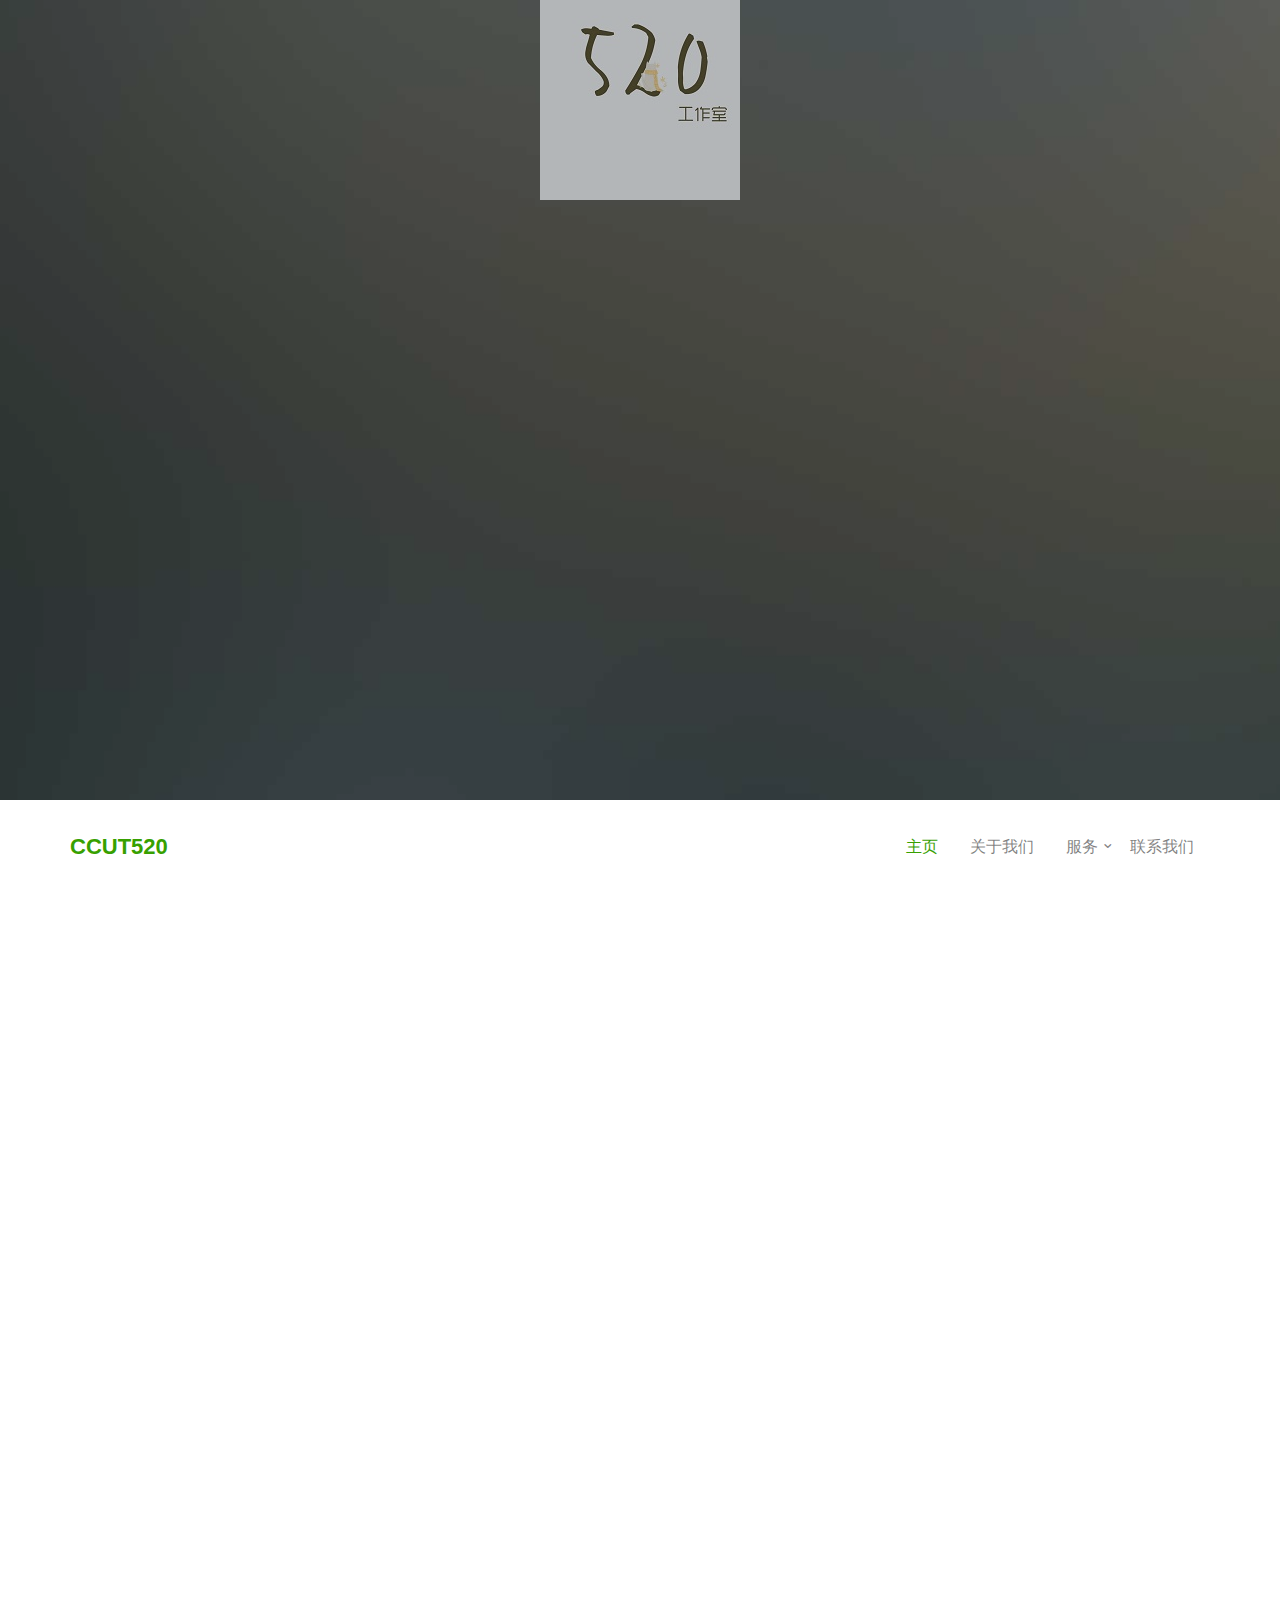
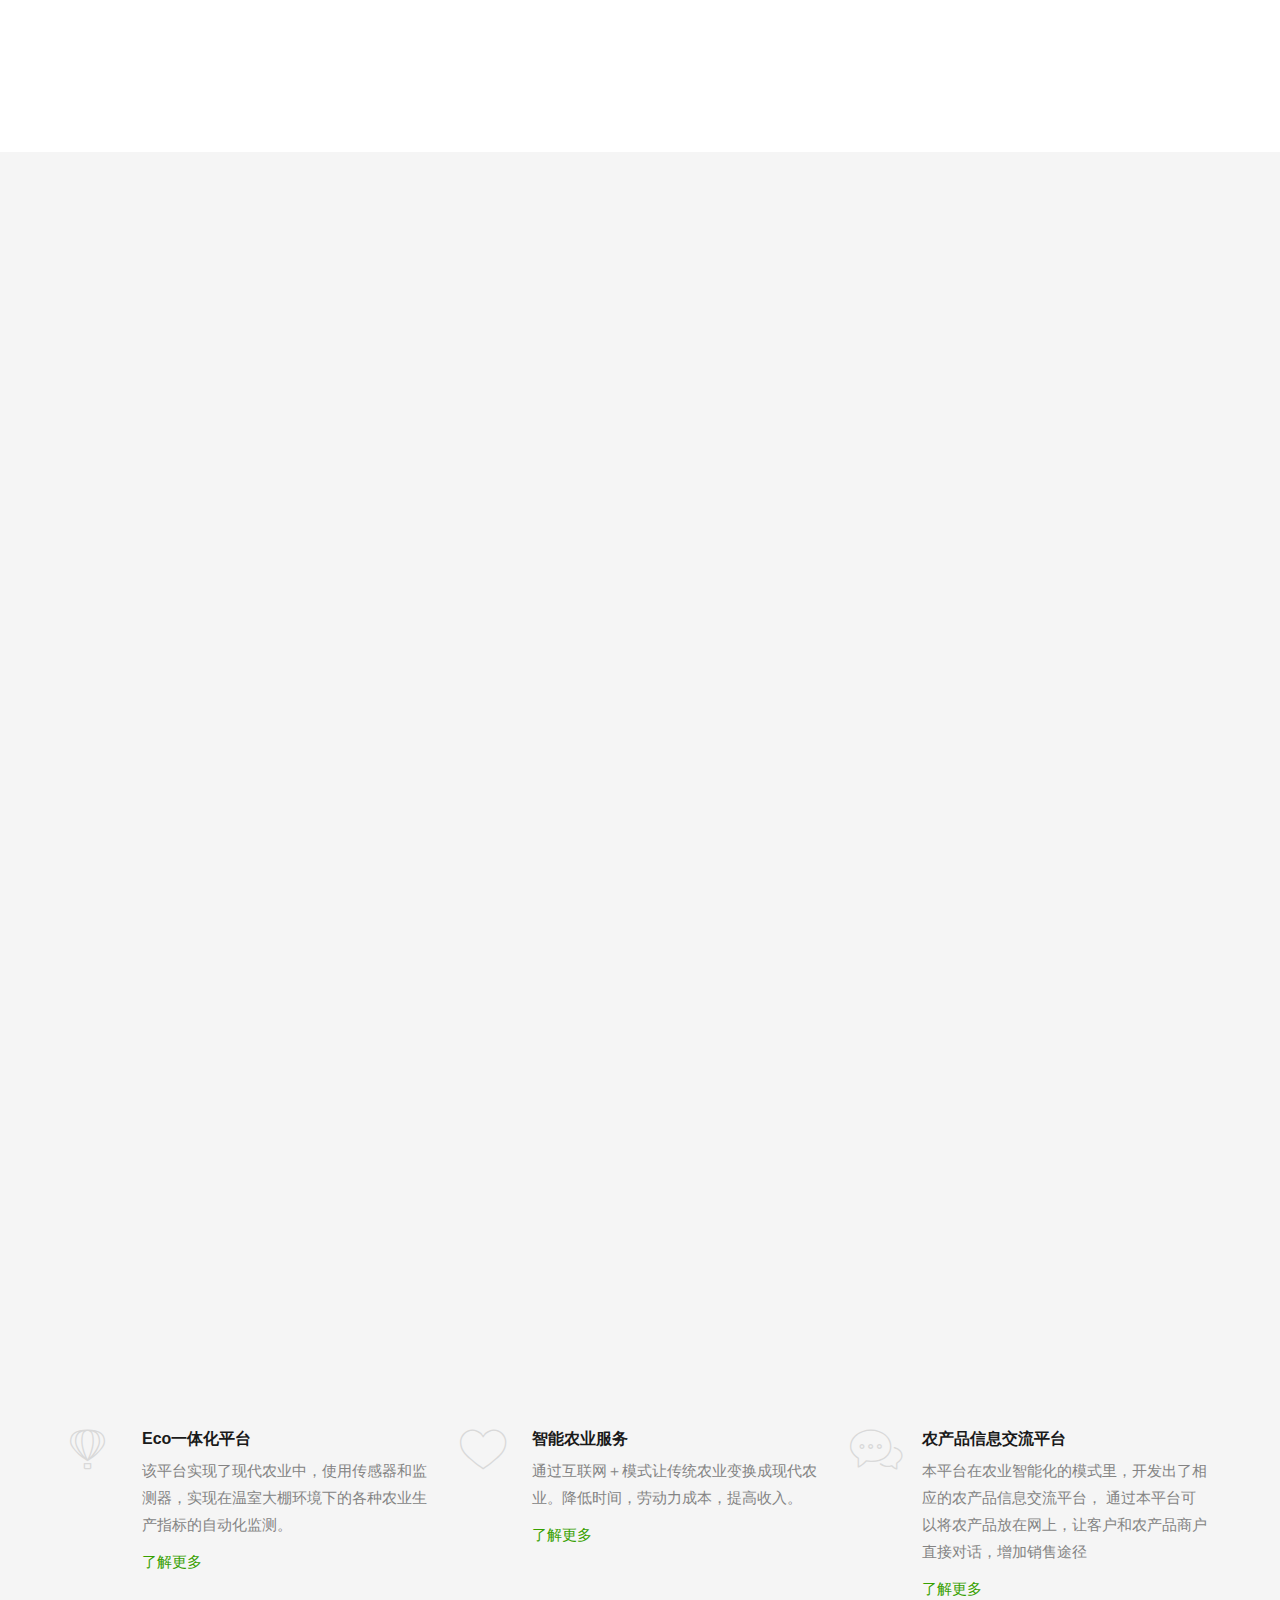
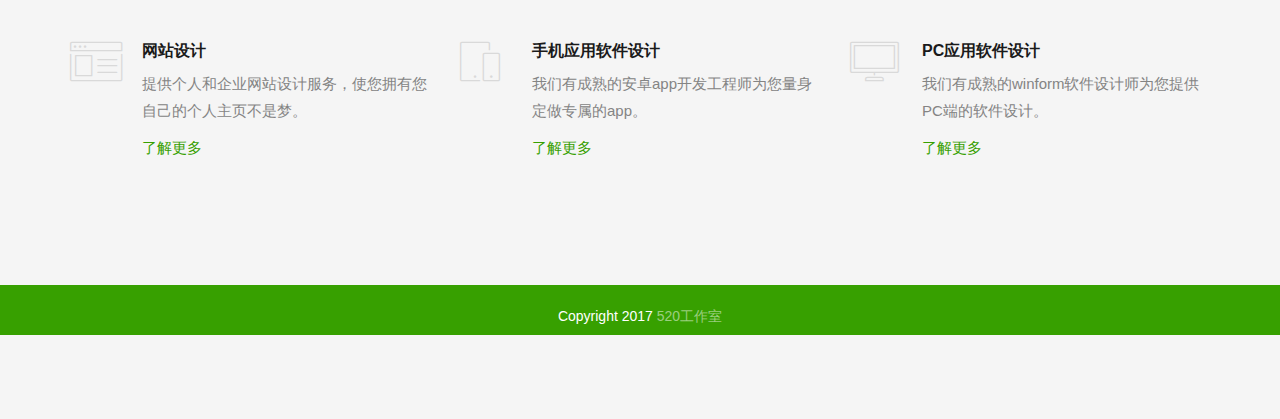
<file: index.html>
<html class="no-js"> <!--<![endif]-->
	<head>
	<meta charset="utf-8">
	<meta http-equiv="X-UA-Compatible" content="IE=edge">
	<title>520工作室</title>
	<link rel="shortcut icon" href="images/title.ico">
	<meta name="viewport" content="width=device-width, initial-scale=1">
	<meta name="description" content="Free HTML5 Template by FREEHTML5.CO" />
	<meta name="keywords" content="free html5, free template, free bootstrap, html5, css3, mobile first, responsive" />
	<meta name="author" content="FREEHTML5.CO" />

  	<!-- Facebook and Twitter integration -->
	<meta property="og:title" content=""/>
	<meta property="og:image" content=""/>
	<meta property="og:url" content=""/>
	<meta property="og:site_name" content=""/>
	<meta property="og:description" content=""/>
	<meta name="twitter:title" content="" />
	<meta name="twitter:image" content="" />
	<meta name="twitter:url" content="" />
	<meta name="twitter:card" content="" />

	<!-- Place favicon.ico and apple-touch-icon.png in the root directory -->
	<link rel="shortcut icon" href="favicon.ico">
	<!-- Animate.css -->
	<link rel="stylesheet" href="css/animate.css">
	<!-- Icomoon Icon Fonts-->
	<link rel="stylesheet" href="css/icomoon.css">
	<!-- Bootstrap  -->
	<link rel="stylesheet" href="css/bootstrap.css">
	<!-- Superfish -->
	<link rel="stylesheet" href="css/superfish.css">
	<!-- Magnific Popup -->
	<link rel="stylesheet" href="css/magnific-popup.css">
	<link rel="stylesheet" href="css/style.css">
	<!-- Modernizr JS -->
	<script src="js/modernizr-2.6.2.min.js"></script>

	<meta http-equiv="Content-Type" content="text/html; charset=utf-8">
	<style type="text/css">
	body,td,th {
	font-size: 12px;
}
    </style>
	</head>
<body>
		<div id="fh5co-wrapper">
		<div id="fh5co-page">
		<div class="fh5co-hero">
			<div class="fh5co-overlay"></div>
			<div class="fh5co-cover text-center" data-stellar-background-ratio="0.5" style="background-image: url(images/cover_bg_1.jpg);">
			<img src="images/logo.jpg">
				<div class="desc">
					<div class="container">
						<div class="col-md-10 col-md-offset-1">
							<!-- <a href="index.html" id="main-logo"></a> -->
							<div class="animate-box">
								<h2>长春工业大学北湖校区应用楼520工作室</h2>								
								<p><a class="btn btn-primary btn-lg" href="#fh5co-header-section">发现之旅</a></p>
							</div>
						</div>
					</div>
				</div>
			</div>

		</div>

		<header id="fh5co-header-section" class="sticky-banner">
			<div class="container">
				<div class="nav-header">
					<a href="#" class="js-fh5co-nav-toggle fh5co-nav-toggle dark"><i></i></a>
					<h1 id="fh5co-logo"><a href="index.html">CCUT520</a></h1>
					<!-- START #fh5co-menu-wrap -->
					<nav id="fh5co-menu-wrap" role="navigation">
						<ul class="sf-menu" id="fh5co-primary-menu">
							<li class="active"><a href="index.html">主页</a></li>
							<li><a href="about.html">关于我们</a></li>
							<li>
								<a href="#" class="fh5co-sub-ddown">服务</a>
								<ul class="fh5co-sub-menu">
									<li><a href="#">Eco一体化平台</a></li>
									<!-- <li><a href="#">智能农业服务</a></li>
									<li><a href="#">网站设计</a></li>
									<li><a href="#">PC应用软件设计</a></li>
									<li><a href="#">手机应用软件设计</a></li> -->
								</ul>
							</li>
							<li><a href="contact.html">联系我们</a></li>
						</ul>
					</nav>
				</div>
			</div>
		</header>

		<!-- end:header-top -->

	
		<div class="fh5co-content-section">
			<div class="container">
				<div class="row row-bottom-padded-md">
					<div class="col-md-8 col-md-offset-2 text-center heading-section animate-box">
						<h3>我们的团队</h3>
						<p>工作室成员包括计算机专业学生和学院老师。工作是团队采用“师带徒、老带新”的培养模，团队人员稳定、后备人员充足，团队的知识技能和经验能够得到最大的保留。</p>
					</div>
				</div>
			</div>
			<div class="container">

				<div class="row">
					<div class="col-md-4">
						<div class="fh5co-team text-center animate-box">
							<figure>
								<img src="images/person_1.jpg" alt="user">
							</figure>
							<p>张慧爽 <br> <span class="text-mute">指导老师</span></p>
							<blockquote>
								<p>
									学院：应用技术学院
									<br />研究方向：计算机科学与技术、应用技术
									<br />电子邮箱：algelas@163.com
								</p>
							</blockquote>
							

						</div>
					</div>
					<div class="col-md-4">
						<div class="fh5co-team text-center animate-box">
							<figure>
								<img src="images/teamFaceImg/imgHFKface.jpg" alt="user">
							</figure>
							<p>胡方柯 <br> <span class="text-mute">工作室负责人</span></p>
							<blockquote>
								<p>
									学院：应用技术学院
									<br />专业：计算机科学与技术
									<br />电子邮箱：Namehuke@163.com
								</p>
							</blockquote>
							
						</div>
					</div>
					<div class="col-md-4">
						<div class="fh5co-team text-center animate-box">
							<figure>
								<img src="images/teamFaceImg/imgSYJface.jpg" alt="user">
							</figure>
							<p>尚燕京 <br> <span class="text-mute">项目组负责人</span></p>
							<blockquote>
								<p>
									学院：应用技术学院
									<br />专业：计算机科学与技术
									<br />电子邮箱：shangyj0530@163.com
								</p>
							</blockquote>
							
						</div>
					</div>
				</div>
			</div>
		</div>
		<!-- fh5co-content-section -->

		<div id="fh5co-services-section" class="fh5co-section-gray">
			<div class="container">
				<div class="row">
					<div class="col-md-8 col-md-offset-2 text-center heading-section animate-box">
						<h3>我们的经验</h3>
						<p>
							自工作室成立以来，已经完成了“以Oracle为核心的基于数据挖掘的入侵检测系统”、“网络考试系统”、“ECO一体化平台”等应用项目。通过这些项目，工作室团队积累了丰富的实战经验，团队分工明确、配合默契。
						</p>
					</div>
				</div>
			</div>
			<div class="container">
				<div class="row text-center">
					<div class="col-md-4 col-sm-4">
						<div class="service animate-box">
							<span><i class="icon-browser"></i></span>
							<h3>网站设计</h3>
							<p>
								我们在对企业网站设计有一定的经验。
							</p>
						</div>
					</div>
					<div class="col-md-4 col-sm-4">
						<div class="service animate-box">
							<span><i class="icon-puzzle"></i></span>
							<h3>创意创新</h3>
							<p>
								创新创意项目，曾获得国家级和省级荣誉。
							</p>
						</div>
					</div>
					<div class="col-md-4 col-sm-4">
						<div class="service animate-box">
							<span><i class="icon-cloud"></i></span>
							<h3>云服务</h3>
							<p>
								面向服务架构，将企业应用和功能置于云中
							</p>
						</div>
					</div>
					<div class="col-md-4 col-sm-4">
						<div class="service animate-box">
							<span><i class="icon-global"></i></span>
							<h3>互联网+</h3>
							<p>
								互联网+模式运用到了家庭生活。
							</p>
						</div>
					</div>
					<div class="col-md-4 col-sm-4">
						<div class="service animate-box">
							<span><i class="icon-desktop"></i></span>
							<h3>winform程序开发</h3>
							<p>
								基于windows操作系统，开发PC端软件。
							</p>
						</div>
					</div>
					<div class="col-md-4 col-sm-4">
						<div class="service animate-box">
							<span><i class="icon-upload"></i></span>
							<h3>云存储</h3>
							<p>
								使用者随时随地，通过网络存储数据。
							</p>
						</div>
					</div>
				</div>
			</div>
		</div>

		<!-- END What we do -->


		<div id="fh5co-feature-product" class="fh5co-section-gray">
			<div class="container">
				<div class="row">
					<div class="col-md-8 col-md-offset-2 text-center heading-section animate-box">
						<h3>我们的服务类型</h3>
					</div>
				</div>
			</div>
				

		<div id="fh5co-features">
			<div class="container">
				<div class="row">
					<div class="col-md-4">

						<div class="feature-left">
							<span class="icon">
								<i class="icon-hotairballoon"></i>
							</span>
							<div class="feature-copy">
								<h3>Eco一体化平台</h3>
								<p>该平台实现了现代农业中，使用传感器和监测器，实现在温室大棚环境下的各种农业生产指标的自动化监测。</p>
								<p><a href="#">了解更多</a></p>
							</div>
						</div>

					</div>

					<div class="col-md-4">
						<div class="feature-left">
							<span class="icon">
								<i class="icon-heart"></i>
							</span>
							<div class="feature-copy">
								<h3>智能农业服务</h3>
								<p>通过互联网＋模式让传统农业变换成现代农业。降低时间，劳动力成本，提高收入。</p>
								<p><a href="#">了解更多</a></p>
							</div>
						</div>

					</div>
					<div class="col-md-4">
						<div class="feature-left">
							<span class="icon">
								<i class="icon-chat"></i>
							</span>
							<div class="feature-copy">
								<h3>农产品信息交流平台</h3>
								<p>本平台在农业智能化的模式里，开发出了相应的农产品信息交流平台，
									通过本平台可以将农产品放在网上，让客户和农产品商户直接对话，增加销售途径
								</p>
								<p><a href="#">了解更多</a></p>
							</div>
						</div>
					</div>
				</div>


				<div class="row">
					<div class="col-md-4">

						<div class="feature-left">
							<span class="icon">
								<i class="icon-browser"></i>
							</span>
							<div class="feature-copy">
								<h3>网站设计</h3>
								<p>提供个人和企业网站设计服务，使您拥有您自己的个人主页不是梦。</p>
								<p><a href="#">了解更多</a></p>
							</div>
						</div>

					</div>

					<div class="col-md-4">
						<div class="feature-left">
							<span class="icon">
								<i class="icon-mobile"></i>
							</span>
							<div class="feature-copy">
								<h3>手机应用软件设计</h3>
								<p>我们有成熟的安卓app开发工程师为您量身定做专属的app。</p>
								<p><a href="#">了解更多</a></p>
							</div>
						</div>

					</div>
					<div class="col-md-4">
						<div class="feature-left">
							<span class="icon">
								<i class="icon-desktop"></i>
							</span>
							<div class="feature-copy">
								<h3>PC应用软件设计</h3>
								<p>我们有成熟的winform软件设计师为您提供PC端的软件设计。</p>
								<p><a href="#">了解更多</a></p>
							</div>
						</div>
					</div>
				</div>
			</div>
		</div>


	  <footer>
			<div id="footer">
			  <div class="col-md-6 col-md-offset-3 text-center">
			    <p> Copyright 2017 <a href="index.html">520工作室</a></p>
		      </div>
			</div>
		</footer>

	

	</div>
	<!-- END fh5co-page -->

	</div>
	<!-- END fh5co-wrapper -->

	<!-- jQuery -->


	<script src="js/jquery.min.js"></script>
	<!-- jQuery Easing -->
	<script src="js/jquery.easing.1.3.js"></script>
	<!-- Bootstrap -->
	<script src="js/bootstrap.min.js"></script>
	<!-- Waypoints -->
	<script src="js/jquery.waypoints.min.js"></script>
	<script src="js/sticky.js"></script>

	<!-- Stellar -->
	<script src="js/jquery.stellar.min.js"></script>
	<!-- Superfish -->
	<script src="js/hoverIntent.js"></script>
	<script src="js/superfish.js"></script>
	<!-- Magnific Popup -->
	<script src="js/jquery.magnific-popup.min.js"></script>
	<script src="js/magnific-popup-options.js"></script>
	
	<!-- Main JS -->
	<script src="js/main.js"></script>

	</body>
</html>
</file>
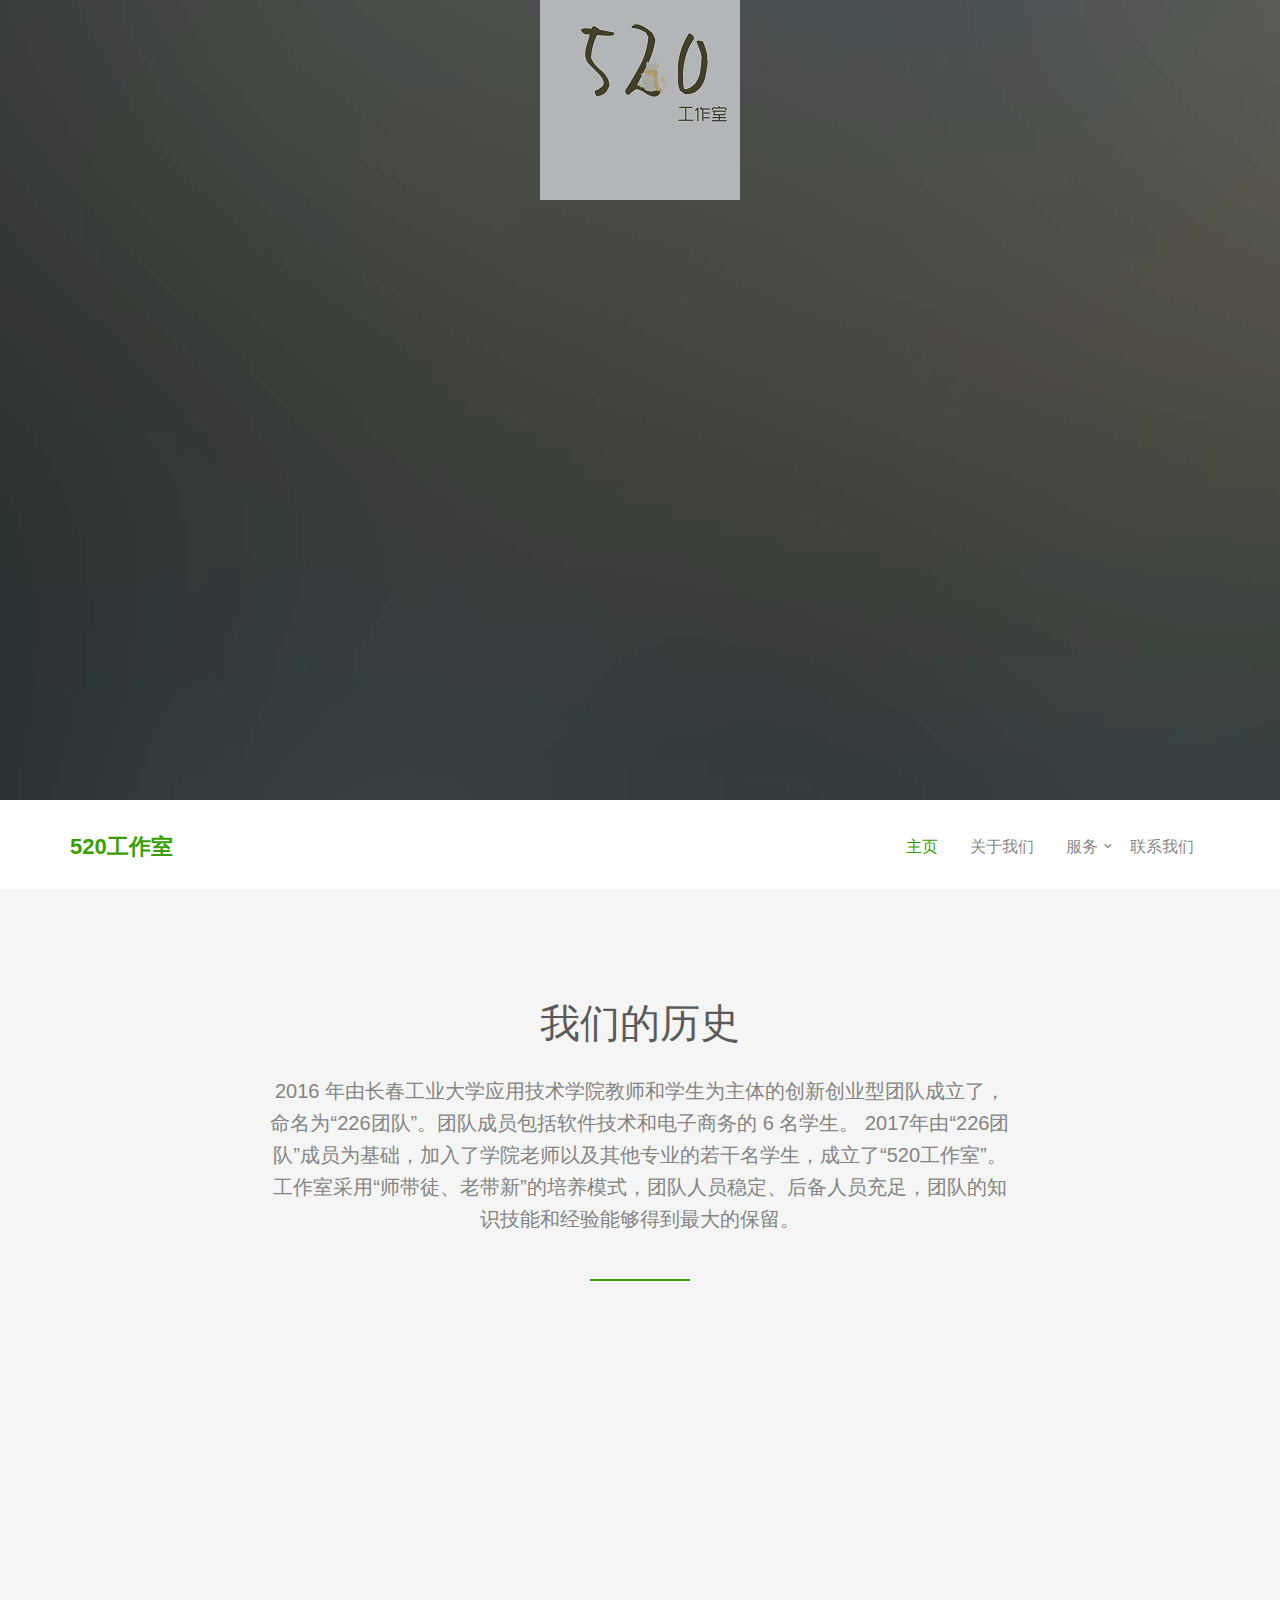
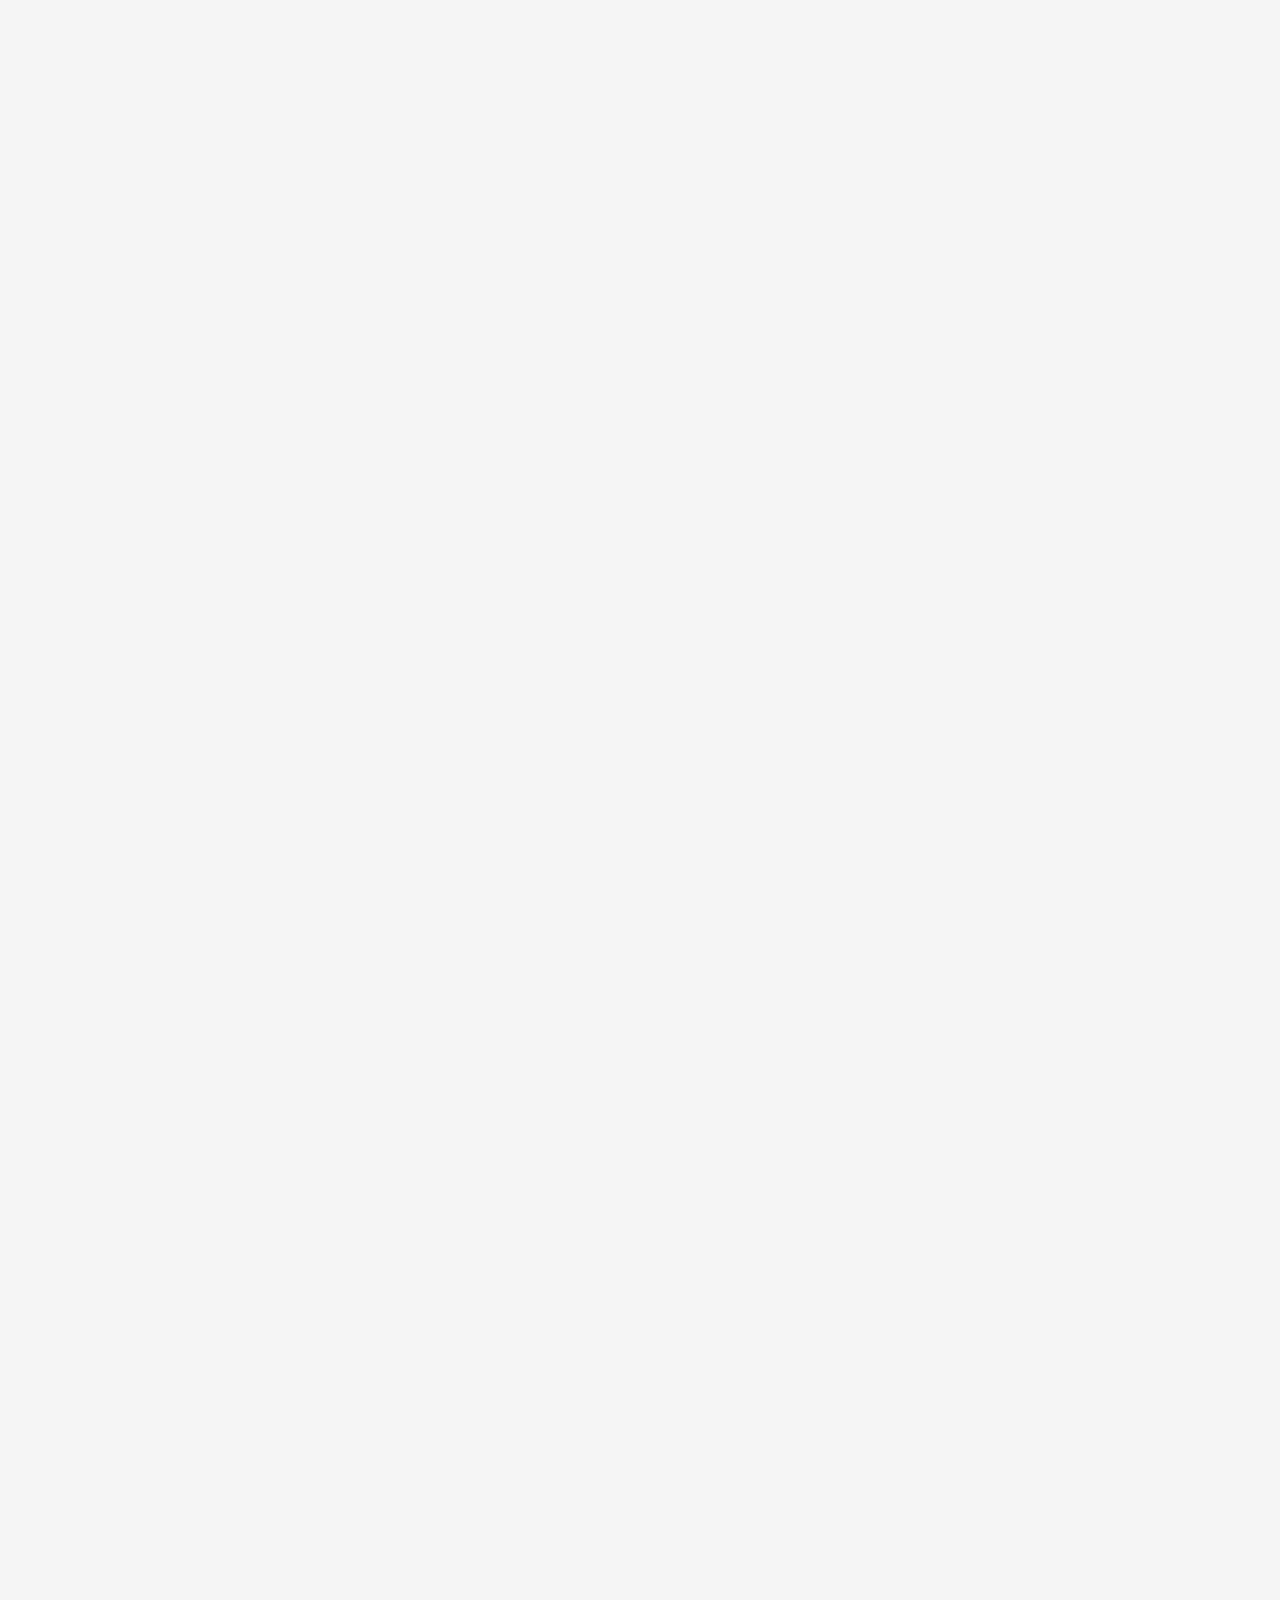
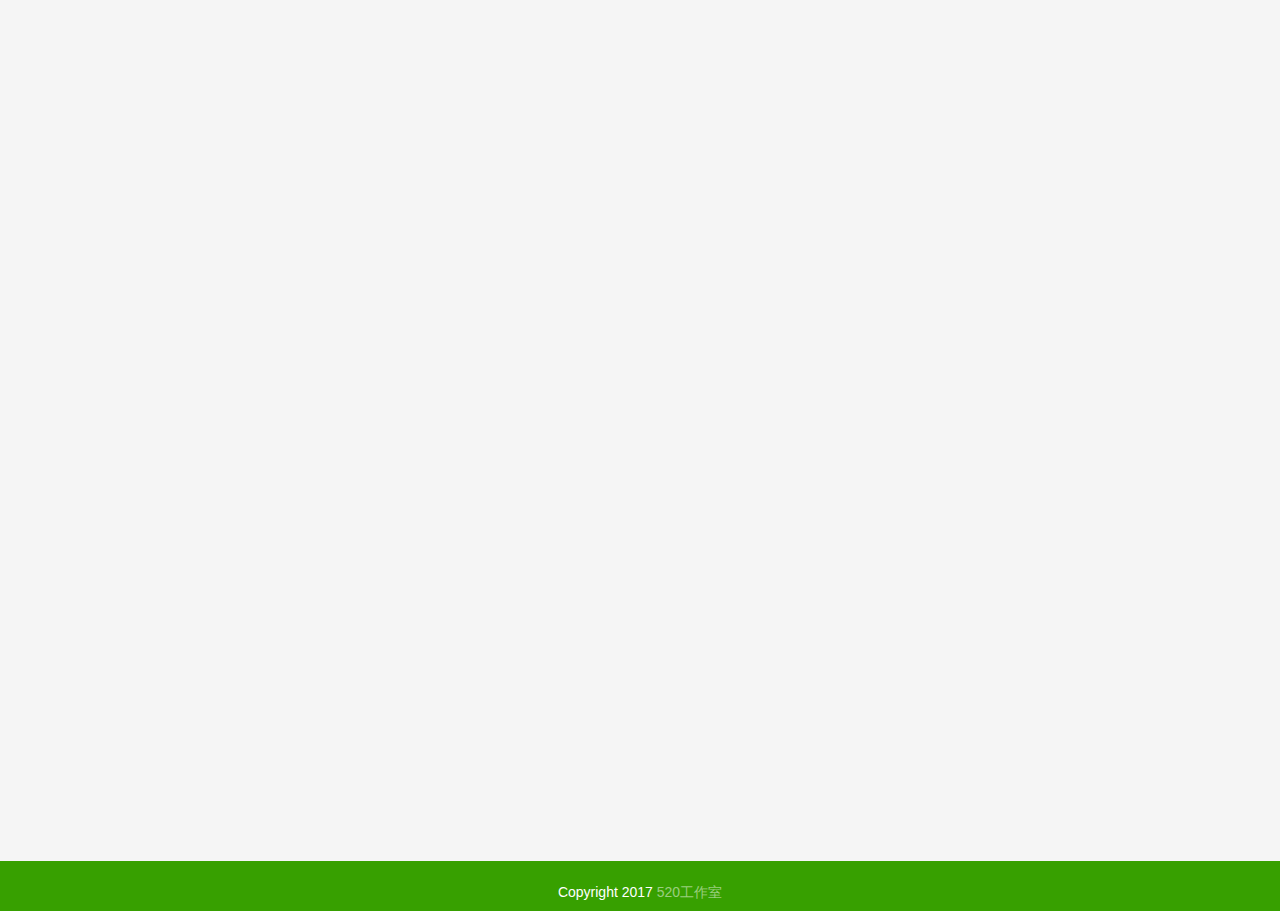
<file: about.html>
<html class="no-js"> 
	<head>
	<meta charset="utf-8">
	<meta http-equiv="X-UA-Compatible" content="IE=edge">
	<title>520工作室</title>
	<link rel="shortcut icon" href="images/title.ico">
	<meta name="viewport" content="width=device-width, initial-scale=1">
	<meta name="description" content="Free HTML5 Template by FREEHTML5.CO" />
	<meta name="keywords" content="free html5, free template, free bootstrap, html5, css3, mobile first, responsive" />
	<meta name="author" content="FREEHTML5.CO" />
	<!-- Place favicon.ico and apple-touch-icon.png in the root directory -->
	<link rel="shortcut icon" href="favicon.ico">
	<!-- Animate.css -->
	<link rel="stylesheet" href="css/animate.css">
	<!-- Icomoon Icon Fonts-->
	<link rel="stylesheet" href="css/icomoon.css">
	<!-- Bootstrap  -->
	<link rel="stylesheet" href="css/bootstrap.css">
	<!-- Superfish -->
	<link rel="stylesheet" href="css/superfish.css">
	<!-- Magnific Popup -->
	<link rel="stylesheet" href="css/magnific-popup.css">
	<link rel="stylesheet" href="css/style.css">
	<!-- Modernizr JS -->
	<script src="js/modernizr-2.6.2.min.js"></script>

	</head>
	<body>
		<div id="fh5co-wrapper">
		<div id="fh5co-page">
	
		<div class="fh5co-hero">
			<div class="fh5co-overlay"></div>
			<div class="fh5co-cover text-center" data-stellar-background-ratio="0.5" style="background-image: url(images/cover_bg_1.jpg);">
			<img src="images/logo.jpg">
				<div class="desc animate-box">
					<div class="container">
						<div class="col-md-10 col-md-offset-1">
							<div class="animate-box">
								<h2>长春工业大学北湖校区应用楼520工作室</h2>
								<p><a class="btn btn-primary btn-lg" href="#fh5co-header-section">关于我们</a></p>
							</div>
						</div>
					</div>
				</div>
			</div>

		</div>

		<header id="fh5co-header-section" class="sticky-banner">
			<div class="container">
				<div class="nav-header">
					<a href="#" class="js-fh5co-nav-toggle fh5co-nav-toggle dark"><i></i></a>
					<h1 id="fh5co-logo"><a href="index.html">520工作室</a></h1>
					<!-- START #fh5co-menu-wrap -->
					<nav id="fh5co-menu-wrap" role="navigation">
						<ul class="sf-menu" id="fh5co-primary-menu">
							<li class="active"><a href="index.html">主页</a></li>
							<li><a href="about.html">关于我们</a></li>
							<li>
								<a href="#" class="fh5co-sub-ddown">服务</a>
								<ul class="fh5co-sub-menu">
									<li><a href="#">Eco一体化平台</a></li>
									<!-- <li><a href="#">智能农业服务</a></li>
									<li><a href="#">网站设计</a></li>
									<li><a href="#">PC应用软件设计</a></li>
									<li><a href="#">手机应用软件设计</a></li> -->
								</ul>
							</li>
							<li><a href="contact.html">联系我们</a></li>
						</ul>
					</nav>
				</div>
			</div>
		</header>

		<!-- end:header-top -->


		<div id="fh5co-feature-product" class="fh5co-section-gray">
			<div class="container">
				<div class="row">
					<div class="col-md-8 col-md-offset-2 text-center heading-section">
						<h3>我们的历史</h3>
						<p>
						2016 年由长春工业大学应用技术学院教师和学生为主体的创新创业型团队成立了，命名为“226团队”。团队成员包括软件技术和电子商务的 6 名学生。
						2017年由“226团队”成员为基础，加入了学院老师以及其他专业的若干名学生，成立了“520工作室”。
						工作室采用“师带徒、老带新”的培养模式，团队人员稳定、后备人员充足，团队的知识技能和经验能够得到最大的保留。
						</p>
					</div>
				</div>

				<div class="row row-bottom-padded-md">
					<div class="col-md-12 text-center animate-box">
						<p><img src="images/520bg.jpg" alt="Free HTML5 Bootstrap Template" class="img-responsive img-rounded"></p>
					</div>				
				</div>		
			</div>
		</div>


		<div class="fh5co-content-section fh5co-section-gray">
			<div class="container">
				<div class="row row-bottom-padded-md">
					<div class="col-md-8 col-md-offset-2 text-center heading-section animate-box">
						<h3>工作室团队</h3>
					</div>
				</div>
			</div>
			<div class="container">
				<div class="row">
					<div class="col-md-4">
						<div class="fh5co-team text-center animate-box">
							<figure>
								<a href="html/Team/TeamZHS.html"><img src="images/person_1.jpg" alt="user"></a>
							</figure>
							<p>张慧爽 <br> <span class="text-mute">指导老师</span></p>
							<blockquote>
								<p>
									学院：应用技术学院
									<br />研究方向：计算机科学与技术、应用技术
									<br />电子邮箱：algelas@163.com
									<br />签名：
								</p>
							</blockquote>
						</div>
					</div>
					<div class="col-md-4">
						<div class="fh5co-team text-center animate-box">
							<figure>
								<a href="html/Team/TeamHFK.html"><img src="images/teamFaceImg/imgHFKface.jpg" alt="user"></a>
							</figure>
							<p>胡方柯<br> <span class="text-mute">工作室负责人，JAVA方向</span></p>
							<blockquote>
								<p>
									学院：应用技术学院
									<br />专业：计算机科学与技术
									<br />电子邮箱：Namehuke@163.com
									<br />签名：渴望学习新知识开拓视野,性格开朗活泼,有良好的抗压能力。
								</p>
							</blockquote>
						</div>
					</div>
					<div class="col-md-4">
						<div class="fh5co-team text-center animate-box">
							<figure>
								<a href="html/Team/TeamSYJ.html"><img src="images/teamFaceImg/imgSYJface.jpg" alt="user"></a>
							</figure>
							<p>尚燕京 <br> <span class="text-mute">项目组负责人，应用软件开发</span></p>
							<blockquote>
								<p>
									学院：应用技术学院
									<br />专业：计算机科学与技术
									<br />电子邮箱：shangyj0530@163.com
									<br />签名：学习能力和对环境的适应能力强，思维敏捷，分析能力强。
								</p>
							</blockquote>
						</div>
					</div>
					<div class="col-md-4">
						<div class="fh5co-team text-center animate-box">
							<figure>
								<a href="html/Team/TeamCY.html">
								<img src="images/teamFaceImg/imgCYface.jpg" alt="user">
								</a>
							</figure>
							<p>车宇 <br> <span class="text-mute">JAVA软件开发</span></p>
							<blockquote>
								<p>
									学院：应用技术学院
									<br />专业：计算机科学与技术
									<br />电子邮箱：474200582@qq.com 
									<br />签名：拥有较强的学习能力与团队精神，能够很快的适应工作环境。 
								</p>
							</blockquote>
						</div>
					</div>
					<div class="col-md-4">
						<div class="fh5co-team text-center animate-box">
							<figure>
								<a href="html/Team/TeamWG.html"><img src="images/teamFaceImg/imgWGface.jpg" alt="user"></a>
							</figure>
							<p>王刚 <br> <span class="text-mute">软件设计师</span></p>
							<blockquote>
								<p>
									学院：应用技术学院
									<br />专业：计算机科学与技术
									<br />电子邮箱：1966609309@qq.com
									<br />签名：热情随和，具有进取精神和团队精神，有较强的动手能力。
								</p>
							</blockquote>
							
						</div>
					</div>
					<div class="col-md-4">
						<div class="fh5co-team text-center animate-box">
							<figure>
								<a href="html/Team/TeamZJ.html"><img src="images/teamFaceImg/imgZJface.jpg" alt="user"></a>
							</figure>
							<p>张京<br> <span class="text-mute">安卓软件开发</span></p>
							<blockquote>
								<p>
									学院：应用技术学院
									<br />专业：计算机科学与技术
									<br />电子邮箱：zj99570309@foxmail.com
									<br />签名：对IT行业拥有开阔的视野，在团队合作中有良好的心态、情商与沟通能力。
								</p>
							</blockquote>
							
						</div>
					</div>
				</div>
				<div class="row">
					<div class="col-md-4">
						<div class="fh5co-team text-center animate-box">
							<figure>
								<a href="html/Team/TeamLZL.html"><img src="images/teamFaceImg/imgLZLface.jpg" alt="user"></a>
							</figure>
							<p>李兆隆<br> <span class="text-mute">Java开发</span></p>
							<blockquote>
								<p>
									学院：应用技术学院
									<br />专业：计算机应用技术
									<br />电子邮箱：1170804538@qq.com
									<br />技能：Java，游戏设计 ，手机app开发
								</p>
							</blockquote>
							

						</div>
					</div>
					<div class="col-md-4">
						<div class="fh5co-team text-center animate-box">
							<figure>
								<a href="html/Team/TeamLWJ.html"><img src="images/teamFaceImg/imgLWJface.jpg" alt="user"></a>
							</figure>
							<p>龙文举<br> <span class="text-mute">软件开发</span></p>
							<blockquote>
								<p>
									学院：应用技术学院
									<br />专业：计算机应用技术
									<br />电子邮箱：2252730940@qq.com
									<br />技能：Java, 软件开发
								</p>
							</blockquote>
							
						</div>
					</div>
					<div class="col-md-4">
						<div class="fh5co-team text-center animate-box">
							<figure>
								<a href="html/Team/TeamMEM.html"><img src="images/teamFaceImg/imgMEMface.jpg" alt="user"></a>
							</figure>
							<p>麻恩铭<br> <span class="text-mute">算法设计</span></p>
							<blockquote>
								<p>
									学院：应用技术学院
									<br />专业：计算机应用技术
									<br />电子邮箱：1791666142@qq.com
									<br />技能：脑机连接bci’，程序设计
								</p>
							</blockquote>
							
						</div>
					</div>
				</div>
			</div>
		</div>
		<!-- fh5co-content-section -->

		
		

	
		<footer>
			<div id="footer">
			  <div class="col-md-6 col-md-offset-3 text-center">
			    <p> Copyright 2017 <a href="index.html">520工作室</a></p>
		      </div>
			</div>
		</footer>

	

	</div>
	<!-- END fh5co-page -->

	</div>
	<!-- END fh5co-wrapper -->

	<!-- jQuery -->


	<script src="js/jquery.min.js"></script>
	<!-- jQuery Easing -->
	<script src="js/jquery.easing.1.3.js"></script>
	<!-- Bootstrap -->
	<script src="js/bootstrap.min.js"></script>
	<!-- Waypoints -->
	<script src="js/jquery.waypoints.min.js"></script>
	<script src="js/sticky.js"></script>

	<!-- Stellar -->
	<script src="js/jquery.stellar.min.js"></script>
	<!-- Superfish -->
	<script src="js/hoverIntent.js"></script>
	<script src="js/superfish.js"></script>
	<!-- Magnific Popup -->
	<script src="js/jquery.magnific-popup.min.js"></script>
	<script src="js/magnific-popup-options.js"></script>
	
	<!-- Main JS -->
	<script src="js/main.js"></script>

	</body>
</html>
</file>
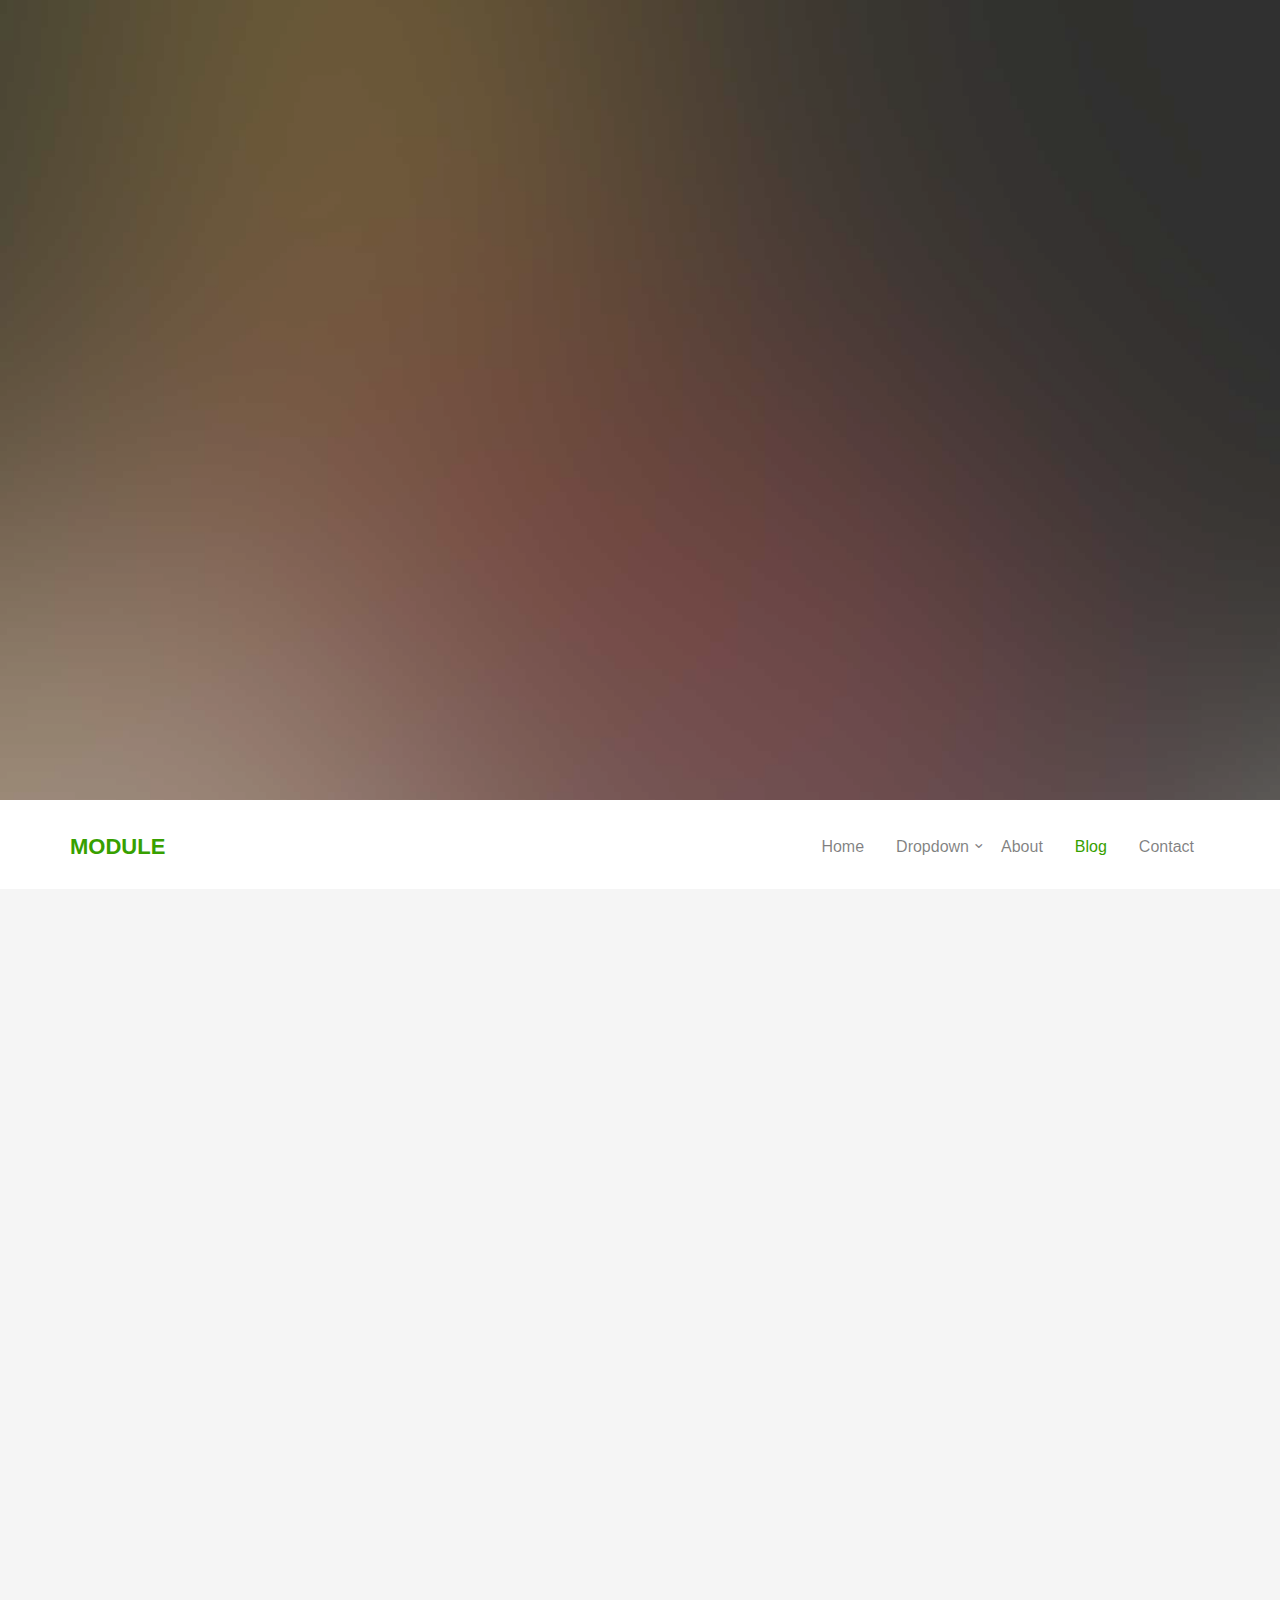
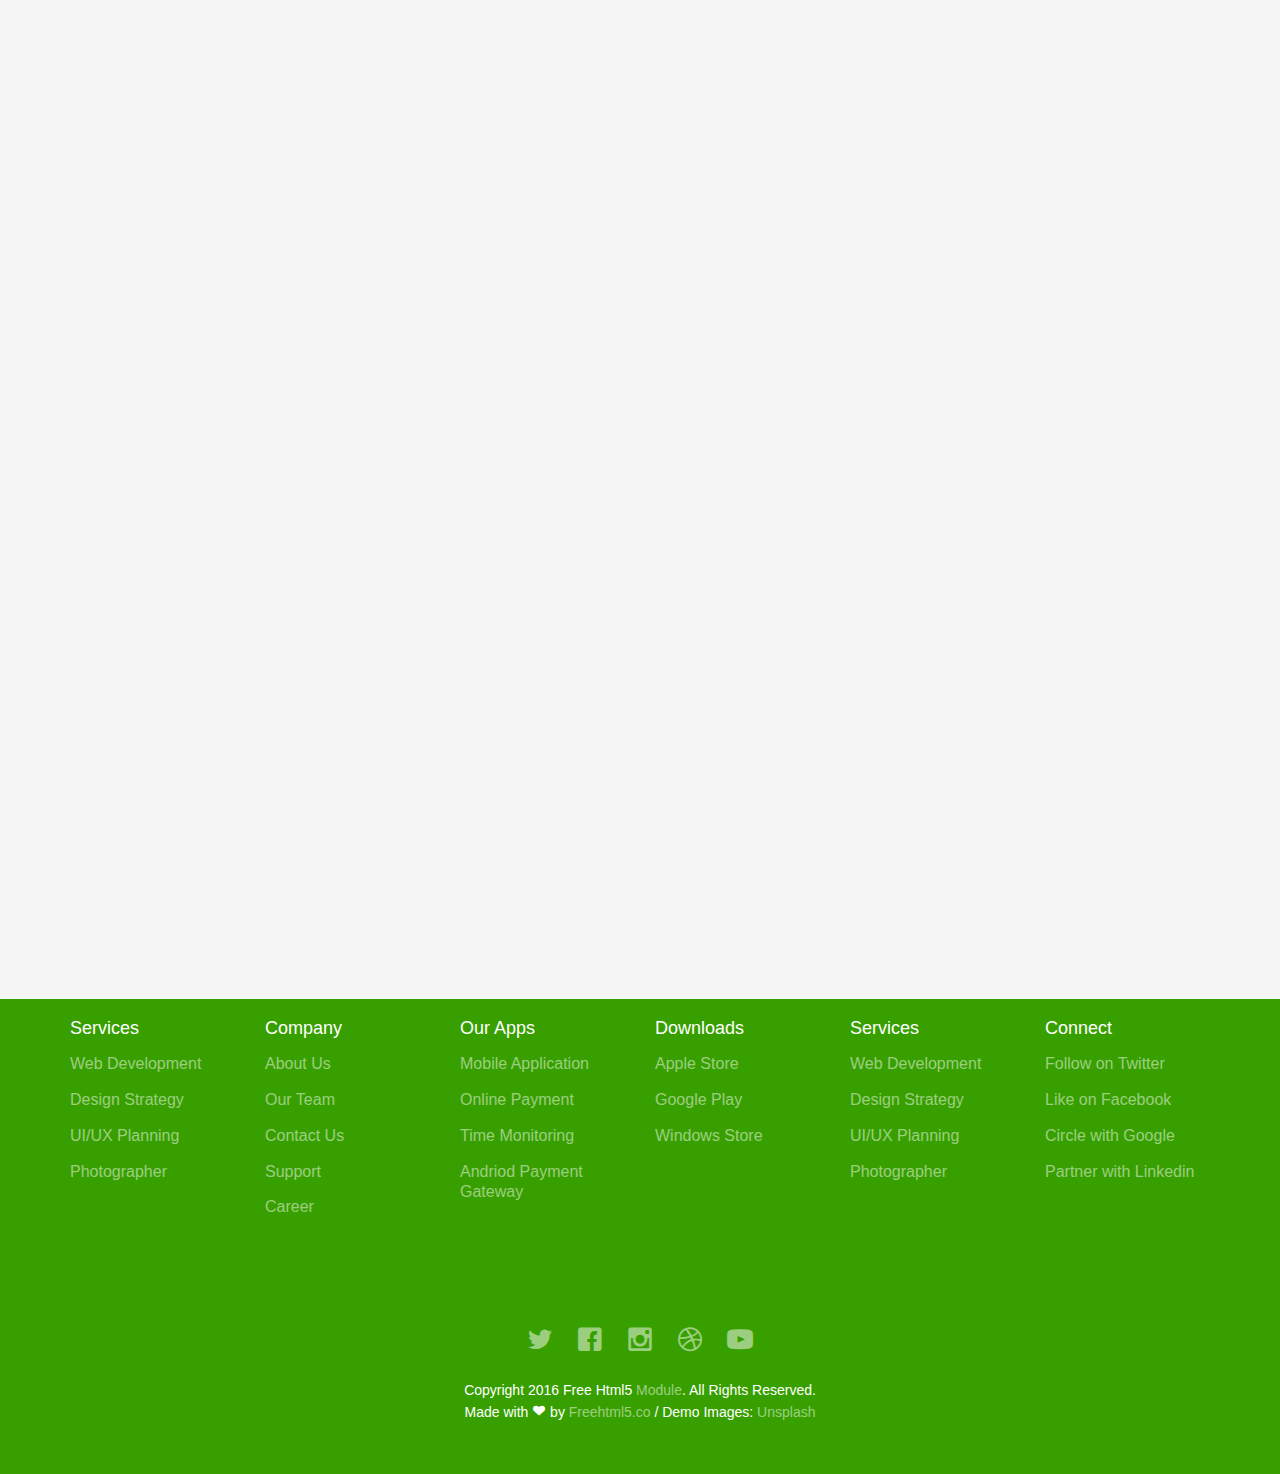
<file: blog.html>
<!DOCTYPE html>
<!--[if lt IE 7]>      <html class="no-js lt-ie9 lt-ie8 lt-ie7"> <![endif]-->
<!--[if IE 7]>         <html class="no-js lt-ie9 lt-ie8"> <![endif]-->
<!--[if IE 8]>         <html class="no-js lt-ie9"> <![endif]-->
<!--[if gt IE 8]><!--> <html class="no-js"> <!--<![endif]-->
	<head>
	<meta charset="utf-8">
	<meta http-equiv="X-UA-Compatible" content="IE=edge">
	<title>Module &mdash; 100% Free Fully Responsive HTML5 Template by FREEHTML5.co</title>
	<meta name="viewport" content="width=device-width, initial-scale=1">
	<meta name="description" content="Free HTML5 Template by FREEHTML5.CO" />
	<meta name="keywords" content="free html5, free template, free bootstrap, html5, css3, mobile first, responsive" />
	<meta name="author" content="FREEHTML5.CO" />

  <!-- 
	//////////////////////////////////////////////////////

	FREE HTML5 TEMPLATE 
	DESIGNED & DEVELOPED by FREEHTML5.CO
		
	Website: 		http://freehtml5.co/
	Email: 			info@freehtml5.co
	Twitter: 		http://twitter.com/fh5co
	Facebook: 		https://www.facebook.com/fh5co

	//////////////////////////////////////////////////////
	 -->

  	<!-- Facebook and Twitter integration -->
	<meta property="og:title" content=""/>
	<meta property="og:image" content=""/>
	<meta property="og:url" content=""/>
	<meta property="og:site_name" content=""/>
	<meta property="og:description" content=""/>
	<meta name="twitter:title" content="" />
	<meta name="twitter:image" content="" />
	<meta name="twitter:url" content="" />
	<meta name="twitter:card" content="" />

	<!-- Place favicon.ico and apple-touch-icon.png in the root directory -->
	<link rel="shortcut icon" href="favicon.ico">

	<!-- <link href='https://fonts.googleapis.com/css?family=Open+Sans:400,700,300' rel='stylesheet' type='text/css'> -->
	
	<!-- Animate.css -->
	<link rel="stylesheet" href="css/animate.css">
	<!-- Icomoon Icon Fonts-->
	<link rel="stylesheet" href="css/icomoon.css">
	<!-- Bootstrap  -->
	<link rel="stylesheet" href="css/bootstrap.css">
	<!-- Superfish -->
	<link rel="stylesheet" href="css/superfish.css">
	<!-- Magnific Popup -->
	<link rel="stylesheet" href="css/magnific-popup.css">

	<link rel="stylesheet" href="css/style.css">


	<!-- Modernizr JS -->
	<script src="js/modernizr-2.6.2.min.js"></script>
	<!-- FOR IE9 below -->
	<!--[if lt IE 9]>
	<script src="js/respond.min.js"></script>
	<![endif]-->

	</head>
	<body>
		<div id="fh5co-wrapper">
		<div id="fh5co-page">
	
		<div class="fh5co-hero">
			<div class="fh5co-overlay"></div>
			<div class="fh5co-cover text-center" data-stellar-background-ratio="0.5" style="background-image: url(images/cover_bg_3.jpg);">
				<div class="desc animate-box">
					<div class="container">
						<div class="col-md-10 col-md-offset-1">
							<a href="index.html" id="main-logo">Module</a>
							<div class="animate-box">
								<h2>Our Blog</h2>
								<p>HandCrafted by <a href="http://frehtml5.co/" target="_blank" class="fh5co-site-name">FreeHTML5.co</a></p>
							</div>
						</div>
					</div>
				</div>
			</div>

		</div>

		<header id="fh5co-header-section" class="sticky-banner">
			<div class="container">
				<div class="nav-header">
					<a href="#" class="js-fh5co-nav-toggle fh5co-nav-toggle dark"><i></i></a>
					<h1 id="fh5co-logo"><a href="index.html">Module</a></h1>
					<!-- START #fh5co-menu-wrap -->
					<nav id="fh5co-menu-wrap" role="navigation">
						<ul class="sf-menu" id="fh5co-primary-menu">
							<li><a href="index.html">Home</a></li>
							<li>
								<a href="#" class="fh5co-sub-ddown">Dropdown</a>
								<ul class="fh5co-sub-menu">
									<li><a href="#">Web Design</a></li>
									<li><a href="#">CSS3 &amp; HTML5</a></li>
									<li><a href="#">Angular JS</a></li>
									<li><a href="#">Node JS</a></li>
									<li><a href="#">Django &amp; Python</a></li>
								</ul>
							</li>
							<li><a href="about.html">About</a></li>
							<li class="active"><a href="blog.html">Blog</a></li>
							<li><a href="contact.html">Contact</a></li>
						</ul>
					</nav>
				</div>
			</div>
		</header>

		<!-- end:header-top -->


		<div id="fh5co-blog-section" class="fh5co-section-gray">
			<div class="container">
				<div class="row">
					<div class="col-md-8 col-md-offset-2 text-center heading-section animate-box">
						<h3>Recent From Blog</h3>
						<p>Lorem ipsum dolor sit amet, consectetur adipisicing elit. Velit est facilis maiores, perspiciatis accusamus asperiores sint consequuntur debitis.</p>
					</div>
				</div>
			</div>
			<div class="container">
				<div class="row row-bottom-padded-md">
					<div class="col-lg-4 col-md-4 col-sm-6">
						<div class="fh5co-blog animate-box">
							<a href="#"><img class="img-responsive" src="images/cover_bg_1.jpg" alt=""></a>
							<div class="blog-text">
								<div class="prod-title">
									<h3><a href=""#>Web Design for the Future</a></h3>
									<span class="posted_by">Sep. 15th</span>
									<span class="comment"><a href="">21<i class="icon-bubble2"></i></a></span>
									<p>Far far away, behind the word mountains, far from the countries Vokalia and Consonantia, there live the blind texts.</p>
									<p><a href="#">Learn More...</a></p>
								</div>
							</div> 
						</div>

						<div class="fh5co-blog animate-box">
							<a href="#"><img class="img-responsive" src="images/cover_bg_2.jpg" alt=""></a>
							<div class="blog-text">
								<div class="prod-title">
									<h3><a href=""#>Web Design for the Future</a></h3>
									<span class="posted_by">Sep. 15th</span>
									<span class="comment"><a href="">21<i class="icon-bubble2"></i></a></span>
									<p>Far far away, behind the word mountains, far from the countries Vokalia and Consonantia, there live the blind texts.</p>
									<p><a href="#">Learn More...</a></p>
								</div>
							</div> 
						</div>

					</div>
					<div class="col-lg-4 col-md-4 col-sm-6">
						<div class="fh5co-blog animate-box">
							<a href="#"><img class="img-responsive" src="images/cover_bg_2.jpg" alt=""></a>
							<div class="blog-text">
								<div class="prod-title">
									<h3><a href=""#>Web Design for the Future</a></h3>
									<span class="posted_by">Sep. 15th</span>
									<span class="comment"><a href="">21<i class="icon-bubble2"></i></a></span>
									<p>Far far away, behind the word mountains, far from the countries Vokalia and Consonantia, there live the blind texts.</p>
									<p><a href="#">Learn More...</a></p>
								</div>
							</div> 
						</div>

						<div class="fh5co-blog animate-box">
							<a href="#"><img class="img-responsive" src="images/cover_bg_1.jpg" alt=""></a>
							<div class="blog-text">
								<div class="prod-title">
									<h3><a href=""#>Web Design for the Future</a></h3>
									<span class="posted_by">Sep. 15th</span>
									<span class="comment"><a href="">21<i class="icon-bubble2"></i></a></span>
									<p>Far far away, behind the word mountains, far from the countries Vokalia and Consonantia, there live the blind texts.</p>
									<p><a href="#">Learn More...</a></p>
								</div>
							</div> 
						</div>

					</div>
					<div class="clearfix visible-sm-block"></div>
					<div class="col-lg-4 col-md-4 col-sm-6">
						<div class="fh5co-blog animate-box">
							<a href="#"><img class="img-responsive" src="images/cover_bg_3.jpg" alt=""></a>
							<div class="blog-text">
								<div class="prod-title">
									<h3><a href=""#>Web Design for the Future</a></h3>
									<span class="posted_by">Sep. 15th</span>
									<span class="comment"><a href="">21<i class="icon-bubble2"></i></a></span>
									<p>Far far away, behind the word mountains, far from the countries Vokalia and Consonantia, there live the blind texts.</p>
									<p><a href="#">Learn More...</a></p>
								</div>
							</div> 
						</div>

						<div class="fh5co-blog animate-box">
							<a href="#"><img class="img-responsive" src="images/cover_bg_2.jpg" alt=""></a>
							<div class="blog-text">
								<div class="prod-title">
									<h3><a href=""#>Web Design for the Future</a></h3>
									<span class="posted_by">Sep. 15th</span>
									<span class="comment"><a href="">21<i class="icon-bubble2"></i></a></span>
									<p>Far far away, behind the word mountains, far from the countries Vokalia and Consonantia, there live the blind texts.</p>
									<p><a href="#">Learn More...</a></p>
								</div>
							</div> 
						</div>
					</div>
					<div class="clearfix visible-md-block"></div>
				</div>


			</div>
		</div>
		<!-- fh5co-blog-section -->

		
		

	
		<footer>
			<div id="footer">
				<div class="container">
					<div class="row row-bottom-padded-md">
						<div class="col-md-2 col-sm-2 col-xs-12 fh5co-footer-link">
							<h3>Services</h3>
							<ul>
								<li><a href="#">Web Development</a></li>
								<li><a href="#">Design Strategy</a></li>
								<li><a href="#">UI/UX Planning</a></li>
								<li><a href="#">Photographer</a></li>
							</ul>
						</div>
						<div class="col-md-2 col-sm-2 col-xs-12 fh5co-footer-link">
							<h3>Company</h3>
							<ul>
								<li><a href="#">About Us</a></li>
								<li><a href="#">Our Team</a></li>
								<li><a href="#">Contact Us</a></li>
								<li><a href="#">Support</a></li>
								<li><a href="#">Career</a></li>
							</ul>
						</div>
						<div class="col-md-2 col-sm-2 col-xs-12 fh5co-footer-link">
							<h3>Our Apps</h3>
							<ul>
								<li><a href="#">Mobile Application</a></li>
								<li><a href="#">Online Payment</a></li>
								<li><a href="#">Time Monitoring</a></li>
								<li><a href="#">Andriod Payment Gateway</a></li>
							</ul>
						</div>
						<div class="col-md-2 col-sm-2 col-xs-12 fh5co-footer-link">
							<h3>Downloads</h3>
							<ul>
								<li><a href="#">Apple Store</a></li>
								<li><a href="#">Google Play</a></li>
								<li><a href="#">Windows Store</a></li>
							</ul>
						</div>
						<div class="col-md-2 col-sm-2 col-xs-12 fh5co-footer-link">
							<h3>Services</h3>
							<ul>
								<li><a href="#">Web Development</a></li>
								<li><a href="#">Design Strategy</a></li>
								<li><a href="#">UI/UX Planning</a></li>
								<li><a href="#">Photographer</a></li>
							</ul>
						</div>
						<div class="col-md-2 col-sm-2 col-xs-12 fh5co-footer-link">
							<h3>Connect</h3>
							<ul>
								<li><a href="#">Follow on Twitter</a></li>
								<li><a href="#">Like on Facebook</a></li>
								<li><a href="#">Circle with Google</a></li>
								<li><a href="#">Partner with Linkedin</a></li>
							</ul>
						</div>
					</div>
					<div class="row">
						<div class="col-md-6 col-md-offset-3 text-center">
							<p class="fh5co-social-icons">
								<a href="#"><i class="icon-twitter2"></i></a>
								<a href="#"><i class="icon-facebook2"></i></a>
								<a href="#"><i class="icon-instagram"></i></a>
								<a href="#"><i class="icon-dribbble2"></i></a>
								<a href="#"><i class="icon-youtube"></i></a>
							</p>
							<p>Copyright 2016 Free Html5 <a href="#">Module</a>. All Rights Reserved. <br>Made with <i class="icon-heart3"></i> by <a href="http://freehtml5.co/" target="_blank">Freehtml5.co</a> / Demo Images: <a href="https://unsplash.com/" target="_blank">Unsplash</a></p>
						</div>
					</div>
				</div>
			</div>
		</footer>

	

	</div>
	<!-- END fh5co-page -->

	</div>
	<!-- END fh5co-wrapper -->

	<!-- jQuery -->


	<script src="js/jquery.min.js"></script>
	<!-- jQuery Easing -->
	<script src="js/jquery.easing.1.3.js"></script>
	<!-- Bootstrap -->
	<script src="js/bootstrap.min.js"></script>
	<!-- Waypoints -->
	<script src="js/jquery.waypoints.min.js"></script>
	<script src="js/sticky.js"></script>

	<!-- Stellar -->
	<script src="js/jquery.stellar.min.js"></script>
	<!-- Superfish -->
	<script src="js/hoverIntent.js"></script>
	<script src="js/superfish.js"></script>
	<!-- Magnific Popup -->
	<script src="js/jquery.magnific-popup.min.js"></script>
	<script src="js/magnific-popup-options.js"></script>
	
	<!-- Main JS -->
	<script src="js/main.js"></script>

	</body>
</html>
</file>
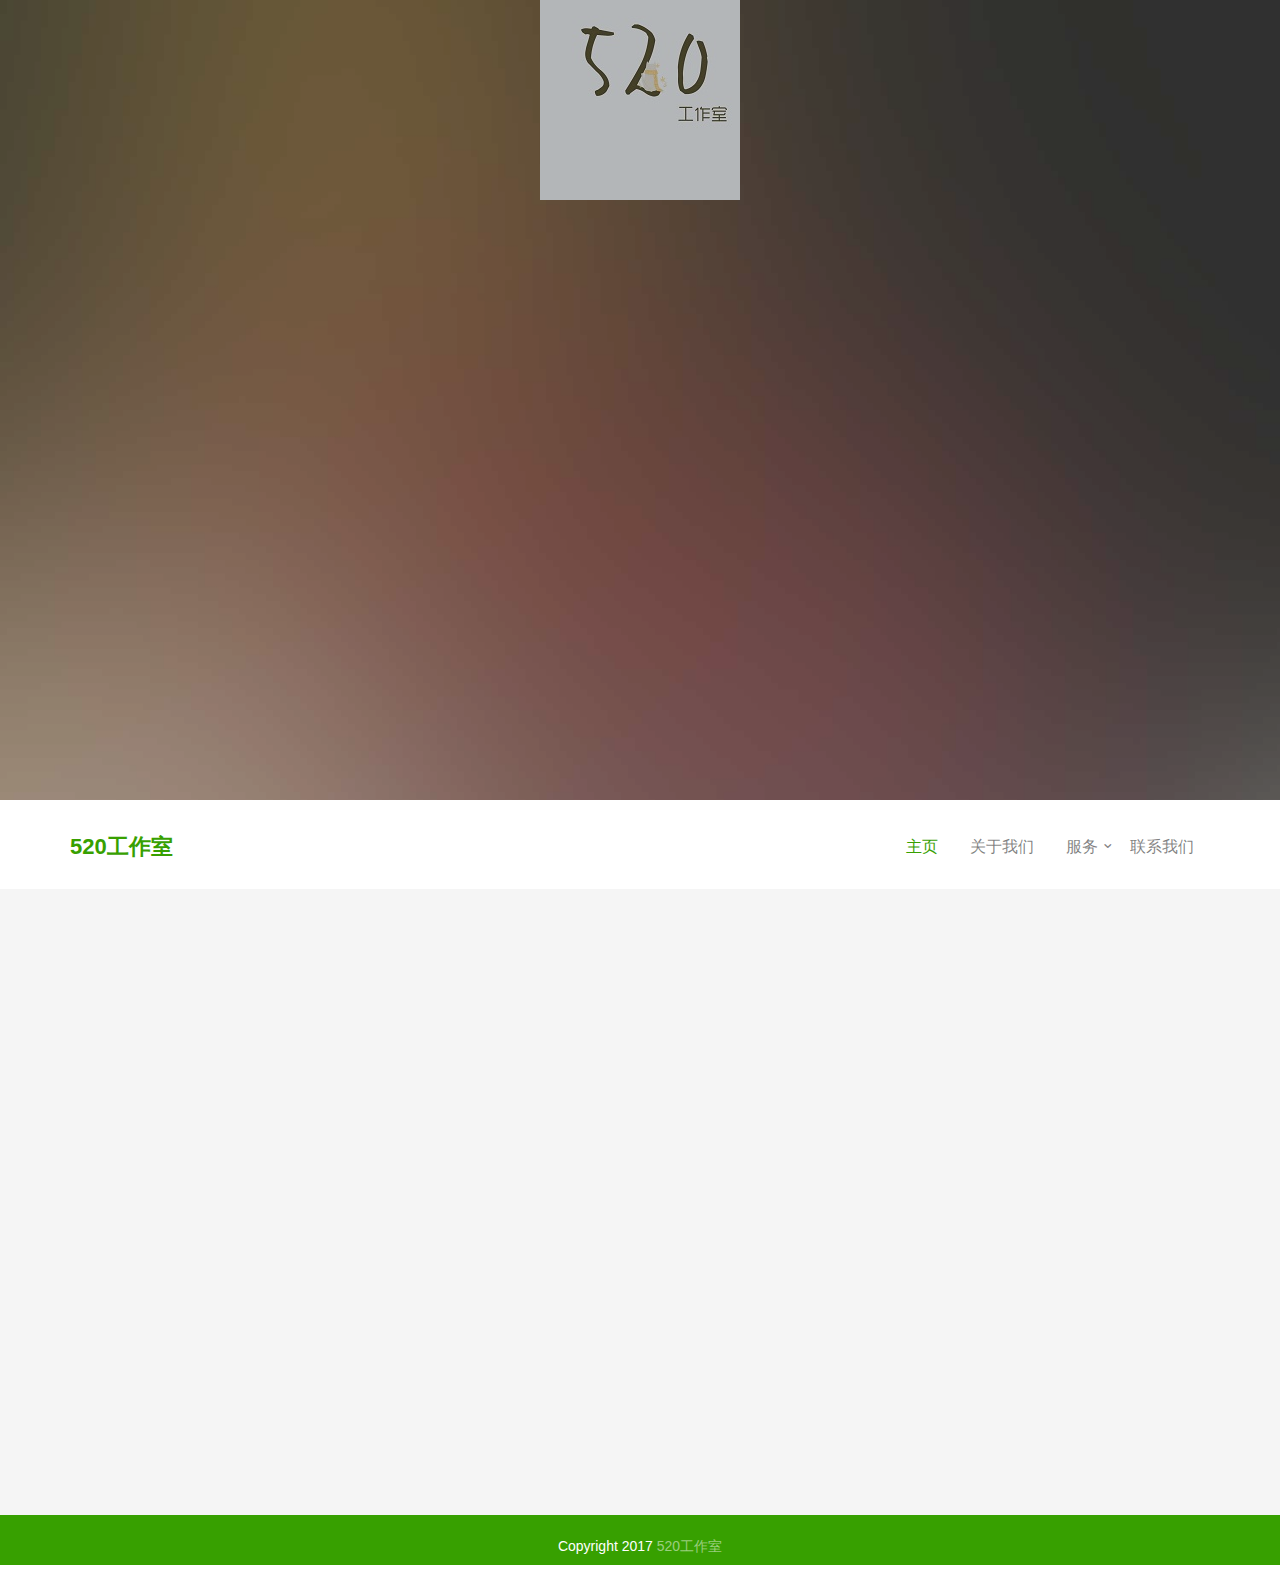
<file: contact.html>
<html class="no-js"> 
	<head>
	<meta charset="utf-8">
	<meta http-equiv="X-UA-Compatible" content="IE=edge">
	<title>520工作室</title>
	<link rel="shortcut icon" href="images/title.ico">
	<meta name="viewport" content="width=device-width, initial-scale=1">
	<meta name="description" content="Free HTML5 Template by FREEHTML5.CO" />
	<meta name="keywords" content="free html5, free template, free bootstrap, html5, css3, mobile first, responsive" />
	<meta name="author" content="FREEHTML5.CO" />   
	<link rel="shortcut icon" href="favicon.ico">
	<link rel="stylesheet" href="css/animate.css">
	<link rel="stylesheet" href="css/icomoon.css">
	<link rel="stylesheet" href="css/bootstrap.css">
	<link rel="stylesheet" href="css/superfish.css">
	<link rel="stylesheet" href="css/magnific-popup.css">
	<link rel="stylesheet" href="css/style.css">
	<script src="js/modernizr-2.6.2.min.js"></script>
	</head>
	<body>
		<div id="fh5co-wrapper">
		<div id="fh5co-page">
	
		<div class="fh5co-hero">
			<div class="fh5co-overlay"></div>
			<div class="fh5co-cover text-center" data-stellar-background-ratio="0.5" style="background-image: url(images/cover_bg_3.jpg);">
			<img src="images/logo.jpg">
				<div class="desc animate-box">
					<div class="container">
						<div class="col-md-10 col-md-offset-1">
							<div class="animate-box">
								<h2>长春工业大学北湖校区应用楼520工作室</h2>
								<a class="btn btn-primary btn-lg" href="#fh5co-header-section">联系我们</a></p>
							</div>
						</div>
					</div>
				</div>
			</div>

		</div>

		<header id="fh5co-header-section" class="sticky-banner">
			<div class="container">
				<div class="nav-header">
					<a href="#" class="js-fh5co-nav-toggle fh5co-nav-toggle dark"><i></i></a>
					<h1 id="fh5co-logo"><a href="index.html">520工作室</a></h1>
					
					<!-- START #fh5co-menu-wrap -->
					<nav id="fh5co-menu-wrap" role="navigation">
						<ul class="sf-menu" id="fh5co-primary-menu">
							<li class="active"><a href="index.html">主页</a></li>
							<li><a href="about.html">关于我们</a></li>
							<li>
								<a href="#" class="fh5co-sub-ddown">服务</a>
								<ul class="fh5co-sub-menu">
									<li><a href="#">Eco一体化平台</a></li>
									<!-- <li><a href="#">智能农业服务</a></li>
									<li><a href="#">网站设计</a></li>
									<li><a href="#">PC应用软件设计</a></li>
									<li><a href="#">手机应用软件设计</a></li> -->
								</ul>
							</li>
							<li><a href="contact.html">联系我们</a></li>
						</ul>
					</nav>
				</div>
			</div>
		</header>

		<!-- end:header-top -->


		<div id="fh5co-contact" class="fh5co-section-gray">
			<div class="container">
				<form action="#">
					<div class="row animate-box">
						<div class="col-md-6">
							<h3 class="section-title">我们的联系方式</h3>
							<p>
								520工作室永远在您身边
							</p>
							<ul class="contact-info">
								<li><i class="icon-location-pin"></i>吉林省长春市宽城区北远达大街3000号长春工业大学北湖校区</li>
								<li><i class="icon-phone2"></i>+86 17543059800</li>
								<li><i class="icon-mail"></i><a href="#">ccut520room@163.com</a></li>
								<li><i class="icon-globe2"></i><a href="#">home.ccut520.top</a></li>
							</ul>
						</div>
						<div class="col-md-6">
							<div class="row">
								<div class="col-md-6">
									<div class="form-group">
										<input type="text" class="form-control" placeholder="您的姓名">
									</div>
								</div>
								<div class="col-md-6">
									<div class="form-group">
										<input type="text" class="form-control" placeholder="您的联系方式">
									</div>
								</div>
								<div class="col-md-12">
									<div class="form-group">
										<textarea name="" class="form-control" id="" cols="30" rows="7" placeholder="信息"></textarea>
									</div>
								</div>
								<div class="col-md-12">
									<div class="form-group">
										<input type="submit" value="发送给我们" class="btn btn-primary">
									</div>
								</div>
							</div>
						</div>
					</div>
				</form>
			</div>
		</div>
		<!-- END fh5co-contact -->
		

		
		

	
		<footer>
			<div id="footer">
			  <div class="col-md-6 col-md-offset-3 text-center">
			    <p> Copyright 2017 <a href="index.html">520工作室</a></p>
		      </div>
			</div>
		</footer>

	

	</div>
	<!-- END fh5co-page -->

	</div>
	<!-- END fh5co-wrapper -->

	<!-- jQuery -->
	<script src="js/jquery.min.js"></script>
	<!-- jQuery Easing -->
	<script src="js/jquery.easing.1.3.js"></script>
	<!-- Bootstrap -->
	<script src="js/bootstrap.min.js"></script>
	<!-- Waypoints -->
	<script src="js/jquery.waypoints.min.js"></script>
	<script src="js/sticky.js"></script>

	<!-- Stellar -->
	<script src="js/jquery.stellar.min.js"></script>
	<!-- Superfish -->
	<script src="js/hoverIntent.js"></script>
	<script src="js/superfish.js"></script>
	<!-- Magnific Popup -->
	<script src="js/jquery.magnific-popup.min.js"></script>
	<script src="js/magnific-popup-options.js"></script>
	
	<!-- Main JS -->
	<script src="js/main.js"></script>

	</body>
</html>
</file>
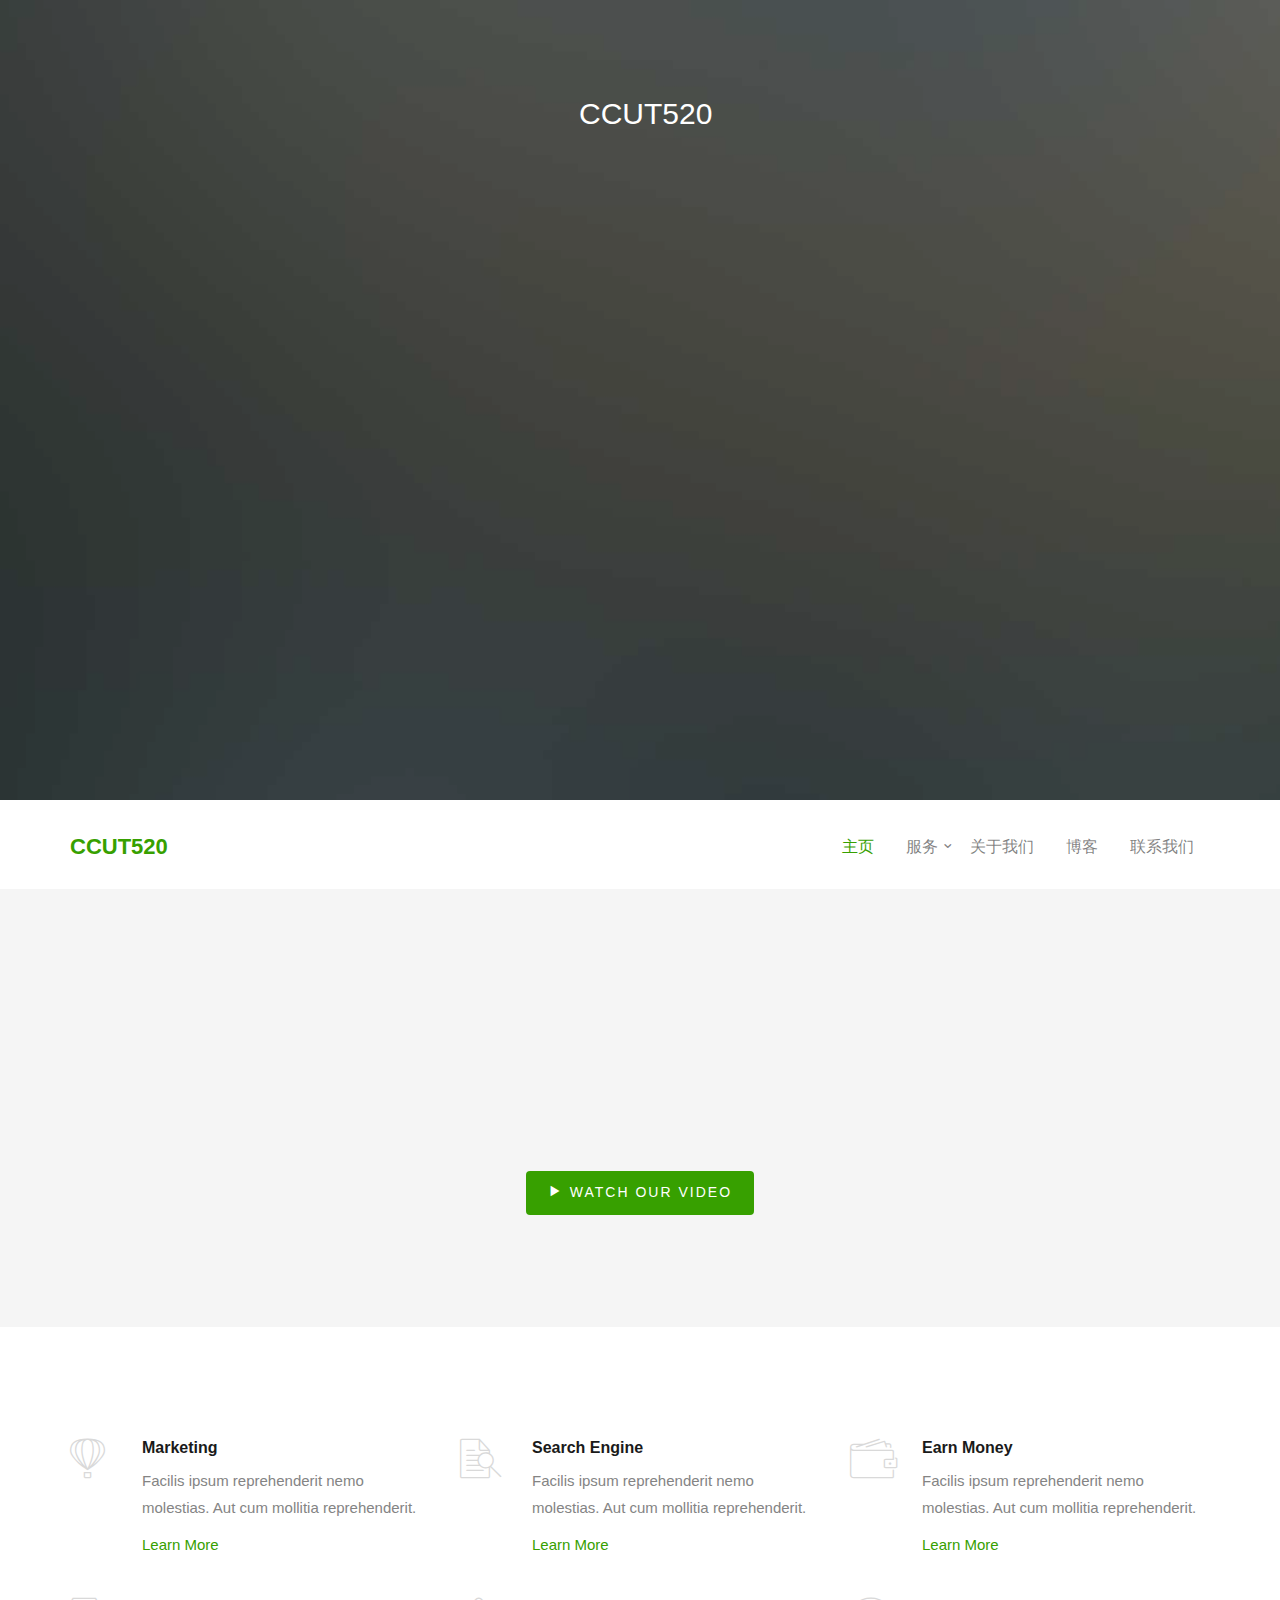
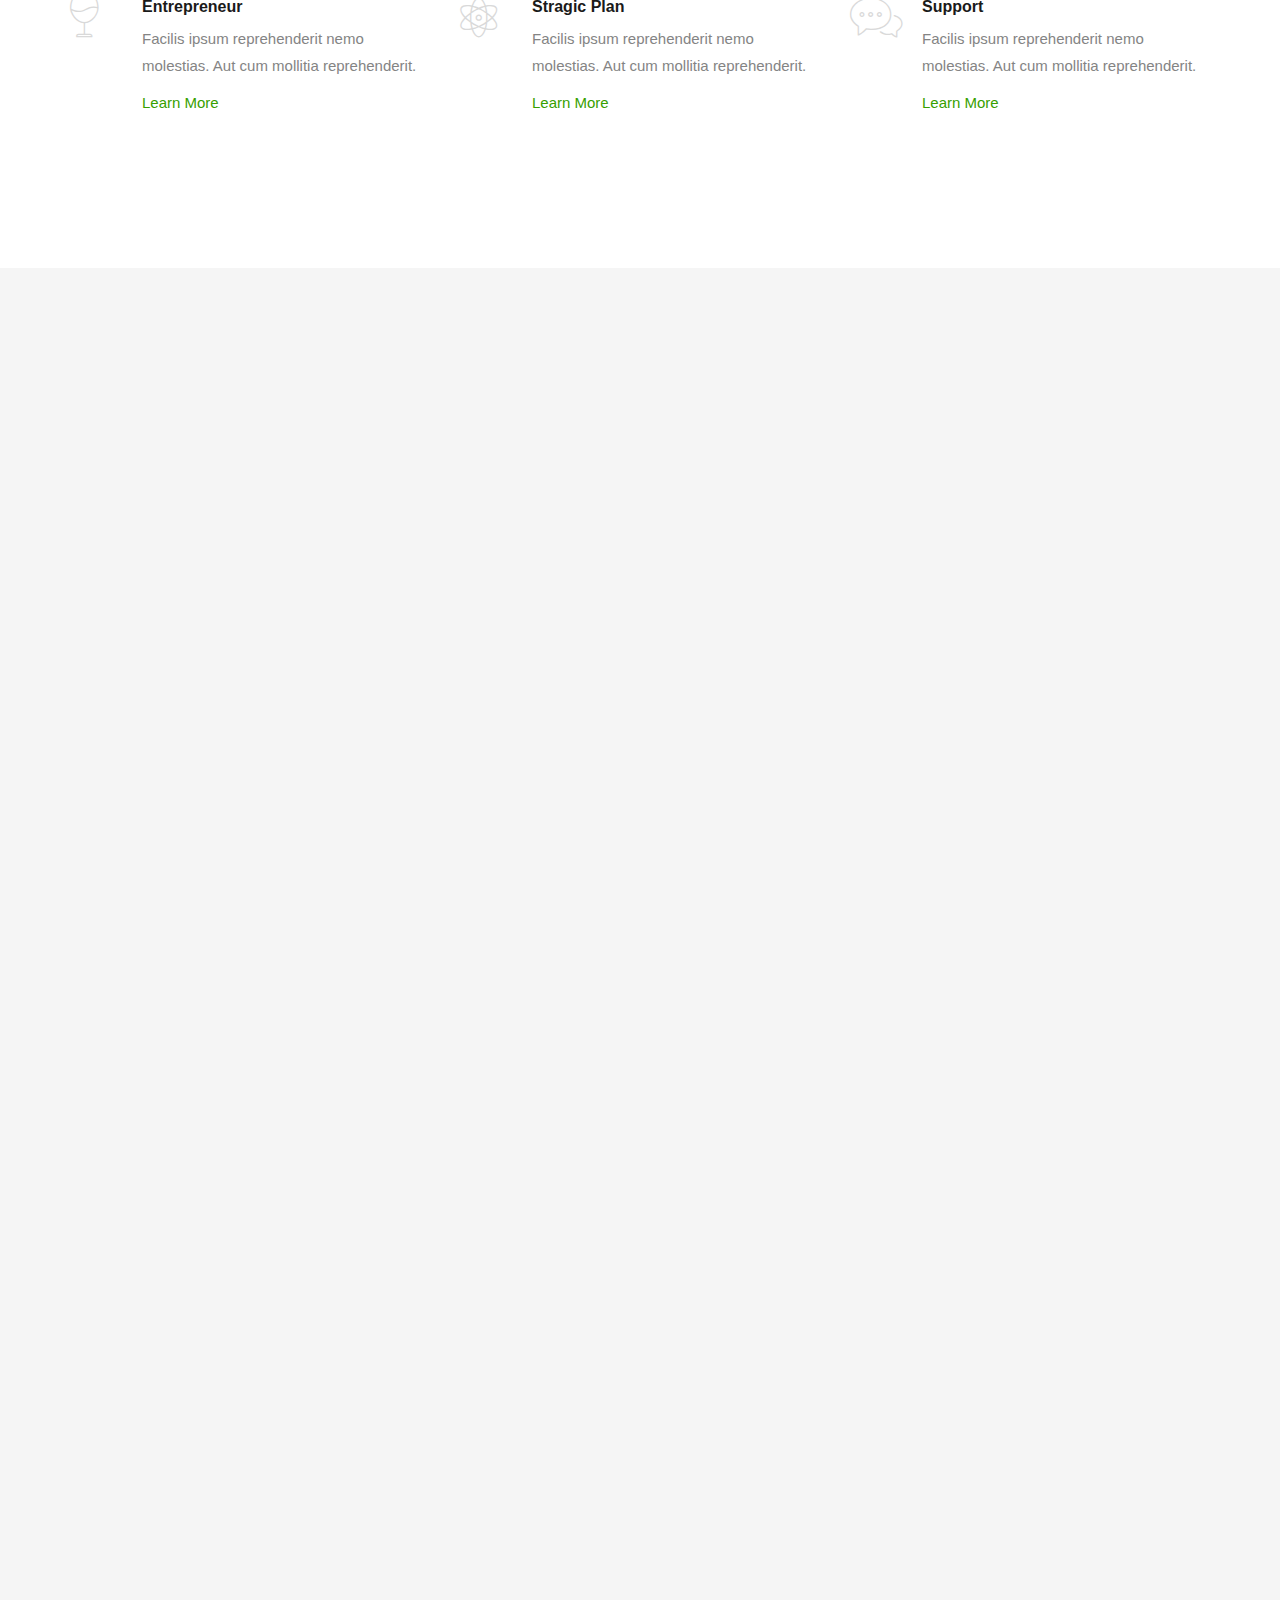
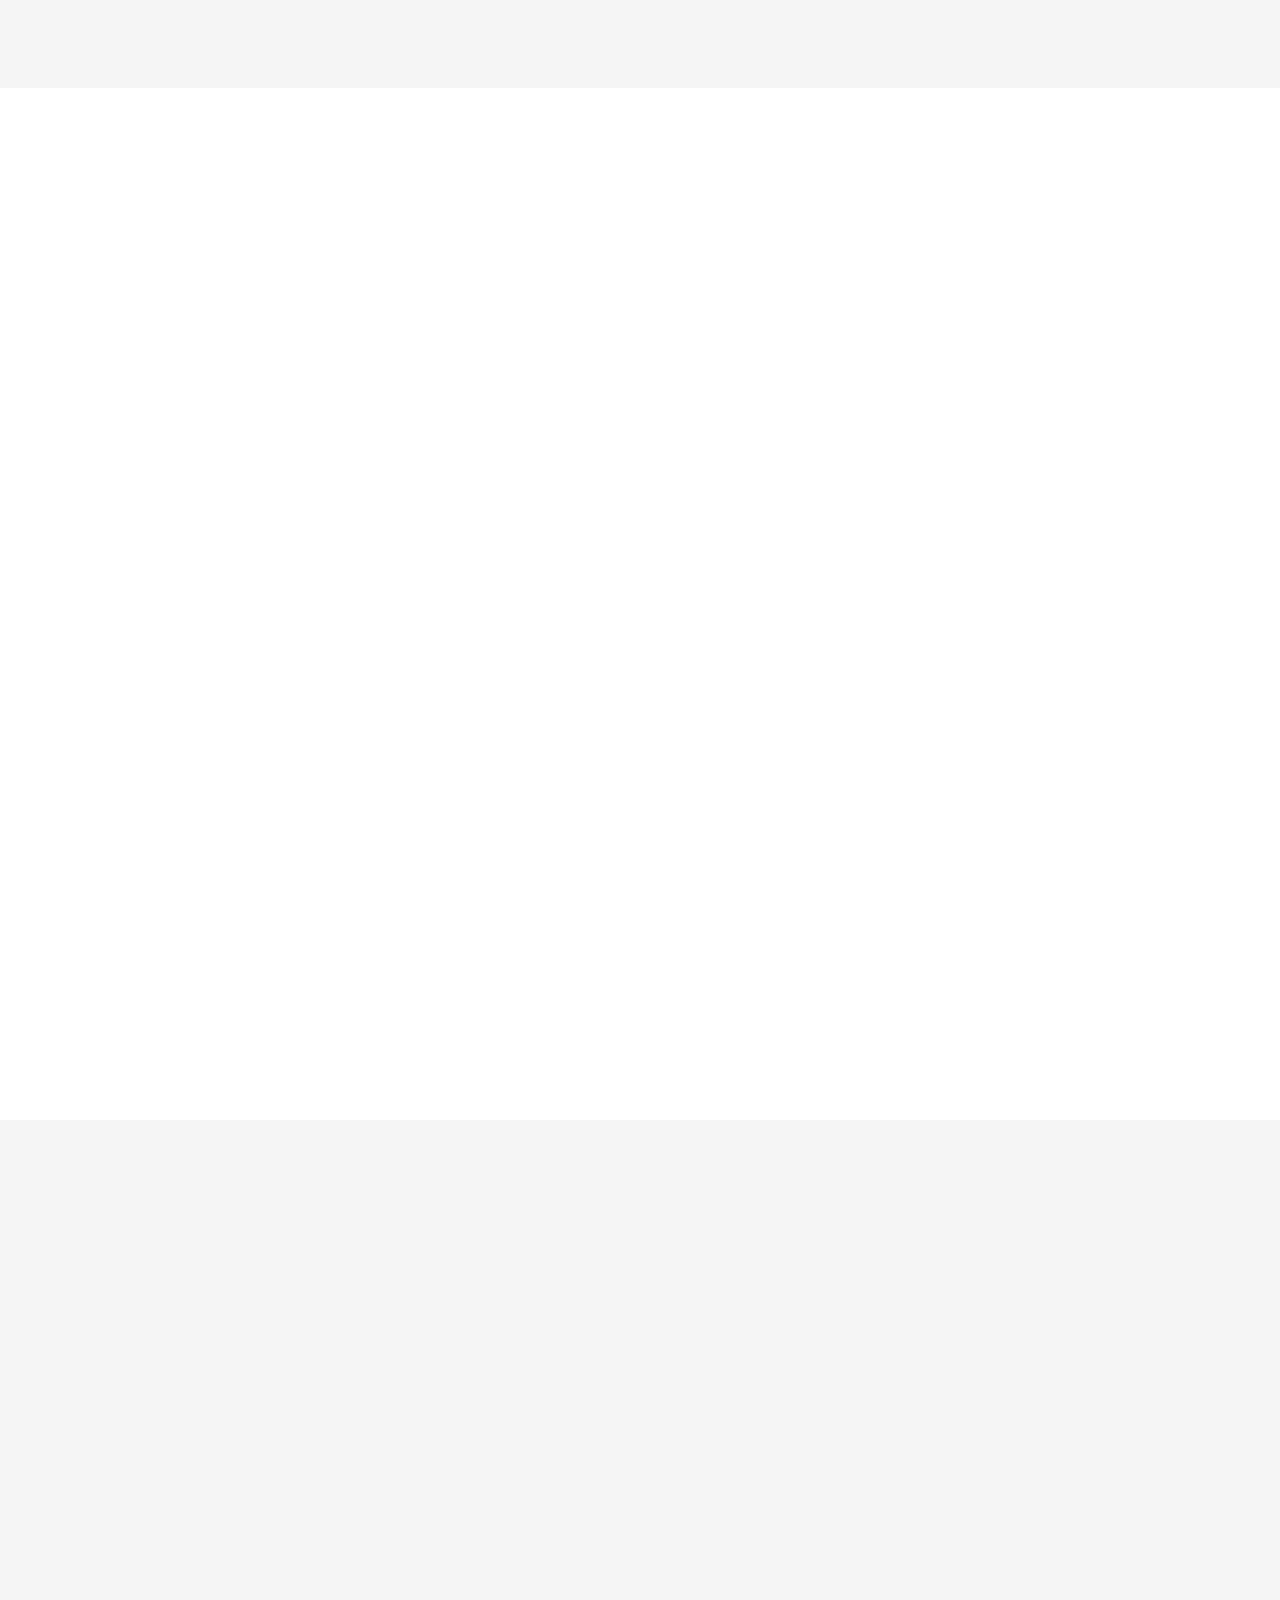
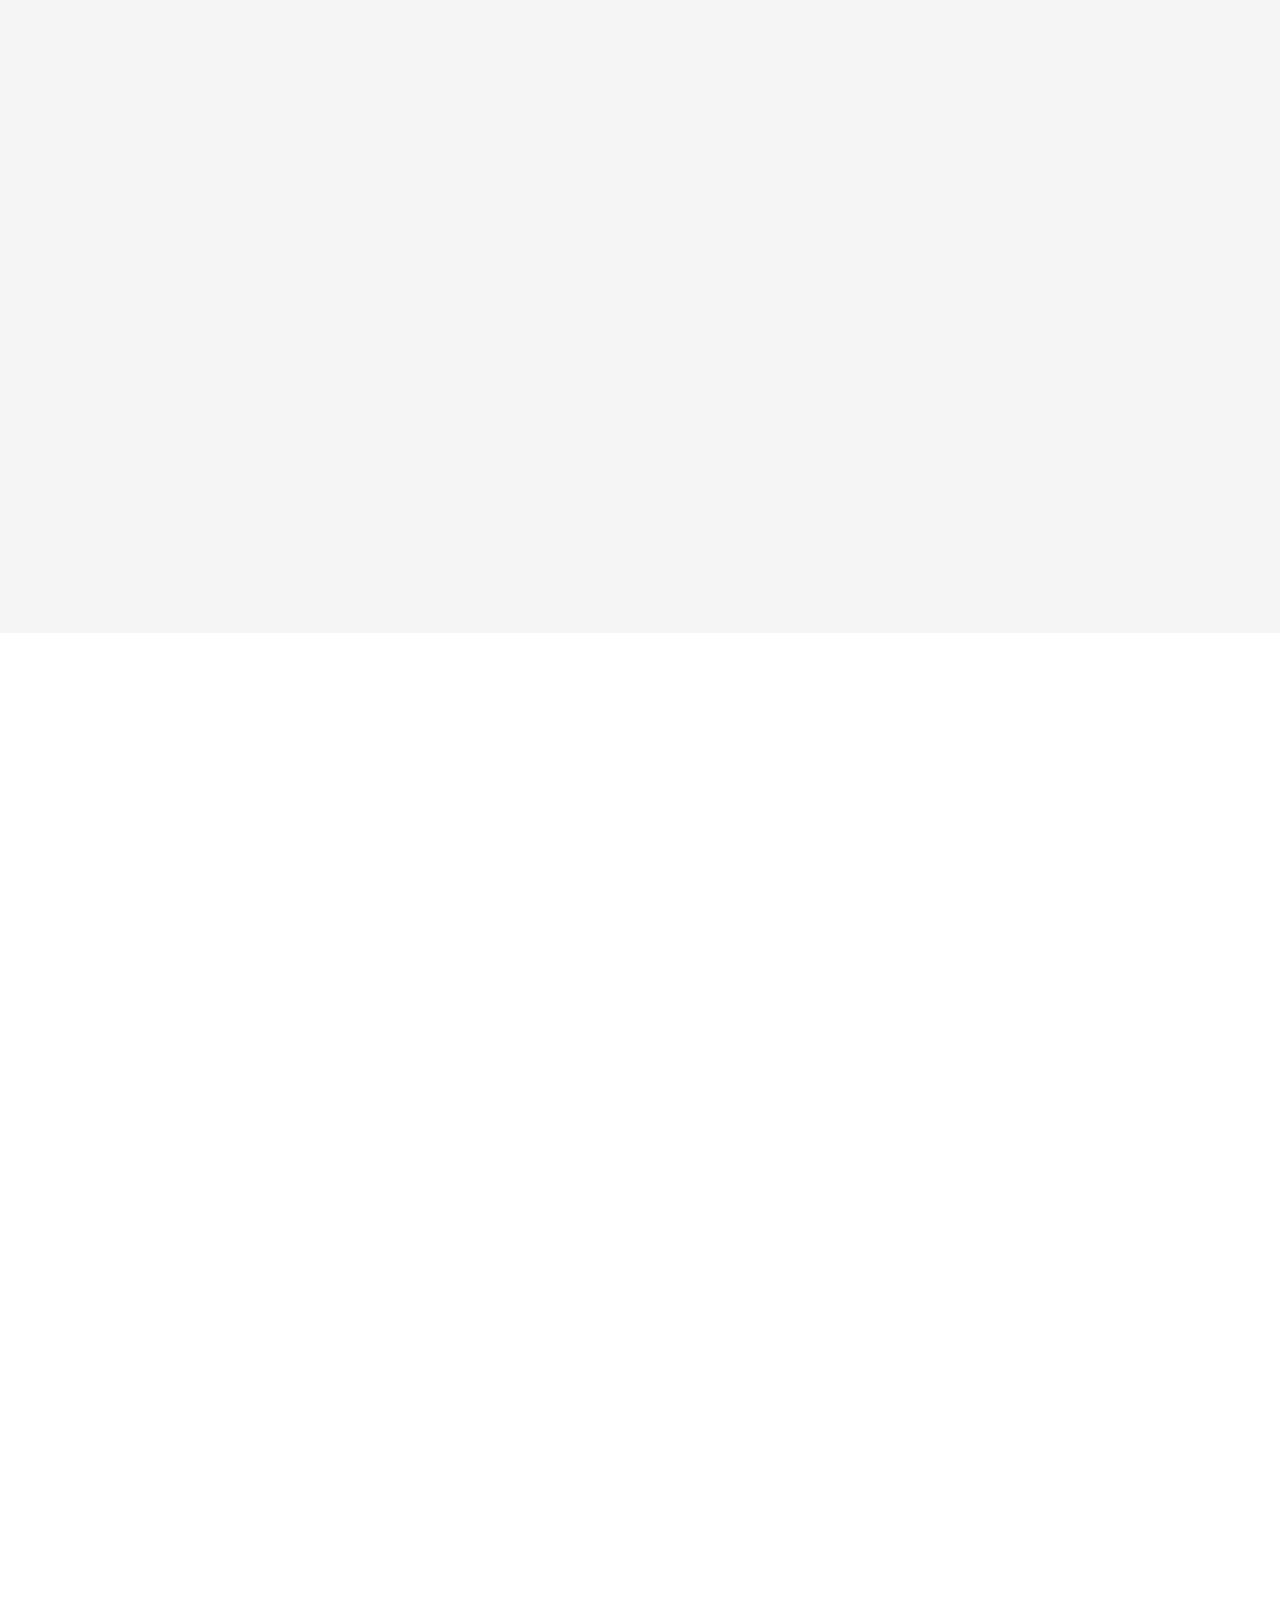
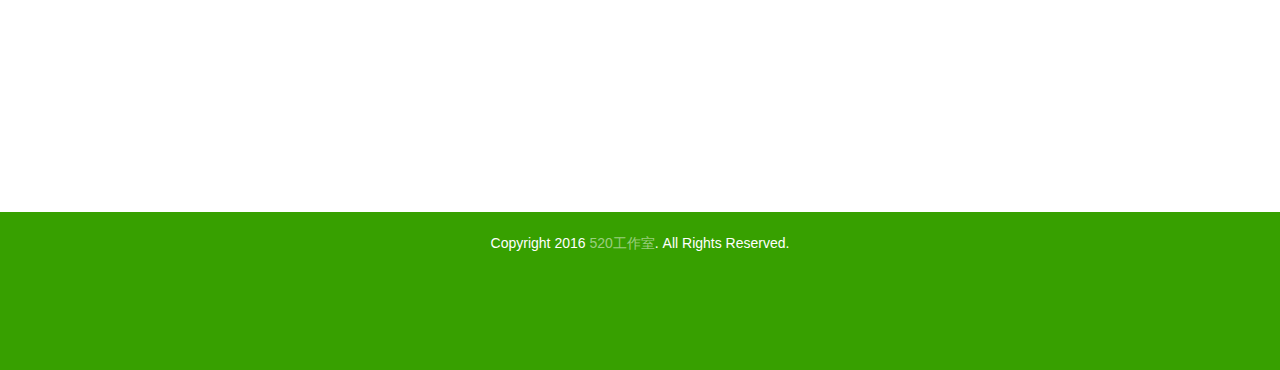
<file: index - 副本.html>
<html class="no-js"> <!--<![endif]-->
	<head>
	<meta charset="utf-8">
	<meta http-equiv="X-UA-Compatible" content="IE=edge">
	<title>520工作室</title>
	<meta name="viewport" content="width=device-width, initial-scale=1">
	<meta name="description" content="Free HTML5 Template by FREEHTML5.CO" />
	<meta name="keywords" content="free html5, free template, free bootstrap, html5, css3, mobile first, responsive" />
	<meta name="author" content="FREEHTML5.CO" />

  	<!-- Facebook and Twitter integration -->
	<meta property="og:title" content=""/>
	<meta property="og:image" content=""/>
	<meta property="og:url" content=""/>
	<meta property="og:site_name" content=""/>
	<meta property="og:description" content=""/>
	<meta name="twitter:title" content="" />
	<meta name="twitter:image" content="" />
	<meta name="twitter:url" content="" />
	<meta name="twitter:card" content="" />

	<!-- Place favicon.ico and apple-touch-icon.png in the root directory -->
	<link rel="shortcut icon" href="favicon.ico">

	
	<!-- Animate.css -->
	<link rel="stylesheet" href="css/animate.css">
	<!-- Icomoon Icon Fonts-->
	<link rel="stylesheet" href="css/icomoon.css">
	<!-- Bootstrap  -->
	<link rel="stylesheet" href="css/bootstrap.css">
	<!-- Superfish -->
	<link rel="stylesheet" href="css/superfish.css">
	<!-- Magnific Popup -->
	<link rel="stylesheet" href="css/magnific-popup.css">
	
	<link rel="stylesheet" href="css/style.css">


	<!-- Modernizr JS -->
	<script src="js/modernizr-2.6.2.min.js"></script>
	<!-- FOR IE9 below -->
	<!--[if lt IE 9]>
	<script src="js/respond.min.js"></script>
	<![endif]-->

	</head>
	<body>
		<div id="fh5co-wrapper">
		<div id="fh5co-page">
	
		<div class="fh5co-hero">
			<div class="fh5co-overlay"></div>
			<div class="fh5co-cover text-center" data-stellar-background-ratio="0.5" style="background-image: url(images/cover_bg_1.jpg);">
				<div class="desc">
					<div class="container">
						<div class="col-md-10 col-md-offset-1">
							<a href="index.html" id="main-logo">CCUT520</a>
							<div class="animate-box">
								<h2>长春工业大学北湖校区应用楼520工作室</h2>								
								<p><a class="btn btn-primary btn-lg" href="#fh5co-header-section">发现之旅</a></p>
							</div>
						</div>
					</div>
				</div>
			</div>

		</div>

		<header id="fh5co-header-section" class="sticky-banner">
			<div class="container">
				<div class="nav-header">
					<a href="#" class="js-fh5co-nav-toggle fh5co-nav-toggle dark"><i></i></a>
					<h1 id="fh5co-logo"><a href="index.html">CCUT520</a></h1>
					<!-- START #fh5co-menu-wrap -->
					<nav id="fh5co-menu-wrap" role="navigation">
						<ul class="sf-menu" id="fh5co-primary-menu">
							<li class="active"><a href="index.html">主页</a></li>
							<li>
								<a href="#" class="fh5co-sub-ddown">服务</a>
								<ul class="fh5co-sub-menu">
									<li><a href="#">Eco一体化平台</a></li>
									<li><a href="#">智能农业服务</a></li>
									<li><a href="#">网站设计</a></li>
									<li><a href="#">PC应用软件设计</a></li>
									<li><a href="#">手机应用软件设计</a></li>
								</ul>
							</li>
							<li><a href="about.html">关于我们</a></li>
							<li><a href="blog.html">博客</a></li>
							<li><a href="contact.html">联系我们</a></li>
						</ul>
					</nav>
				</div>
			</div>
		</header>

		<!-- end:header-top -->


		<div id="fh5co-feature-product" class="fh5co-section-gray">
			<div class="container">
				<div class="row">
					<div class="col-md-8 col-md-offset-2 text-center heading-section animate-box">
						<h3>我们的服务类型</h3>
					</div>
				</div>
			</div>
				
				<div class="row">
					<div class="col-md-12 text-center">
						<a href="https://vimeo.com/channels/staffpicks/93951774" class="link-watch popup-vimeo btn btn-primary"><i class="icon-play3"></i> Watch our video</a>
					</div>
				</div>				
			</div>

		<div id="fh5co-features">
			<div class="container">
				<div class="row">
					<div class="col-md-4">

						<div class="feature-left">
							<span class="icon">
								<i class="icon-hotairballoon"></i>
							</span>
							<div class="feature-copy">
								<h3>Marketing</h3>
								<p>Facilis ipsum reprehenderit nemo molestias. Aut cum mollitia reprehenderit.</p>
								<p><a href="#">Learn More</a></p>
							</div>
						</div>

					</div>

					<div class="col-md-4">
						<div class="feature-left">
							<span class="icon">
								<i class="icon-search"></i>
							</span>
							<div class="feature-copy">
								<h3>Search Engine</h3>
								<p>Facilis ipsum reprehenderit nemo molestias. Aut cum mollitia reprehenderit.</p>
								<p><a href="#">Learn More</a></p>
							</div>
						</div>

					</div>
					<div class="col-md-4">
						<div class="feature-left">
							<span class="icon">
								<i class="icon-wallet"></i>
							</span>
							<div class="feature-copy">
								<h3>Earn Money</h3>
								<p>Facilis ipsum reprehenderit nemo molestias. Aut cum mollitia reprehenderit.</p>
								<p><a href="#">Learn More</a></p>
							</div>
						</div>
					</div>
				</div>


				<div class="row">
					<div class="col-md-4">

						<div class="feature-left">
							<span class="icon">
								<i class="icon-wine"></i>
							</span>
							<div class="feature-copy">
								<h3>Entrepreneur</h3>
								<p>Facilis ipsum reprehenderit nemo molestias. Aut cum mollitia reprehenderit.</p>
								<p><a href="#">Learn More</a></p>
							</div>
						</div>

					</div>

					<div class="col-md-4">
						<div class="feature-left">
							<span class="icon">
								<i class="icon-genius"></i>
							</span>
							<div class="feature-copy">
								<h3>Stragic Plan</h3>
								<p>Facilis ipsum reprehenderit nemo molestias. Aut cum mollitia reprehenderit.</p>
								<p><a href="#">Learn More</a></p>
							</div>
						</div>

					</div>
					<div class="col-md-4">
						<div class="feature-left">
							<span class="icon">
								<i class="icon-chat"></i>
							</span>
							<div class="feature-copy">
								<h3>Support</h3>
								<p>Facilis ipsum reprehenderit nemo molestias. Aut cum mollitia reprehenderit.</p>
								<p><a href="#">Learn More</a></p>
							</div>
						</div>
					</div>
				</div>
			</div>
		</div>

		
		<div id="fh5co-portfolio" class="fh5co-section-gray">
			<div class="container">

				<div class="row">
					<div class="col-md-8 col-md-offset-2 text-center heading-section animate-box">
						<h3>Our Gallery</h3>
						<p>Lorem ipsum dolor sit amet, consectetur adipisicing elit. Velit est facilis maiores, perspiciatis accusamus asperiores sint consequuntur debitis.</p>
					</div>
				</div>

				
				<div class="row row-bottom-padded-md">
					<div class="col-md-12">
						<ul id="fh5co-portfolio-list">

							<li class="two-third animate-box" data-animate-effect="fadeIn" style="background-image: url(images/cover_bg_2.jpg); ">
								<a href="#" class="color-3">
									<div class="case-studies-summary">
										<span>Creative</span>
										<h2>Wak in the wooden street</h2>
									</div>
								</a>
							</li>
						
							<li class="one-third animate-box" data-animate-effect="fadeIn" style="background-image: url(images/cover_bg_3.jpg); ">
								<a href="#" class="color-4">
									<div class="case-studies-summary">
										<span>Design</span>
										<h2>Present your product</h2>
									</div>
								</a>
							</li>

							<li class="one-third animate-box" data-animate-effect="fadeIn" style="background-image: url(images/cover_bg_1.jpg); "> 
								<a href="#" class="color-5">
									<div class="case-studies-summary">
										<span>Photo</span>
										<h2>See the horizon</h2>
									</div>
								</a>
							</li>
							<li class="two-third animate-box" data-animate-effect="fadeIn" style="background-image: url(images/blog-1.jpg); ">
								<a href="#" class="color-6">
									<div class="case-studies-summary">
										<span>Love</span>
										<h2>Spend time with your partner</h2>
									</div>
								</a>
							</li>
						</ul>		
					</div>
				</div>

				<div class="row">
					<div class="col-md-4 col-md-offset-4 text-center animate-box">
						<a href="#" class="btn btn-primary btn-lg">See Gallery</a>
					</div>
				</div>

				
			</div>
		</div>
		

		
		<div class="fh5co-content-section">
			<div class="container">
				<div class="row row-bottom-padded-md">
					<div class="col-md-8 col-md-offset-2 text-center heading-section animate-box">
						<h3>Our Team</h3>
						<p>Lorem ipsum dolor sit amet, consectetur adipisicing elit. Velit est facilis maiores, perspiciatis accusamus asperiores sint consequuntur debitis.</p>
					</div>
				</div>
			</div>
			<div class="container">

				<div class="row">
					<div class="col-md-4">
						<div class="fh5co-team text-center animate-box">
							<figure>
								<img src="images/person_1.jpg" alt="user">
							</figure>
							<p>Jean Doe, XYZ Co. <br> <span class="text-mute">Designer</span></p>
							<blockquote>
								<p>Far far away, behind the word mountains, far from the countries Vokalia and Consonantia, there live the blind texts. Far far away, behind the word mountains, far from the countries Vokalia and Consonantia, there live the blind texts.</p>
							</blockquote>
							

						</div>
					</div>
					<div class="col-md-4">
						<div class="fh5co-team text-center animate-box">
							<figure>
								<img src="images/person_2.jpg" alt="user">
							</figure>
							<p>Jean Doe, XYZ Co. <br> <span class="text-mute">Developer</span></p>
							<blockquote>
								<p>Far far away, behind the word mountains, far from the countries Vokalia and Consonantia, there live the blind texts. Far far away, behind the word mountains, far from the countries Vokalia and Consonantia, there live the blind texts.</p>
							</blockquote>
							
						</div>
					</div>
					<div class="col-md-4">
						<div class="fh5co-team text-center animate-box">
							<figure>
								<img src="images/person_3.jpg" alt="user">
							</figure>
							<p>Jean Doe, XYZ Co. <br> <span class="text-mute">Photographer</span></p>
							<blockquote>
								<p>Far far away, behind the word mountains, far from the countries Vokalia and Consonantia, there live the blind texts. Far far away, behind the word mountains, far from the countries Vokalia and Consonantia, there live the blind texts.</p>
							</blockquote>
							
						</div>
					</div>
				</div>
			</div>
		</div>
		<!-- fh5co-content-section -->

		<div id="fh5co-services-section" class="fh5co-section-gray">
			<div class="container">
				<div class="row">
					<div class="col-md-8 col-md-offset-2 text-center heading-section animate-box">
						<h3>Our Experties</h3>
						<p>Lorem ipsum dolor sit amet, consectetur adipisicing elit. Velit est facilis maiores, perspiciatis accusamus asperiores sint consequuntur debitis.</p>
					</div>
				</div>
			</div>
			<div class="container">
				<div class="row text-center">
					<div class="col-md-4 col-sm-4">
						<div class="service animate-box">
							<span><i class="icon-beaker"></i></span>
							<h3>Web Design</h3>
							<p>Far far away, behind the word mountains, far from the countries Vokalia and Consonantia, there live the blind texts.</p>
						</div>
					</div>
					<div class="col-md-4 col-sm-4">
						<div class="service animate-box">
							<span><i class="icon-heart"></i></span>
							<h3>Design Passion</h3>
							<p>Far far away, behind the word mountains, far from the countries Vokalia and Consonantia, there live the blind texts.</p>
						</div>
					</div>
					<div class="col-md-4 col-sm-4">
						<div class="service animate-box">
							<span><i class="icon-upload"></i></span>
							<h3>Upload Files</h3>
							<p>Far far away, behind the word mountains, far from the countries Vokalia and Consonantia, there live the blind texts.</p>
						</div>
					</div>
					<div class="col-md-4 col-sm-4">
						<div class="service animate-box">
							<span><i class="icon-globe"></i></span>
							<h3>Web Design</h3>
							<p>Far far away, behind the word mountains, far from the countries Vokalia and Consonantia, there live the blind texts.</p>
						</div>
					</div>
					<div class="col-md-4 col-sm-4">
						<div class="service animate-box">
							<span><i class="icon-bike"></i></span>
							<h3>UI/UX Design</h3>
							<p>Far far away, behind the word mountains, far from the countries Vokalia and Consonantia, there live the blind texts.</p>
						</div>
					</div>
					<div class="col-md-4 col-sm-4">
						<div class="service animate-box">
							<span><i class="icon-cloud"></i></span>
							<h3>Lightning Cloud Server</h3>
							<p>Far far away, behind the word mountains, far from the countries Vokalia and Consonantia, there live the blind texts.</p>
						</div>
					</div>
				</div>
			</div>
		</div>

		<!-- END What we do -->


		<div id="fh5co-blog-section">
			<div class="container">
				<div class="row">
					<div class="col-md-8 col-md-offset-2 text-center heading-section animate-box">
						<h3>Recent From Blog</h3>
						<p>Lorem ipsum dolor sit amet, consectetur adipisicing elit. Velit est facilis maiores, perspiciatis accusamus asperiores sint consequuntur debitis.</p>
					</div>
				</div>
			</div>
			<div class="container">
				<div class="row row-bottom-padded-md">
					<div class="col-lg-4 col-md-4 col-sm-6">
						<div class="fh5co-blog animate-box">
							<a href="#"><img class="img-responsive" src="images/cover_bg_1.jpg" alt=""></a>
							<div class="blog-text">
								<div class="prod-title">
									<h3><a href=""#>Web Design for the Future</a></h3>
									<span class="posted_by">Sep. 15th</span>
									<span class="comment"><a href="">21<i class="icon-bubble2"></i></a></span>
									<p>Far far away, behind the word mountains, far from the countries Vokalia and Consonantia, there live the blind texts.</p>
									<p><a href="#">Learn More...</a></p>
								</div>
							</div> 
						</div>
					</div>
					<div class="col-lg-4 col-md-4 col-sm-6">
						<div class="fh5co-blog animate-box">
							<a href="#"><img class="img-responsive" src="images/cover_bg_2.jpg" alt=""></a>
							<div class="blog-text">
								<div class="prod-title">
									<h3><a href=""#>Web Design for the Future</a></h3>
									<span class="posted_by">Sep. 15th</span>
									<span class="comment"><a href="">21<i class="icon-bubble2"></i></a></span>
									<p>Far far away, behind the word mountains, far from the countries Vokalia and Consonantia, there live the blind texts.</p>
									<p><a href="#">Learn More...</a></p>
								</div>
							</div> 
						</div>
					</div>
					<div class="clearfix visible-sm-block"></div>
					<div class="col-lg-4 col-md-4 col-sm-6">
						<div class="fh5co-blog animate-box">
							<a href="#"><img class="img-responsive" src="images/cover_bg_3.jpg" alt=""></a>
							<div class="blog-text">
								<div class="prod-title">
									<h3><a href=""#>Web Design for the Future</a></h3>
									<span class="posted_by">Sep. 15th</span>
									<span class="comment"><a href="">21<i class="icon-bubble2"></i></a></span>
									<p>Far far away, behind the word mountains, far from the countries Vokalia and Consonantia, there live the blind texts.</p>
									<p><a href="#">Learn More...</a></p>
								</div>
							</div> 
						</div>
					</div>
					<div class="clearfix visible-md-block"></div>
				</div>

				<div class="row">
					<div class="col-md-4 col-md-offset-4 text-center animate-box">
						<a href="#" class="btn btn-primary btn-lg">Our Blog</a>
					</div>
				</div>

			</div>
		</div>
		<!-- fh5co-blog-section -->
		<footer>
			<div id="footer">
				<div class="container">
					<div class="row row-bottom-padded-md">
						<div class="col-md-6 col-md-offset-3 text-center">
							<p>
							Copyright 2016 <a href="#">520工作室</a>. All Rights Reserved. 
							</p>
						</div>
					</div>
				</div>
			</div>
		</footer>

	

	</div>
	<!-- END fh5co-page -->

	</div>
	<!-- END fh5co-wrapper -->

	<!-- jQuery -->


	<script src="js/jquery.min.js"></script>
	<!-- jQuery Easing -->
	<script src="js/jquery.easing.1.3.js"></script>
	<!-- Bootstrap -->
	<script src="js/bootstrap.min.js"></script>
	<!-- Waypoints -->
	<script src="js/jquery.waypoints.min.js"></script>
	<script src="js/sticky.js"></script>

	<!-- Stellar -->
	<script src="js/jquery.stellar.min.js"></script>
	<!-- Superfish -->
	<script src="js/hoverIntent.js"></script>
	<script src="js/superfish.js"></script>
	<!-- Magnific Popup -->
	<script src="js/jquery.magnific-popup.min.js"></script>
	<script src="js/magnific-popup-options.js"></script>
	
	<!-- Main JS -->
	<script src="js/main.js"></script>

	</body>
</html>
</file>
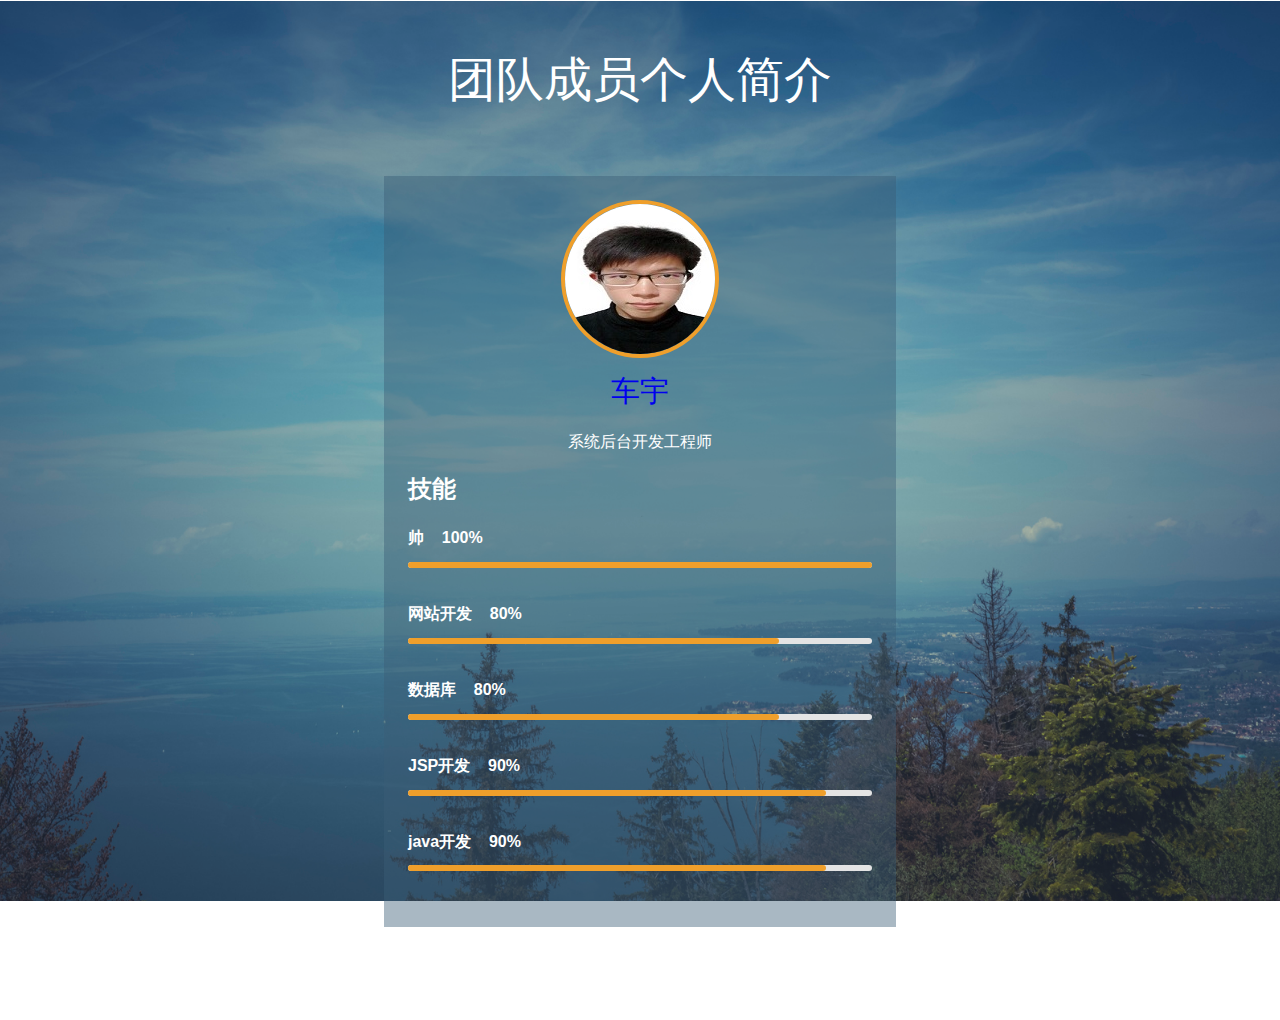
<file: html/Team/TeamCY.html>
<html>
<head>
<title>车宇个人简介</title>
<link rel="shortcut icon" href="../../images/title.ico">
<meta name="viewport" content="width=device-width, initial-scale=1">
<meta http-equiv="Content-Type" content="text/html; charset=utf-8" />
<script type="application/x-javascript"> addEventListener("load", function() { setTimeout(hideURLbar, 0); }, false); function hideURLbar(){ window.scrollTo(0,1); } </script>

<link href="../../css/styleteamINC.css" rel="stylesheet" type="text/css" media="all" />
<script src="../../js/jquery-1.11.1.min.js"></script> 
<script src="../../js/easyResponsiveTabs.js" type="text/javascript"></script>
<script type="text/javascript">

	$(document).ready(function () {
		$('#horizontalTab').easyResponsiveTabs({
			type: 'default', //Types: default, vertical, accordion           
			width: 'auto', //auto or any width like 600px
			fit: true   // 100% fit in a container
		});
	});
</script>
<!--//ResponsiveTabs-->
</head>
<body>
	<!-- main -->
	<div class="main">
		<h1>团队成员个人简介</h1>
		<div class="main-info w3l">
			<div class="main-row"><!-- main-row-one -->
				<div class="profile-grid logo wthree">
					<img src="../../images/teamFaceImg/imgCYface.jpg" alt="">
					<h2><a href="../../file/CYResume.pdf">车宇</a></h2>
					<p>系统后台开发工程师</p>
					
				</div>
				<h3 class="title">技能</h3>
					<div class="col-md-6 skills-right bar_group">
					<div class='bar_group__bar thin' label='帅 &nbsp;&nbsp; 100%' value='100'></div>
					<div class='bar_group__bar thin' label='网站开发 &nbsp;&nbsp; 80%' value='80'></div>
					<div class='bar_group__bar thin' label='数据库 &nbsp;&nbsp; 80%' value='80'></div>
					<div class='bar_group__bar thin' label='JSP开发 &nbsp;&nbsp; 90%' value='90'></div>
					<div class='bar_group__bar thin' label='java开发 &nbsp;&nbsp; 90%' value='90'></div>
				</div>
				<!--bar-js-->
				<script src="../../js/bars.js"></script>	
				<div class="clear"> </div>
			</div>		
		</div>	
		<!-- copyright -->
		<div class="copyright">
			<p> © 2017 <a href="../../index.html">520工作室.</a> | Design by <a href="../../index.about.html"> 520工作室</a></p>
		</div>
		<!-- //copyright -->
	</div>	
	<!-- main -->
</body>
</html>
</file>
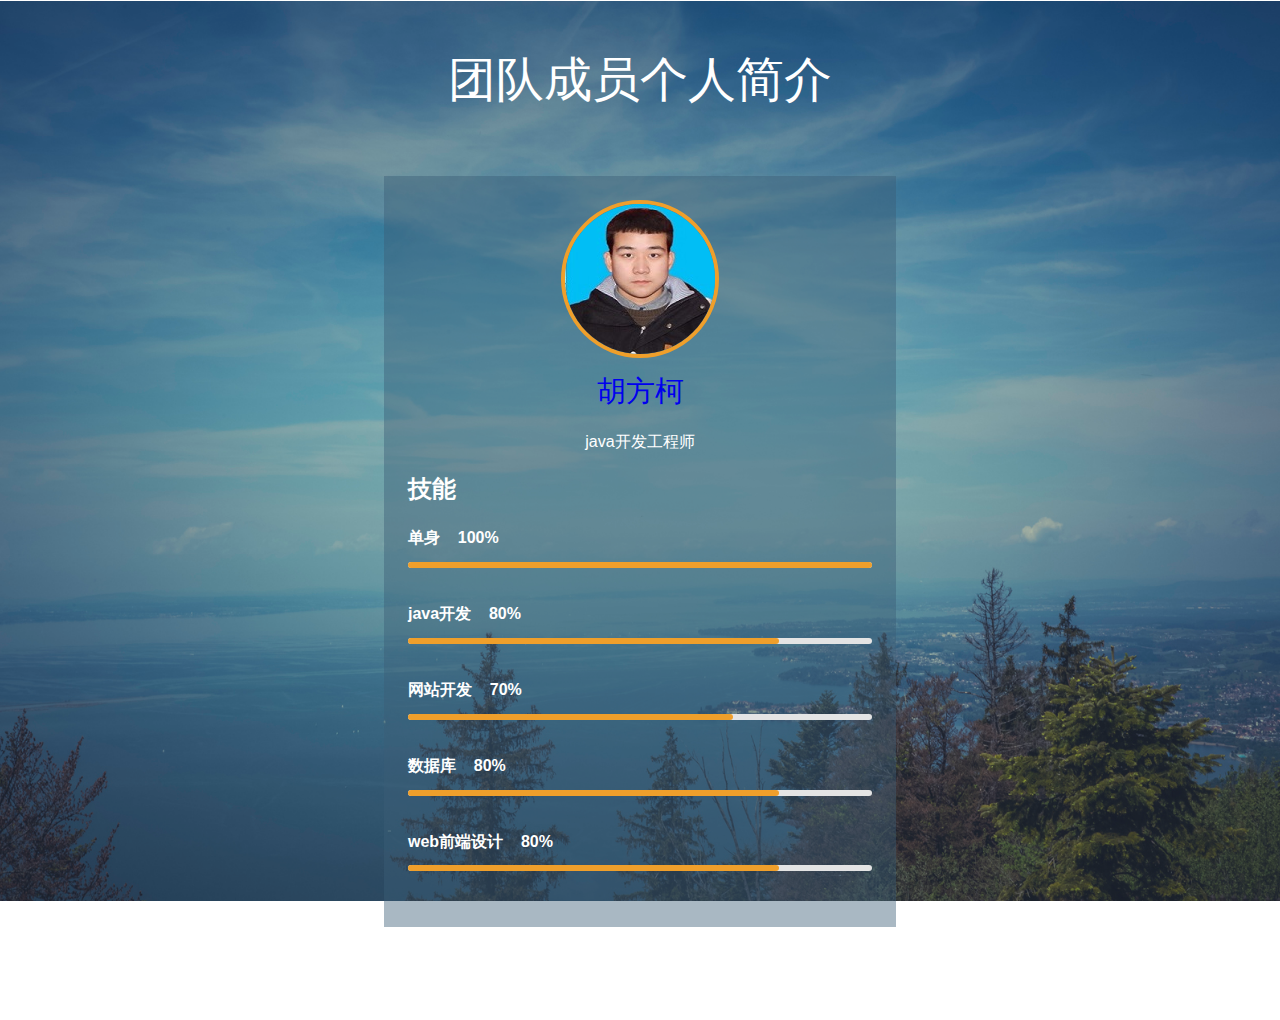
<file: html/Team/TeamHFK.html>
<html>
<head>
<title>胡方柯个人简介</title>
<link rel="shortcut icon" href="../../images/title.ico">
<meta name="viewport" content="width=device-width, initial-scale=1">
<meta http-equiv="Content-Type" content="text/html; charset=utf-8" />
<script type="application/x-javascript"> addEventListener("load", function() { setTimeout(hideURLbar, 0); }, false); function hideURLbar(){ window.scrollTo(0,1); } </script>

<link href="../../css/styleteamINC.css" rel="stylesheet" type="text/css" media="all" />
<script src="../../js/jquery-1.11.1.min.js"></script> 
<script src="../../js/easyResponsiveTabs.js" type="text/javascript"></script>
<script type="text/javascript">

	$(document).ready(function () {
		$('#horizontalTab').easyResponsiveTabs({
			type: 'default', //Types: default, vertical, accordion           
			width: 'auto', //auto or any width like 600px
			fit: true   // 100% fit in a container
		});
	});
</script>
<!--//ResponsiveTabs-->
</head>
<body>
	<!-- main -->
	<div class="main">
		<h1>团队成员个人简介</h1>
		<div class="main-info w3l">
			<div class="main-row"><!-- main-row-one -->
				<div class="profile-grid logo wthree">
					<img src="../../images/teamFaceImg/imgHFKface.jpg" alt="">
					<h2><a href="../../file/HFKResume.pdf">胡方柯</a></h2>
					<p>java开发工程师</p>
					
				</div>
				<h3 class="title">技能</h3>
					<div class="col-md-6 skills-right bar_group">
					<div class='bar_group__bar thin' label='单身 &nbsp;&nbsp; 100%' value='100'></div>
					<div class='bar_group__bar thin' label='java开发 &nbsp;&nbsp; 80%' value='80'></div>
					<div class='bar_group__bar thin' label='网站开发 &nbsp;&nbsp; 70%' value='70'></div>
					<div class='bar_group__bar thin' label='数据库 &nbsp;&nbsp; 80%' value='80'></div>
					<div class='bar_group__bar thin' label='web前端设计 &nbsp;&nbsp; 80%' value='80'></div>
				</div>
				<!--bar-js-->
				<script src="../../js/bars.js"></script>
				<div class="clear"> </div>
			</div>	
		</div>	
		<!-- copyright -->
		<div class="copyright">
			<p> © 2017 <a href="../../index.html">520工作室.</a> | Design by <a href="../../index.about.html"> 520工作室</a></p>
		</div>
		<!-- //copyright -->
	</div>	
	<!-- main -->
</body>
</html>
</file>
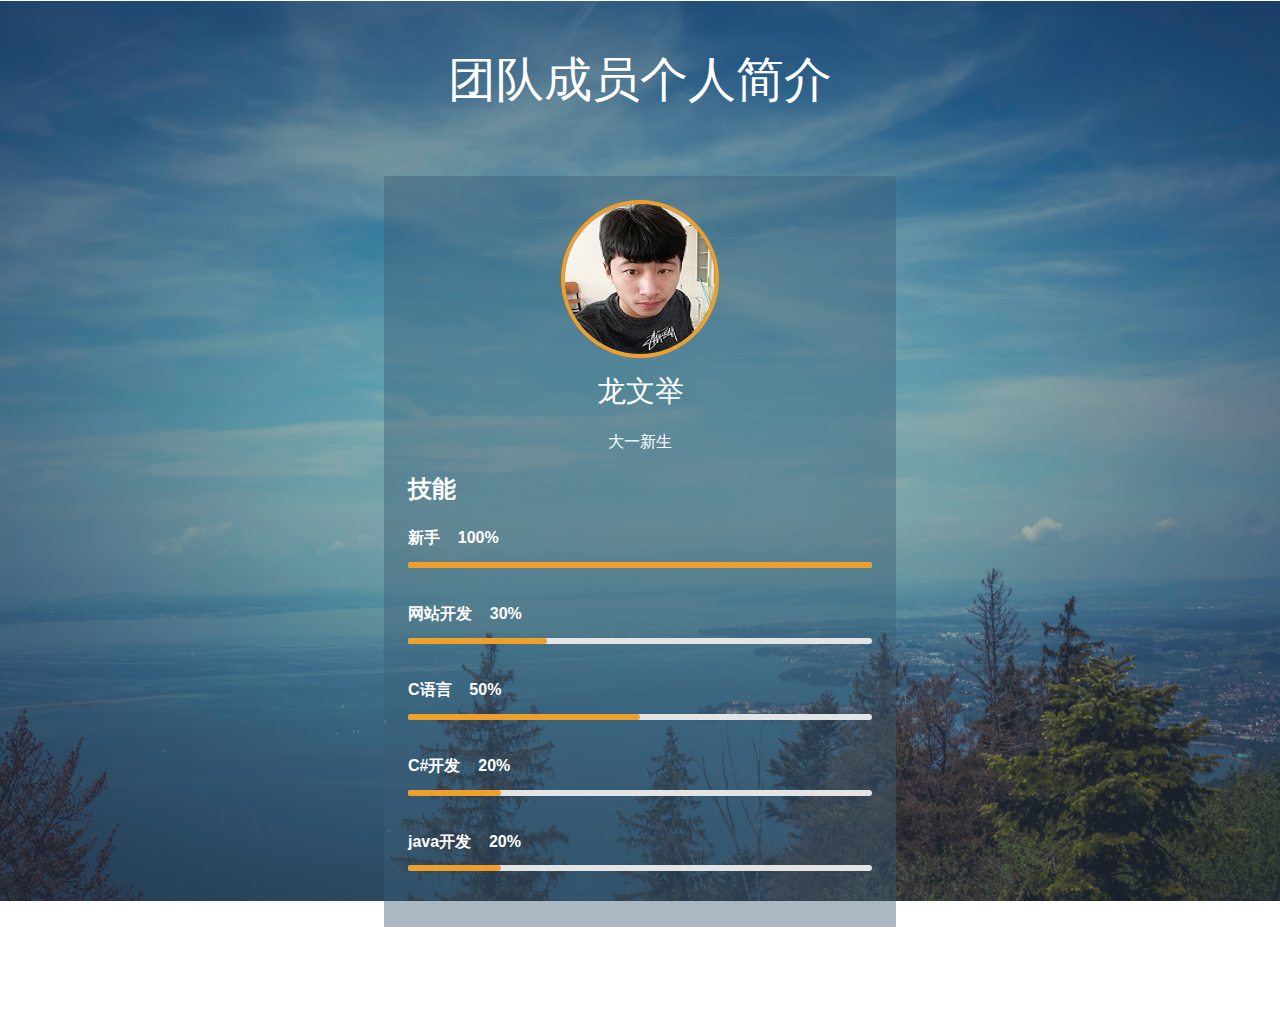
<file: html/Team/TeamLWJ.html>
<html>
<head>
<title>龙文举个人简介</title>
<link rel="shortcut icon" href="../../images/title.ico">
<meta name="viewport" content="width=device-width, initial-scale=1">
<meta http-equiv="Content-Type" content="text/html; charset=utf-8" />
<script type="application/x-javascript"> addEventListener("load", function() { setTimeout(hideURLbar, 0); }, false); function hideURLbar(){ window.scrollTo(0,1); } </script>

<link href="../../css/styleteamINC.css" rel="stylesheet" type="text/css" media="all" />
<script src="../../js/jquery-1.11.1.min.js"></script> 
<script src="../../js/easyResponsiveTabs.js" type="text/javascript"></script>
<script type="text/javascript">

	$(document).ready(function () {
		$('#horizontalTab').easyResponsiveTabs({
			type: 'default', //Types: default, vertical, accordion           
			width: 'auto', //auto or any width like 600px
			fit: true   // 100% fit in a container
		});
	});
</script>
<!--//ResponsiveTabs-->
</head>
<body>
	<!-- main -->
	<div class="main">
		<h1>团队成员个人简介</h1>
		<div class="main-info w3l">
			<div class="main-row"><!-- main-row-one -->
				<div class="profile-grid logo wthree">
					<img src="../../images/teamFaceImg/imgLWJface.jpg" alt="">
					<h2>龙文举</h2>
					<p>大一新生</p>
					
				</div>
				<h3 class="title">技能</h3>
					<div class="col-md-6 skills-right bar_group">
					<div class='bar_group__bar thin' label='新手 &nbsp;&nbsp; 100%' value='100'></div>
					<div class='bar_group__bar thin' label='网站开发 &nbsp;&nbsp; 30%' value='30'></div>
					<div class='bar_group__bar thin' label='C语言 &nbsp;&nbsp; 50%' value='50'></div>
					<div class='bar_group__bar thin' label='C#开发 &nbsp;&nbsp; 20%' value='20'></div>
					<div class='bar_group__bar thin' label='java开发 &nbsp;&nbsp; 20%' value='20'></div>
				</div>
				<!--bar-js-->
				<script src="../../js/bars.js"></script>
				<div class="social-icons agileits">	
					</div>
				<div class="clear"> </div>
			</div>	
		</div>	
		<!-- copyright -->
		<div class="copyright">
			<p> © 2017 <a href="../../index.html">520工作室.</a> | Design by <a href="../../index.about.html"> 520工作室</a></p>
		</div>
		<!-- //copyright -->
	</div>	
	<!-- main -->
</body>
</html>
</file>
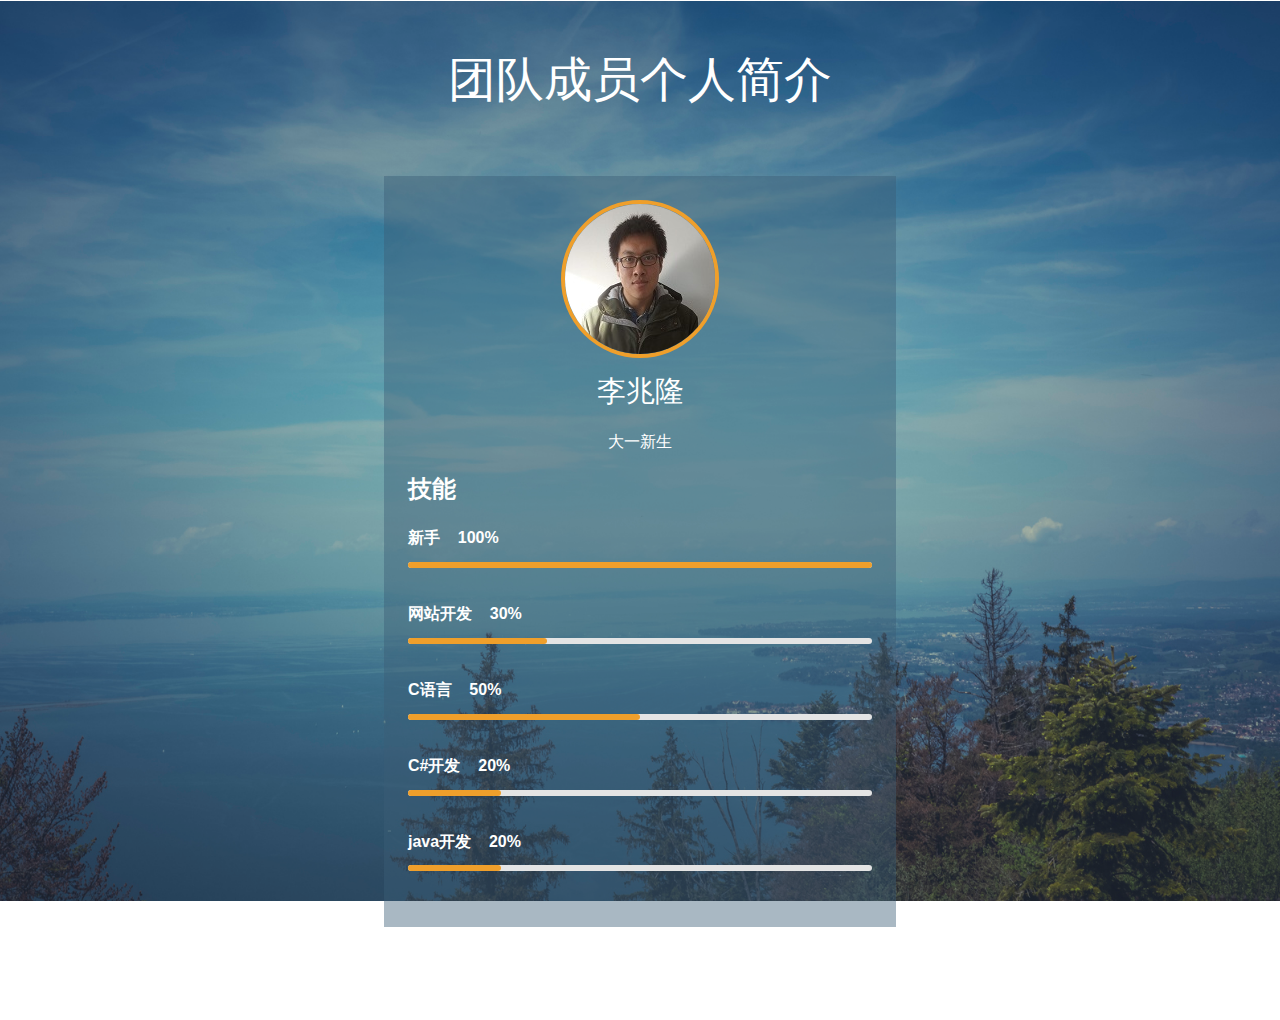
<file: html/Team/TeamLZL.html>
<html>
<head>
<title>李兆隆个人简介</title>
<link rel="shortcut icon" href="../../images/title.ico">
<meta name="viewport" content="width=device-width, initial-scale=1">
<meta http-equiv="Content-Type" content="text/html; charset=utf-8" />
<script type="application/x-javascript"> addEventListener("load", function() { setTimeout(hideURLbar, 0); }, false); function hideURLbar(){ window.scrollTo(0,1); } </script>

<link href="../../css/styleteamINC.css" rel="stylesheet" type="text/css" media="all" />
<script src="../../js/jquery-1.11.1.min.js"></script> 
<script src="../../js/easyResponsiveTabs.js" type="text/javascript"></script>
<script type="text/javascript">

	$(document).ready(function () {
		$('#horizontalTab').easyResponsiveTabs({
			type: 'default', //Types: default, vertical, accordion           
			width: 'auto', //auto or any width like 600px
			fit: true   // 100% fit in a container
		});
	});
</script>
<!--//ResponsiveTabs-->
</head>
<body>
	<!-- main -->
	<div class="main">
		<h1>团队成员个人简介</h1>
		<div class="main-info w3l">
			<div class="main-row"><!-- main-row-one -->
				<div class="profile-grid logo wthree">
					<img src="../../images/teamFaceImg/imgLZLface.jpg" alt="">
					<h2>李兆隆</h2>
					<p>大一新生</p>
					
				</div>
				<h3 class="title">技能</h3>
					<div class="col-md-6 skills-right bar_group">
					<div class='bar_group__bar thin' label='新手 &nbsp;&nbsp; 100%' value='100'></div>
					<div class='bar_group__bar thin' label='网站开发 &nbsp;&nbsp; 30%' value='30'></div>
					<div class='bar_group__bar thin' label='C语言 &nbsp;&nbsp; 50%' value='50'></div>
					<div class='bar_group__bar thin' label='C#开发 &nbsp;&nbsp; 20%' value='20'></div>
					<div class='bar_group__bar thin' label='java开发 &nbsp;&nbsp; 20%' value='20'></div>
				</div>
				<!--bar-js-->
				<script src="../../js/bars.js"></script>
				<div class="social-icons agileits">
						<ul>
							<!-- <li><a href="#"></a></li>
							<li><a href="#" class="fb"></a></li>
							<li><a href="#" class="be"></a></li>
							<li><a href="#" class="gg"></a></li> -->
						</ul>	
					</div>
				<div class="clear"> </div>
			</div>	
		</div>	
		<!-- copyright -->
		<div class="copyright">
			<p> © 2017 <a href="../../index.html">520工作室.</a> | Design by <a href="../../index.about.html"> 520工作室</a></p>
		</div>
		<!-- //copyright -->
	</div>	
	<!-- main -->
</body>
</html>
</file>
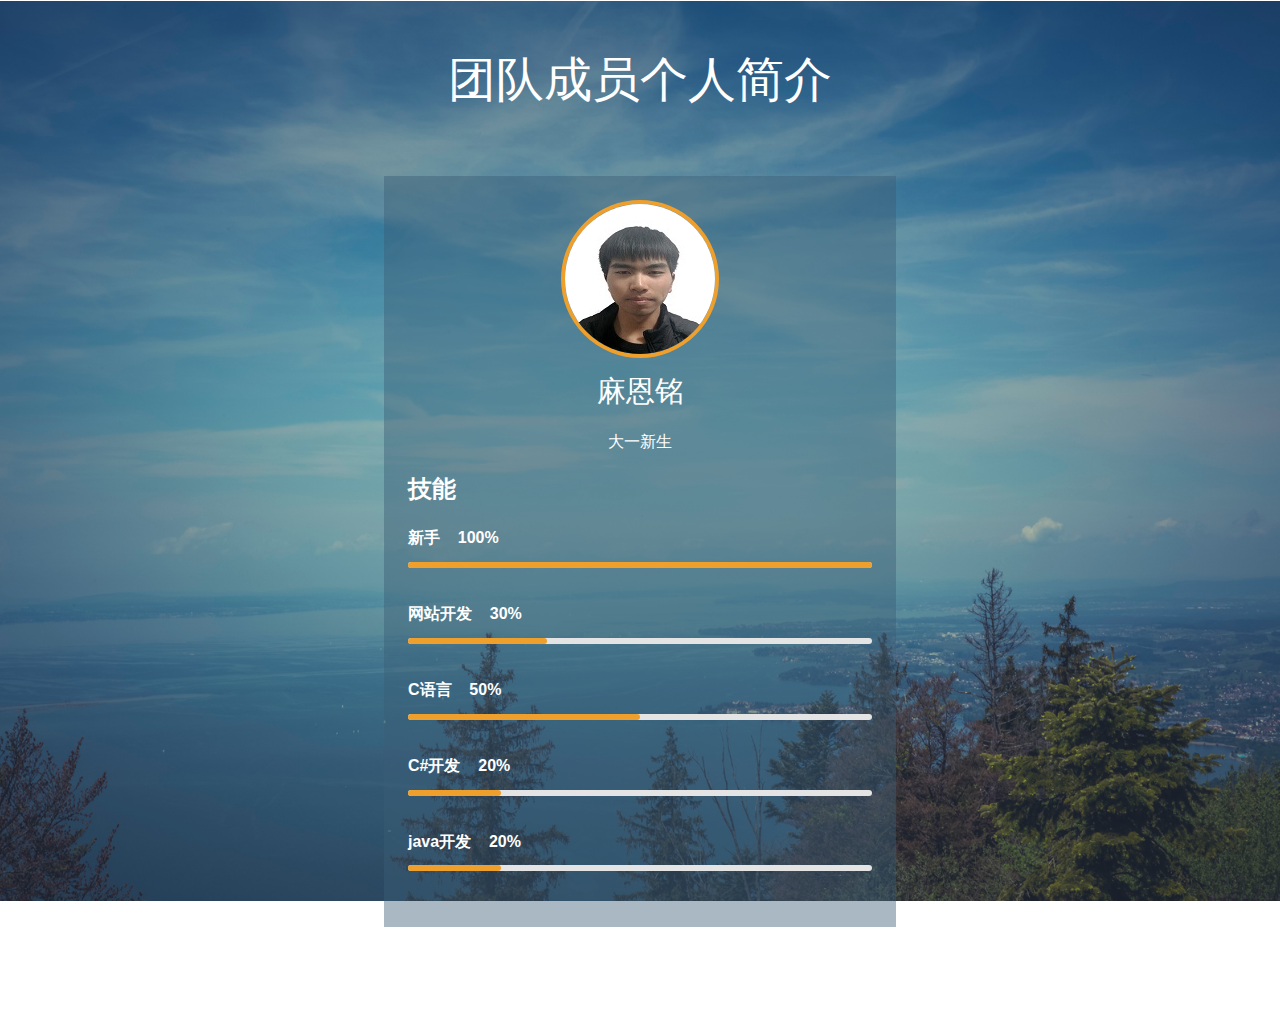
<file: html/Team/TeamMEM.html>
<html>
<head>
<title>麻恩铭个人简介</title>
<link rel="shortcut icon" href="../../images/title.ico">
<meta name="viewport" content="width=device-width, initial-scale=1">
<meta http-equiv="Content-Type" content="text/html; charset=utf-8" />
<script type="application/x-javascript"> addEventListener("load", function() { setTimeout(hideURLbar, 0); }, false); function hideURLbar(){ window.scrollTo(0,1); } </script>

<link href="../../css/styleteamINC.css" rel="stylesheet" type="text/css" media="all" />
<script src="../../js/jquery-1.11.1.min.js"></script> 
<script src="../../js/easyResponsiveTabs.js" type="text/javascript"></script>
<script type="text/javascript">

	$(document).ready(function () {
		$('#horizontalTab').easyResponsiveTabs({
			type: 'default', //Types: default, vertical, accordion           
			width: 'auto', //auto or any width like 600px
			fit: true   // 100% fit in a container
		});
	});
</script>
<!--//ResponsiveTabs-->
</head>
<body>
	<!-- main -->
	<div class="main">
		<h1>团队成员个人简介</h1>
		<div class="main-info w3l">
			<div class="main-row"><!-- main-row-one -->
				<div class="profile-grid logo wthree">
					<img src="../../images/teamFaceImg/imgMEMface.jpg" alt="">
					<h2>麻恩铭</h2>
					<p>大一新生</p>
					
				</div>
				<h3 class="title">技能</h3>
					<div class="col-md-6 skills-right bar_group">
					<div class='bar_group__bar thin' label='新手 &nbsp;&nbsp; 100%' value='100'></div>
					<div class='bar_group__bar thin' label='网站开发 &nbsp;&nbsp; 30%' value='30'></div>
					<div class='bar_group__bar thin' label='C语言 &nbsp;&nbsp; 50%' value='50'></div>
					<div class='bar_group__bar thin' label='C#开发 &nbsp;&nbsp; 20%' value='20'></div>
					<div class='bar_group__bar thin' label='java开发 &nbsp;&nbsp; 20%' value='20'></div>
				</div>
				<!--bar-js-->
				<script src="../../js/bars.js"></script>
				<div class="social-icons agileits">
						<ul>
							<!-- <li><a href="#"></a></li>
							<li><a href="#" class="fb"></a></li>
							<li><a href="#" class="be"></a></li>
							<li><a href="#" class="gg"></a></li> -->
						</ul>	
					</div>
				<div class="clear"> </div>
			</div>	
		</div>	
		<!-- copyright -->
		<div class="copyright">
			<p> © 2017 <a href="../../index.html">520工作室.</a> | Design by <a href="../../index.about.html"> 520工作室</a></p>
		</div>
		<!-- //copyright -->
	</div>	
	<!-- main -->
</body>
</html>
</file>
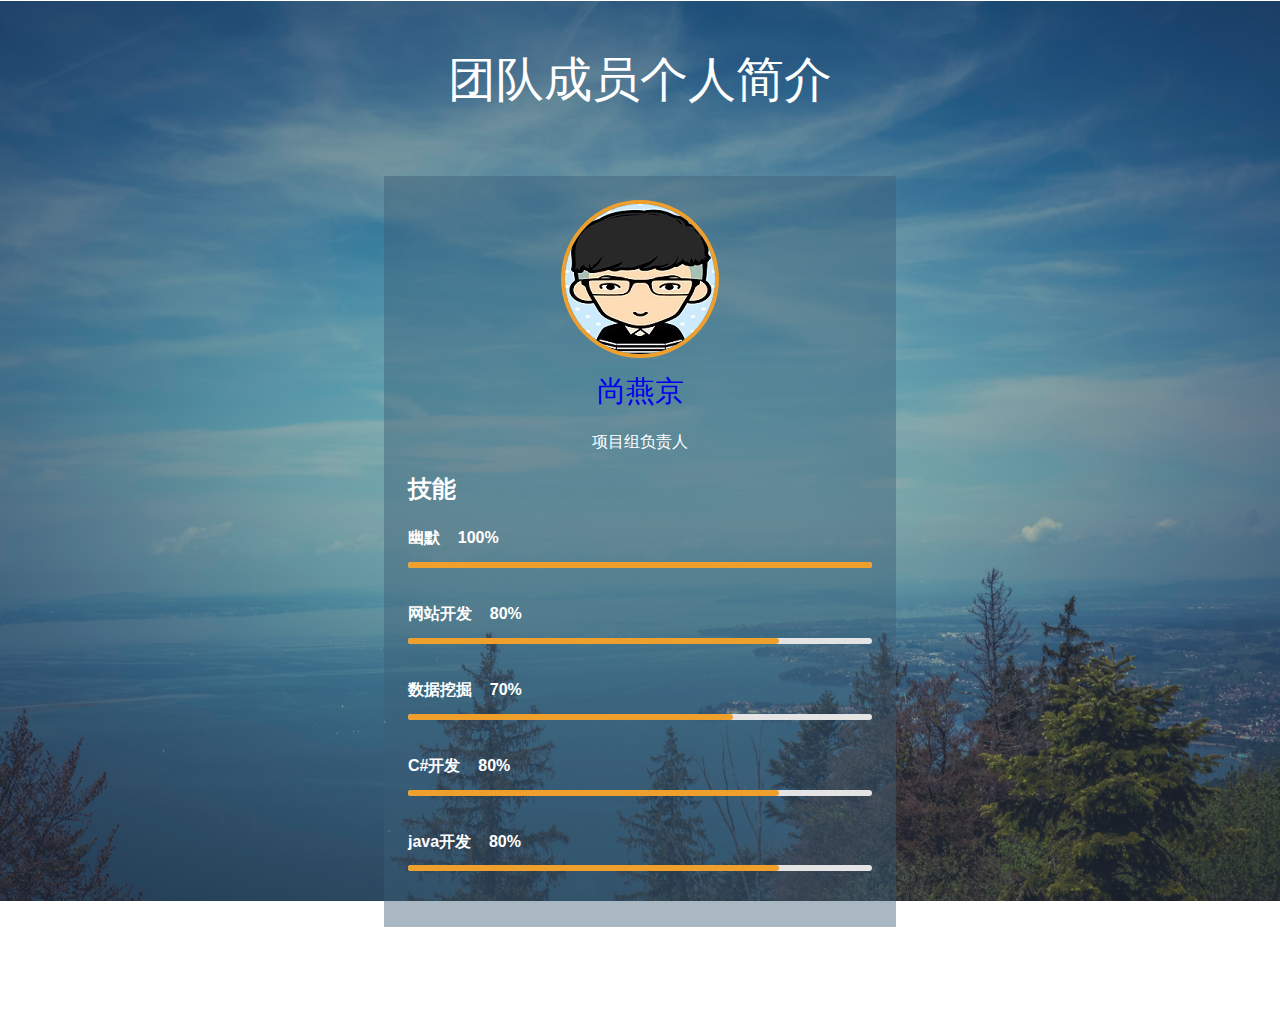
<file: html/Team/TeamSYJ.html>
<html>
<head>
<title>尚燕京个人简介</title>
<link rel="shortcut icon" href="../../images/title.ico">
<meta name="viewport" content="width=device-width, initial-scale=1">
<meta http-equiv="Content-Type" content="text/html; charset=utf-8" />
<script type="application/x-javascript"> addEventListener("load", function() { setTimeout(hideURLbar, 0); }, false); function hideURLbar(){ window.scrollTo(0,1); } </script>

<link href="../../css/styleteamINC.css" rel="stylesheet" type="text/css" media="all" />
<script src="../../js/jquery-1.11.1.min.js"></script> 
<script src="../../js/easyResponsiveTabs.js" type="text/javascript"></script>
<script type="text/javascript">

	$(document).ready(function () {
		$('#horizontalTab').easyResponsiveTabs({
			type: 'default', //Types: default, vertical, accordion           
			width: 'auto', //auto or any width like 600px
			fit: true   // 100% fit in a container
		});
	});
</script>
<!--//ResponsiveTabs-->
</head>
<body>
	<!-- main -->
	<div class="main">
		<h1>团队成员个人简介</h1>
		<div class="main-info w3l">
			<div class="main-row"><!-- main-row-one -->
				<div class="profile-grid logo wthree">
					<img src="../../images/teamFaceImg/imgSYJface.jpg" alt="">
					<h2><a href="http://blog.shangyanjing.win/">尚燕京</a></h2>
					<p>项目组负责人</p>
					
				</div>
				<h3 class="title">技能</h3>
					<div class="col-md-6 skills-right bar_group">
					<div class='bar_group__bar thin' label='幽默 &nbsp;&nbsp; 100%' value='100'></div>
					<div class='bar_group__bar thin' label='网站开发 &nbsp;&nbsp; 80%' value='80'></div>
					<div class='bar_group__bar thin' label='数据挖掘 &nbsp;&nbsp; 70%' value='70'></div>
					<div class='bar_group__bar thin' label='C#开发 &nbsp;&nbsp; 80%' value='80'></div>
					<div class='bar_group__bar thin' label='java开发 &nbsp;&nbsp; 80%' value='80'></div>
				</div>
				<!--bar-js-->
				<script src="../../js/bars.js"></script>
				<div class="social-icons agileits">
						<ul>
							<!-- <li><a href="#"></a></li>
							<li><a href="#" class="fb"></a></li>
							<li><a href="#" class="be"></a></li>
							<li><a href="#" class="gg"></a></li> -->
						</ul>	
					</div>
				<div class="clear"> </div>
			</div>	
		</div>	
		<!-- copyright -->
		<div class="copyright">
			<p> © 2017 <a href="../../index.html">520工作室.</a> | Design by <a href="../../index.about.html"> 520工作室</a></p>
		</div>
		<!-- //copyright -->
	</div>	
	<!-- main -->
</body>
</html>
</file>
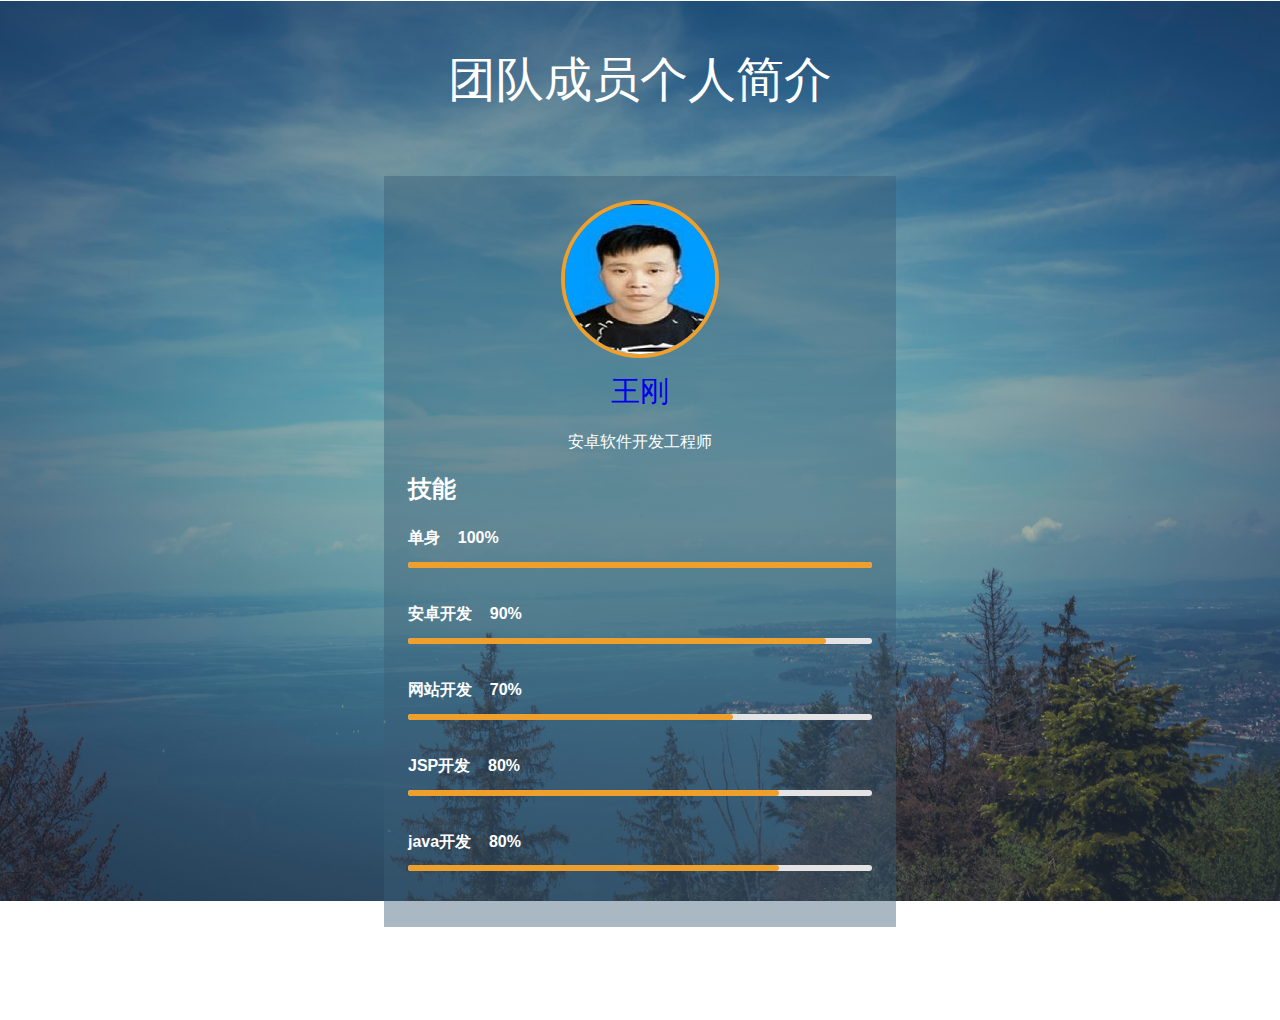
<file: html/Team/TeamWG.html>
<html>
<head>
<title>王刚个人简介</title>
<link rel="shortcut icon" href="../../images/title.ico">
<meta name="viewport" content="width=device-width, initial-scale=1">
<meta http-equiv="Content-Type" content="text/html; charset=utf-8" />
<script type="application/x-javascript"> addEventListener("load", function() { setTimeout(hideURLbar, 0); }, false); function hideURLbar(){ window.scrollTo(0,1); } </script>

<link href="../../css/styleteamINC.css" rel="stylesheet" type="text/css" media="all" />
<script src="../../js/jquery-1.11.1.min.js"></script> 
<script src="../../js/easyResponsiveTabs.js" type="text/javascript"></script>
<script type="text/javascript">

	$(document).ready(function () {
		$('#horizontalTab').easyResponsiveTabs({
			type: 'default', //Types: default, vertical, accordion           
			width: 'auto', //auto or any width like 600px
			fit: true   // 100% fit in a container
		});
	});
</script>
<!--//ResponsiveTabs-->
</head>
<body>
	<!-- main -->
	<div class="main">
		<h1>团队成员个人简介</h1>
		<div class="main-info w3l">
			<div class="main-row"><!-- main-row-one -->
				<div class="profile-grid logo wthree">
					<img src="../../images/teamFaceImg/imgWGface.jpg" alt="">
					<h2><a href="../../file/WGResume.pdf">王刚</a></h2>
					<p>安卓软件开发工程师</p>
					
				</div>
				<h3 class="title">技能</h3>
					<div class="col-md-6 skills-right bar_group">
					<div class='bar_group__bar thin' label='单身 &nbsp;&nbsp; 100%' value='100'></div>
					<div class='bar_group__bar thin' label='安卓开发 &nbsp;&nbsp; 90%' value='90'></div>
					<div class='bar_group__bar thin' label='网站开发 &nbsp;&nbsp; 70%' value='70'></div>
					<div class='bar_group__bar thin' label='JSP开发 &nbsp;&nbsp; 80%' value='80'></div>
					<div class='bar_group__bar thin' label='java开发 &nbsp;&nbsp; 80%' value='80'></div>
				</div>
				<!--bar-js-->
				<script src="../../js/bars.js"></script>
				<div class="clear"> </div>
			</div>	
		</div>	
		<!-- copyright -->
		<div class="copyright">
			<p> © 2017 <a href="../../index.html">520工作室.</a> | Design by <a href="../../index.about.html"> 520工作室</a></p>
		</div>
		<!-- //copyright -->
	</div>	
	<!-- main -->
</body>
</html>
</file>
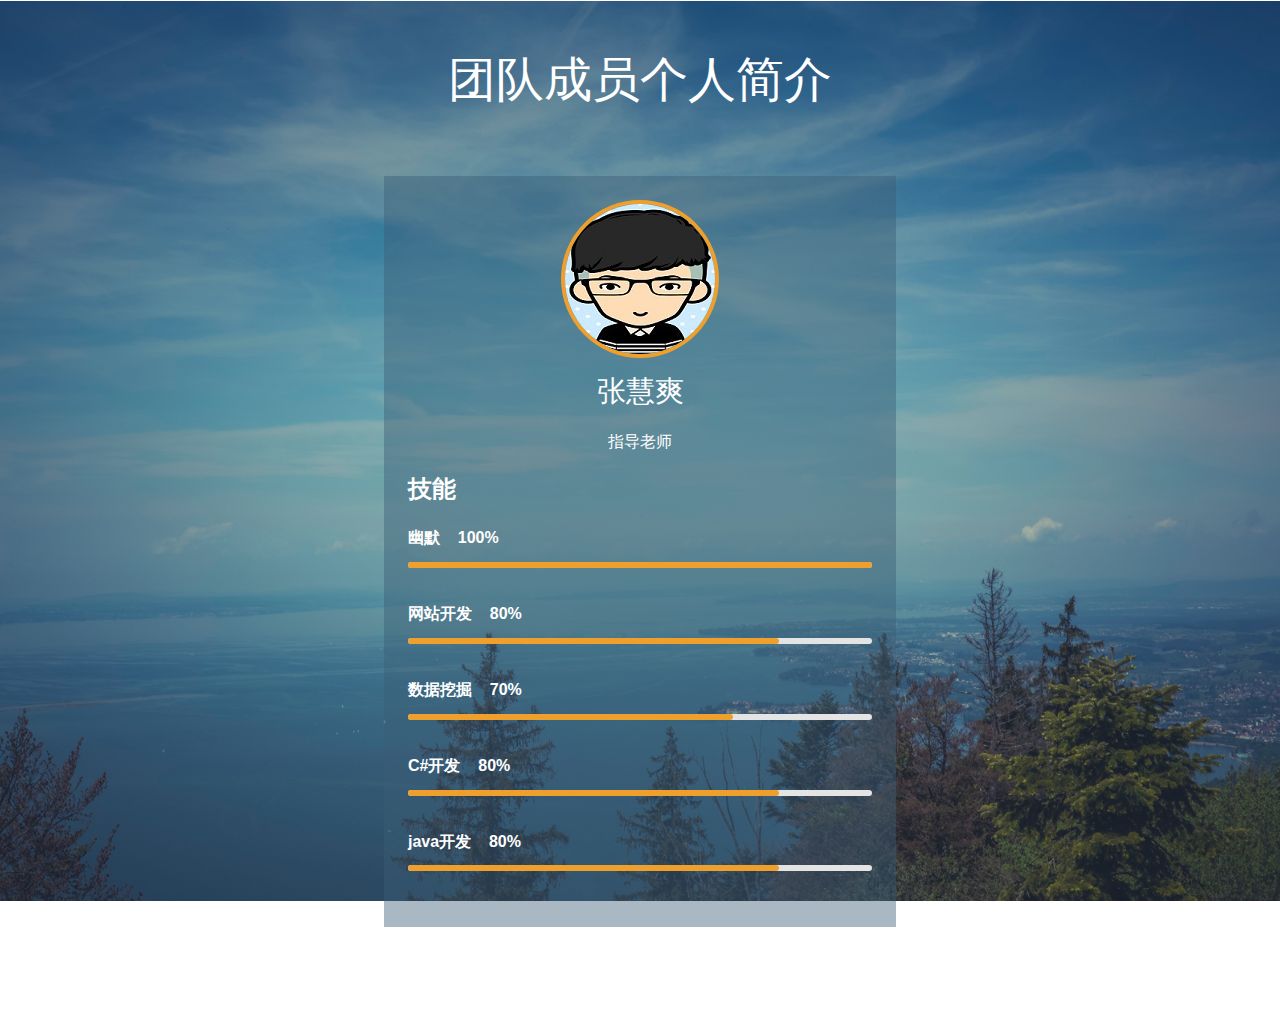
<file: html/Team/TeamZHS.html>
<html>
<head>
<title>张慧爽个人简介</title>
<link rel="shortcut icon" href="../../images/title.ico">
<meta name="viewport" content="width=device-width, initial-scale=1">
<meta http-equiv="Content-Type" content="text/html; charset=utf-8" />
<script type="application/x-javascript"> addEventListener("load", function() { setTimeout(hideURLbar, 0); }, false); function hideURLbar(){ window.scrollTo(0,1); } </script>

<link href="../../css/styleteamINC.css" rel="stylesheet" type="text/css" media="all" />
<script src="../../js/jquery-1.11.1.min.js"></script> 
<script src="../../js/easyResponsiveTabs.js" type="text/javascript"></script>
<script type="text/javascript">

	$(document).ready(function () {
		$('#horizontalTab').easyResponsiveTabs({
			type: 'default', //Types: default, vertical, accordion           
			width: 'auto', //auto or any width like 600px
			fit: true   // 100% fit in a container
		});
	});
</script>
<!--//ResponsiveTabs-->
</head>
<body>
	<!-- main -->
	<div class="main">
		<h1>团队成员个人简介</h1>
		<div class="main-info w3l">
			<div class="main-row"><!-- main-row-one -->
				<div class="profile-grid logo wthree">
					<img src="../../images/teamFaceImg/imgSYJface.jpg" alt="">
					<h2>张慧爽</h2>
					<p>指导老师</p>
					
				</div>
				<h3 class="title">技能</h3>
					<div class="col-md-6 skills-right bar_group">
					<div class='bar_group__bar thin' label='幽默 &nbsp;&nbsp; 100%' value='100'></div>
					<div class='bar_group__bar thin' label='网站开发 &nbsp;&nbsp; 80%' value='80'></div>
					<div class='bar_group__bar thin' label='数据挖掘 &nbsp;&nbsp; 70%' value='70'></div>
					<div class='bar_group__bar thin' label='C#开发 &nbsp;&nbsp; 80%' value='80'></div>
					<div class='bar_group__bar thin' label='java开发 &nbsp;&nbsp; 80%' value='80'></div>
				</div>
				<!--bar-js-->
				<script src="../../js/bars.js"></script>
				<div class="social-icons agileits">
						<ul>
							
						</ul>	
					</div>
				<div class="clear"> </div>
			</div>	
		</div>	
		<!-- copyright -->
		<div class="copyright">
			<p> © 2017 <a href="../../index.html">520工作室.</a> | Design by <a href="../../index.about.html"> 520工作室</a></p>
		</div>
		<!-- //copyright -->
	</div>	
	<!-- main -->
</body>
</html>
</file>
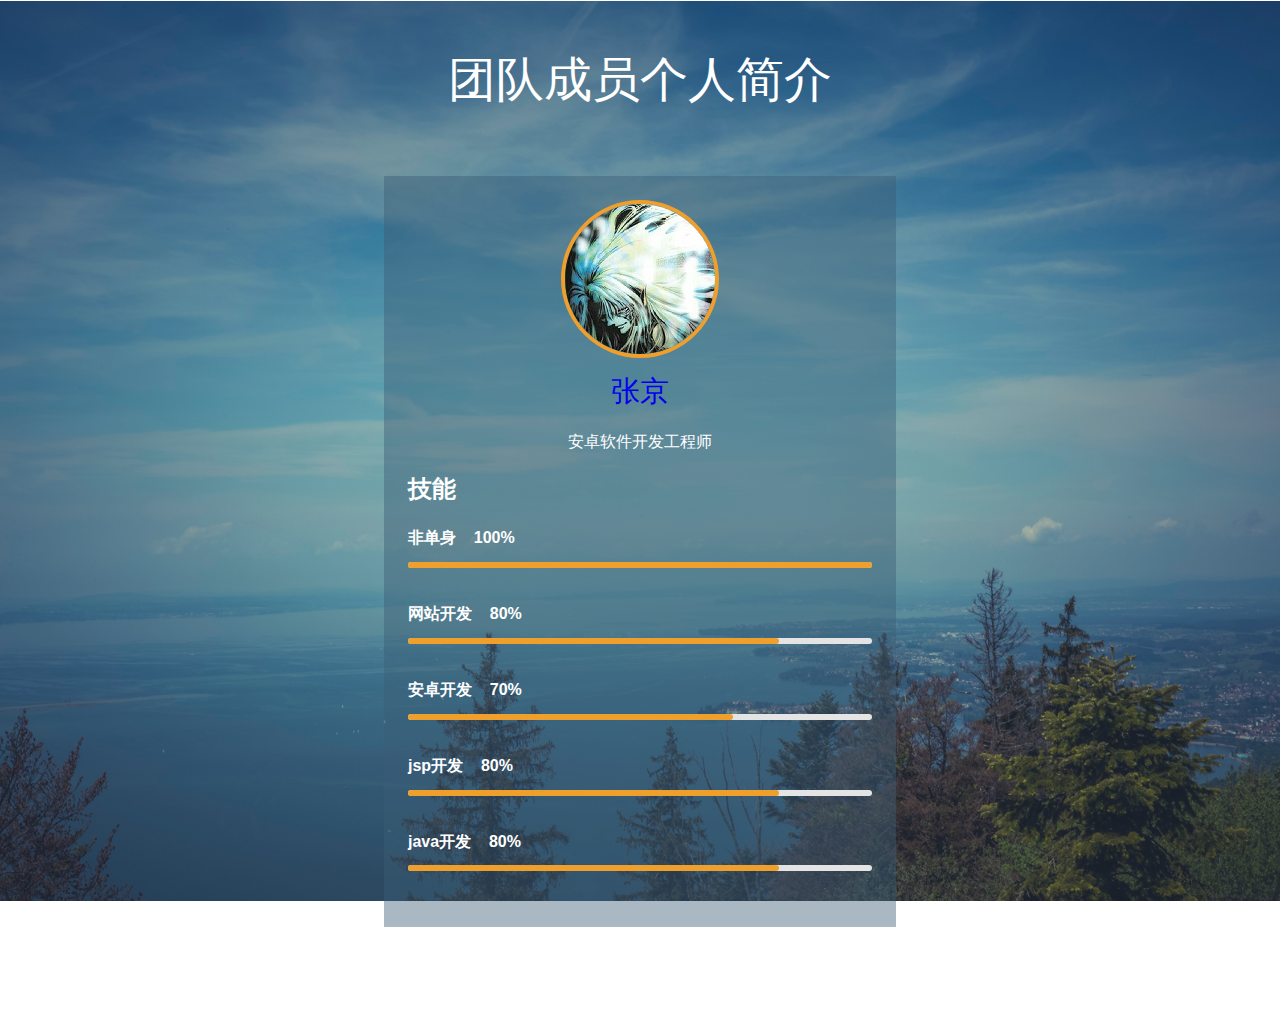
<file: html/Team/TeamZJ.html>
<html>
<head>
<title>张京个人简介</title>
<link rel="shortcut icon" href="../../images/title.ico">
<meta name="viewport" content="width=device-width, initial-scale=1">
<meta http-equiv="Content-Type" content="text/html; charset=utf-8" />
<script type="application/x-javascript"> addEventListener("load", function() { setTimeout(hideURLbar, 0); }, false); function hideURLbar(){ window.scrollTo(0,1); } </script>

<link href="../../css/styleteamINC.css" rel="stylesheet" type="text/css" media="all" />
<script src="../../js/jquery-1.11.1.min.js"></script> 
<script src="../../js/easyResponsiveTabs.js" type="text/javascript"></script>
<script type="text/javascript">

	$(document).ready(function () {
		$('#horizontalTab').easyResponsiveTabs({
			type: 'default', //Types: default, vertical, accordion           
			width: 'auto', //auto or any width like 600px
			fit: true   // 100% fit in a container
		});
	});
</script>
<!--//ResponsiveTabs-->
</head>
<body>
	<!-- main -->
	<div class="main">
		<h1>团队成员个人简介</h1>
		<div class="main-info w3l">
			<div class="main-row"><!-- main-row-one -->
				<div class="profile-grid logo wthree">
					<img src="../../images/teamFaceImg/imgZJface.jpg" alt="">
					<h2><a href="../../file/ZJResume.pdf">张京</a></h2>
					<p>安卓软件开发工程师</p>
					
				</div>
				<h3 class="title">技能</h3>
					<div class="col-md-6 skills-right bar_group">
					<div class='bar_group__bar thin' label='非单身 &nbsp;&nbsp; 100%' value='100'></div>
					<div class='bar_group__bar thin' label='网站开发 &nbsp;&nbsp; 80%' value='80'></div>
					<div class='bar_group__bar thin' label='安卓开发 &nbsp;&nbsp; 70%' value='70'></div>
					<div class='bar_group__bar thin' label='jsp开发 &nbsp;&nbsp; 80%' value='80'></div>
					<div class='bar_group__bar thin' label='java开发 &nbsp;&nbsp; 80%' value='80'></div>
				</div>
				<!--bar-js-->
				<script src="../../js/bars.js"></script>
				<div class="social-icons agileits">
						<ul>
							<!-- <li><a href="#"></a></li>
							<li><a href="#" class="fb"></a></li>
							<li><a href="#" class="be"></a></li>
							<li><a href="#" class="gg"></a></li> -->
						</ul>	
					</div>
				<div class="clear"> </div>
			</div>	
		</div>	
		<!-- copyright -->
		<div class="copyright">
			<p> © 2017 <a href="../../index.html">520工作室.</a> | Design by <a href="../../index.about.html"> 520工作室</a></p>
		</div>
		<!-- //copyright -->
	</div>	
	<!-- main -->
</body>
</html>
</file>
<file: css/icomoon.css>
@font-face {
    font-family: 'icomoon';
    src:    url('fonts/icomoon.eot?1oniuf');
    src:    url('fonts/icomoon.eot?1oniuf#iefix') format('embedded-opentype'),
        url('fonts/icomoon.ttf?1oniuf') format('truetype'),
        url('fonts/icomoon.woff?1oniuf') format('woff'),
        url('fonts/icomoon.svg?1oniuf#icomoon') format('svg');
    font-weight: normal;
    font-style: normal;
}

[class^="icon-"], [class*=" icon-"] {
    /* use !important to prevent issues with browser extensions that change fonts */
    font-family: 'icomoon' !important;
    speak: none;
    font-style: normal;
    font-weight: normal;
    font-variant: normal;
    text-transform: none;
    line-height: 1;

    /* Better Font Rendering =========== */
    -webkit-font-smoothing: antialiased;
    -moz-osx-font-smoothing: grayscale;
}

.icon-mobile:before {
    content: "\e000";
}
.icon-laptop:before {
    content: "\e001";
}
.icon-desktop:before {
    content: "\e002";
}
.icon-tablet:before {
    content: "\e003";
}
.icon-phone:before {
    content: "\e004";
}
.icon-document:before {
    content: "\e005";
}
.icon-documents:before {
    content: "\e006";
}
.icon-search:before {
    content: "\e007";
}
.icon-clipboard:before {
    content: "\e008";
}
.icon-newspaper:before {
    content: "\e009";
}
.icon-notebook:before {
    content: "\e00a";
}
.icon-book-open:before {
    content: "\e00b";
}
.icon-browser:before {
    content: "\e00c";
}
.icon-calendar:before {
    content: "\e00d";
}
.icon-presentation:before {
    content: "\e00e";
}
.icon-picture:before {
    content: "\e00f";
}
.icon-pictures:before {
    content: "\e010";
}
.icon-video:before {
    content: "\e011";
}
.icon-camera:before {
    content: "\e012";
}
.icon-printer:before {
    content: "\e013";
}
.icon-toolbox:before {
    content: "\e014";
}
.icon-briefcase:before {
    content: "\e015";
}
.icon-wallet:before {
    content: "\e016";
}
.icon-gift:before {
    content: "\e017";
}
.icon-bargraph:before {
    content: "\e018";
}
.icon-grid:before {
    content: "\e019";
}
.icon-expand:before {
    content: "\e01a";
}
.icon-focus:before {
    content: "\e01b";
}
.icon-edit:before {
    content: "\e01c";
}
.icon-adjustments:before {
    content: "\e01d";
}
.icon-ribbon:before {
    content: "\e01e";
}
.icon-hourglass:before {
    content: "\e01f";
}
.icon-lock:before {
    content: "\e020";
}
.icon-megaphone:before {
    content: "\e021";
}
.icon-shield:before {
    content: "\e022";
}
.icon-trophy:before {
    content: "\e023";
}
.icon-flag:before {
    content: "\e024";
}
.icon-map:before {
    content: "\e025";
}
.icon-puzzle:before {
    content: "\e026";
}
.icon-basket:before {
    content: "\e027";
}
.icon-envelope:before {
    content: "\e028";
}
.icon-streetsign:before {
    content: "\e029";
}
.icon-telescope:before {
    content: "\e02a";
}
.icon-gears:before {
    content: "\e02b";
}
.icon-key:before {
    content: "\e02c";
}
.icon-paperclip:before {
    content: "\e02d";
}
.icon-attachment:before {
    content: "\e02e";
}
.icon-pricetags:before {
    content: "\e02f";
}
.icon-lightbulb:before {
    content: "\e030";
}
.icon-layers:before {
    content: "\e031";
}
.icon-pencil:before {
    content: "\e032";
}
.icon-tools:before {
    content: "\e033";
}
.icon-tools-2:before {
    content: "\e034";
}
.icon-scissors:before {
    content: "\e035";
}
.icon-paintbrush:before {
    content: "\e036";
}
.icon-magnifying-glass:before {
    content: "\e037";
}
.icon-circle-compass:before {
    content: "\e038";
}
.icon-linegraph:before {
    content: "\e039";
}
.icon-mic:before {
    content: "\e03a";
}
.icon-strategy:before {
    content: "\e03b";
}
.icon-beaker:before {
    content: "\e03c";
}
.icon-caution:before {
    content: "\e03d";
}
.icon-recycle:before {
    content: "\e03e";
}
.icon-anchor:before {
    content: "\e03f";
}
.icon-profile-male:before {
    content: "\e040";
}
.icon-profile-female:before {
    content: "\e041";
}
.icon-bike:before {
    content: "\e042";
}
.icon-wine:before {
    content: "\e043";
}
.icon-hotairballoon:before {
    content: "\e044";
}
.icon-globe:before {
    content: "\e045";
}
.icon-genius:before {
    content: "\e046";
}
.icon-map-pin:before {
    content: "\e047";
}
.icon-dial:before {
    content: "\e048";
}
.icon-chat:before {
    content: "\e049";
}
.icon-heart:before {
    content: "\e04a";
}
.icon-cloud:before {
    content: "\e04b";
}
.icon-upload:before {
    content: "\e04c";
}
.icon-download:before {
    content: "\e04d";
}
.icon-target:before {
    content: "\e04e";
}
.icon-hazardous:before {
    content: "\e04f";
}
.icon-piechart:before {
    content: "\e050";
}
.icon-speedometer:before {
    content: "\e051";
}
.icon-global:before {
    content: "\e052";
}
.icon-compass:before {
    content: "\e053";
}
.icon-lifesaver:before {
    content: "\e054";
}
.icon-clock:before {
    content: "\e055";
}
.icon-aperture:before {
    content: "\e056";
}
.icon-quote:before {
    content: "\e057";
}
.icon-scope:before {
    content: "\e058";
}
.icon-alarmclock:before {
    content: "\e059";
}
.icon-refresh:before {
    content: "\e05a";
}
.icon-happy:before {
    content: "\e05b";
}
.icon-sad:before {
    content: "\e05c";
}
.icon-facebook:before {
    content: "\e05d";
}
.icon-twitter:before {
    content: "\e05e";
}
.icon-googleplus:before {
    content: "\e05f";
}
.icon-rss:before {
    content: "\e060";
}
.icon-tumblr:before {
    content: "\e061";
}
.icon-linkedin:before {
    content: "\e062";
}
.icon-dribbble:before {
    content: "\e063";
}
.icon-box2:before {
    content: "\ea82";
}
.icon-write:before {
    content: "\ea83";
}
.icon-clock2:before {
    content: "\ea84";
}
.icon-reply2:before {
    content: "\ea85";
}
.icon-reply-all2:before {
    content: "\ea86";
}
.icon-forward2:before {
    content: "\ea87";
}
.icon-flag2:before {
    content: "\ea88";
}
.icon-search2:before {
    content: "\ea89";
}
.icon-trash2:before {
    content: "\ea8a";
}
.icon-envelope2:before {
    content: "\ea8b";
}
.icon-bubble:before {
    content: "\ea8c";
}
.icon-bubbles:before {
    content: "\ea8d";
}
.icon-user2:before {
    content: "\ea8e";
}
.icon-users2:before {
    content: "\ea8f";
}
.icon-cloud2:before {
    content: "\ea90";
}
.icon-download2:before {
    content: "\ea91";
}
.icon-upload2:before {
    content: "\ea92";
}
.icon-rain:before {
    content: "\ea93";
}
.icon-sun:before {
    content: "\ea94";
}
.icon-moon2:before {
    content: "\ea95";
}
.icon-bell2:before {
    content: "\ea96";
}
.icon-folder2:before {
    content: "\ea97";
}
.icon-pin2:before {
    content: "\ea98";
}
.icon-sound2:before {
    content: "\ea99";
}
.icon-microphone:before {
    content: "\ea9a";
}
.icon-camera2:before {
    content: "\ea9b";
}
.icon-image2:before {
    content: "\ea9c";
}
.icon-cog2:before {
    content: "\ea9d";
}
.icon-calendar2:before {
    content: "\ea9e";
}
.icon-book2:before {
    content: "\ea9f";
}
.icon-map-marker:before {
    content: "\eaa0";
}
.icon-store:before {
    content: "\eaa1";
}
.icon-support:before {
    content: "\eaa2";
}
.icon-tag2:before {
    content: "\eaa3";
}
.icon-heart2:before {
    content: "\eaa4";
}
.icon-video-camera:before {
    content: "\eaa5";
}
.icon-trophy2:before {
    content: "\eaa6";
}
.icon-cart:before {
    content: "\eaa7";
}
.icon-eye2:before {
    content: "\eaa8";
}
.icon-cancel:before {
    content: "\eaa9";
}
.icon-chart:before {
    content: "\eaaa";
}
.icon-target2:before {
    content: "\eaab";
}
.icon-printer2:before {
    content: "\eaac";
}
.icon-location2:before {
    content: "\eaad";
}
.icon-bookmark2:before {
    content: "\eaae";
}
.icon-monitor:before {
    content: "\eaaf";
}
.icon-cross2:before {
    content: "\eab0";
}
.icon-plus2:before {
    content: "\eab1";
}
.icon-left:before {
    content: "\eab2";
}
.icon-up:before {
    content: "\eab3";
}
.icon-browser2:before {
    content: "\eab4";
}
.icon-windows:before {
    content: "\eab5";
}
.icon-switch2:before {
    content: "\eab6";
}
.icon-dashboard:before {
    content: "\eab7";
}
.icon-play:before {
    content: "\eab8";
}
.icon-fast-forward:before {
    content: "\eab9";
}
.icon-next:before {
    content: "\eaba";
}
.icon-refresh2:before {
    content: "\eabb";
}
.icon-film:before {
    content: "\eabc";
}
.icon-home2:before {
    content: "\eabd";
}
.icon-add-to-list:before {
    content: "\e901";
}
.icon-classic-computer:before {
    content: "\e902";
}
.icon-controller-fast-backward:before {
    content: "\e903";
}
.icon-creative-commons-attribution:before {
    content: "\e904";
}
.icon-creative-commons-noderivs:before {
    content: "\e905";
}
.icon-creative-commons-noncommercial-eu:before {
    content: "\e906";
}
.icon-creative-commons-noncommercial-us:before {
    content: "\e907";
}
.icon-creative-commons-public-domain:before {
    content: "\e908";
}
.icon-creative-commons-remix:before {
    content: "\e909";
}
.icon-creative-commons-share:before {
    content: "\e90a";
}
.icon-creative-commons-sharealike:before {
    content: "\e90b";
}
.icon-creative-commons:before {
    content: "\e90c";
}
.icon-document-landscape:before {
    content: "\e90d";
}
.icon-remove-user:before {
    content: "\e90e";
}
.icon-warning:before {
    content: "\e90f";
}
.icon-arrow-bold-down:before {
    content: "\e910";
}
.icon-arrow-bold-left:before {
    content: "\e911";
}
.icon-arrow-bold-right:before {
    content: "\e912";
}
.icon-arrow-bold-up:before {
    content: "\e913";
}
.icon-arrow-down:before {
    content: "\e914";
}
.icon-arrow-left:before {
    content: "\e915";
}
.icon-arrow-long-down:before {
    content: "\e916";
}
.icon-arrow-long-left:before {
    content: "\e917";
}
.icon-arrow-long-right:before {
    content: "\e918";
}
.icon-arrow-long-up:before {
    content: "\e919";
}
.icon-arrow-right:before {
    content: "\e91a";
}
.icon-arrow-up:before {
    content: "\e91b";
}
.icon-arrow-with-circle-down:before {
    content: "\e91c";
}
.icon-arrow-with-circle-left:before {
    content: "\e91d";
}
.icon-arrow-with-circle-right:before {
    content: "\e91e";
}
.icon-arrow-with-circle-up:before {
    content: "\e91f";
}
.icon-bookmark:before {
    content: "\e920";
}
.icon-bookmarks:before {
    content: "\e921";
}
.icon-chevron-down:before {
    content: "\e922";
}
.icon-chevron-left:before {
    content: "\e923";
}
.icon-chevron-right:before {
    content: "\e924";
}
.icon-chevron-small-down:before {
    content: "\e925";
}
.icon-chevron-small-left:before {
    content: "\e926";
}
.icon-chevron-small-right:before {
    content: "\e927";
}
.icon-chevron-small-up:before {
    content: "\e928";
}
.icon-chevron-thin-down:before {
    content: "\e929";
}
.icon-chevron-thin-left:before {
    content: "\e92a";
}
.icon-chevron-thin-right:before {
    content: "\e92b";
}
.icon-chevron-thin-up:before {
    content: "\e92c";
}
.icon-chevron-up:before {
    content: "\e92d";
}
.icon-chevron-with-circle-down:before {
    content: "\e92e";
}
.icon-chevron-with-circle-left:before {
    content: "\e92f";
}
.icon-chevron-with-circle-right:before {
    content: "\e930";
}
.icon-chevron-with-circle-up:before {
    content: "\e931";
}
.icon-cloud3:before {
    content: "\e932";
}
.icon-controller-fast-forward:before {
    content: "\e933";
}
.icon-controller-jump-to-start:before {
    content: "\e934";
}
.icon-controller-next:before {
    content: "\e935";
}
.icon-controller-paus:before {
    content: "\e936";
}
.icon-controller-play:before {
    content: "\e937";
}
.icon-controller-record:before {
    content: "\e938";
}
.icon-controller-stop:before {
    content: "\e939";
}
.icon-controller-volume:before {
    content: "\e93a";
}
.icon-dot-single:before {
    content: "\e93b";
}
.icon-dots-three-horizontal:before {
    content: "\e93c";
}
.icon-dots-three-vertical:before {
    content: "\e93d";
}
.icon-dots-two-horizontal:before {
    content: "\e93e";
}
.icon-dots-two-vertical:before {
    content: "\e93f";
}
.icon-download3:before {
    content: "\e940";
}
.icon-emoji-flirt:before {
    content: "\e941";
}
.icon-flow-branch:before {
    content: "\e942";
}
.icon-flow-cascade:before {
    content: "\e943";
}
.icon-flow-line:before {
    content: "\e944";
}
.icon-flow-parallel:before {
    content: "\e945";
}
.icon-flow-tree:before {
    content: "\e946";
}
.icon-install:before {
    content: "\e947";
}
.icon-layers2:before {
    content: "\e948";
}
.icon-open-book:before {
    content: "\e949";
}
.icon-resize-100:before {
    content: "\e94a";
}
.icon-resize-full-screen:before {
    content: "\e94b";
}
.icon-save:before {
    content: "\e94c";
}
.icon-select-arrows:before {
    content: "\e94d";
}
.icon-sound-mute:before {
    content: "\e94e";
}
.icon-sound:before {
    content: "\e94f";
}
.icon-trash:before {
    content: "\e950";
}
.icon-triangle-down:before {
    content: "\e951";
}
.icon-triangle-left:before {
    content: "\e952";
}
.icon-triangle-right:before {
    content: "\e953";
}
.icon-triangle-up:before {
    content: "\e954";
}
.icon-uninstall:before {
    content: "\e955";
}
.icon-upload-to-cloud:before {
    content: "\e956";
}
.icon-upload3:before {
    content: "\e957";
}
.icon-add-user:before {
    content: "\e958";
}
.icon-address:before {
    content: "\e959";
}
.icon-adjust:before {
    content: "\e95a";
}
.icon-air:before {
    content: "\e95b";
}
.icon-aircraft-landing:before {
    content: "\e95c";
}
.icon-aircraft-take-off:before {
    content: "\e95d";
}
.icon-aircraft:before {
    content: "\e95e";
}
.icon-align-bottom:before {
    content: "\e95f";
}
.icon-align-horizontal-middle:before {
    content: "\e960";
}
.icon-align-left:before {
    content: "\e961";
}
.icon-align-right:before {
    content: "\e962";
}
.icon-align-top:before {
    content: "\e963";
}
.icon-align-vertical-middle:before {
    content: "\e964";
}
.icon-archive:before {
    content: "\e965";
}
.icon-area-graph:before {
    content: "\e966";
}
.icon-attachment2:before {
    content: "\e967";
}
.icon-awareness-ribbon:before {
    content: "\e968";
}
.icon-back-in-time:before {
    content: "\e969";
}
.icon-back:before {
    content: "\e96a";
}
.icon-bar-graph:before {
    content: "\e96b";
}
.icon-battery:before {
    content: "\e96c";
}
.icon-beamed-note:before {
    content: "\e96d";
}
.icon-bell:before {
    content: "\e96e";
}
.icon-blackboard:before {
    content: "\e96f";
}
.icon-block:before {
    content: "\e970";
}
.icon-book:before {
    content: "\e971";
}
.icon-bowl:before {
    content: "\e972";
}
.icon-box:before {
    content: "\e973";
}
.icon-briefcase2:before {
    content: "\e974";
}
.icon-browser3:before {
    content: "\e975";
}
.icon-brush:before {
    content: "\e976";
}
.icon-bucket:before {
    content: "\e977";
}
.icon-cake:before {
    content: "\e978";
}
.icon-calculator:before {
    content: "\e979";
}
.icon-calendar3:before {
    content: "\e97a";
}
.icon-camera3:before {
    content: "\e97b";
}
.icon-ccw:before {
    content: "\e97c";
}
.icon-chat2:before {
    content: "\e97d";
}
.icon-check:before {
    content: "\e97e";
}
.icon-circle-with-cross:before {
    content: "\e97f";
}
.icon-circle-with-minus:before {
    content: "\e980";
}
.icon-circle-with-plus:before {
    content: "\e981";
}
.icon-circle:before {
    content: "\e982";
}
.icon-circular-graph:before {
    content: "\e983";
}
.icon-clapperboard:before {
    content: "\e984";
}
.icon-clipboard2:before {
    content: "\e985";
}
.icon-clock3:before {
    content: "\e986";
}
.icon-code:before {
    content: "\e987";
}
.icon-cog:before {
    content: "\e988";
}
.icon-colours:before {
    content: "\e989";
}
.icon-compass2:before {
    content: "\e98a";
}
.icon-copy:before {
    content: "\e98b";
}
.icon-credit-card:before {
    content: "\e98c";
}
.icon-credit:before {
    content: "\e98d";
}
.icon-cross:before {
    content: "\e98e";
}
.icon-cup:before {
    content: "\e98f";
}
.icon-cw:before {
    content: "\e990";
}
.icon-cycle:before {
    content: "\e991";
}
.icon-database:before {
    content: "\e992";
}
.icon-dial-pad:before {
    content: "\e993";
}
.icon-direction:before {
    content: "\e994";
}
.icon-document2:before {
    content: "\e995";
}
.icon-documents2:before {
    content: "\e996";
}
.icon-drink:before {
    content: "\e997";
}
.icon-drive:before {
    content: "\e998";
}
.icon-drop:before {
    content: "\e999";
}
.icon-edit2:before {
    content: "\e99a";
}
.icon-email:before {
    content: "\e99b";
}
.icon-emoji-happy:before {
    content: "\e99c";
}
.icon-emoji-neutral:before {
    content: "\e99d";
}
.icon-emoji-sad:before {
    content: "\e99e";
}
.icon-erase:before {
    content: "\e99f";
}
.icon-eraser:before {
    content: "\e9a0";
}
.icon-export:before {
    content: "\e9a1";
}
.icon-eye:before {
    content: "\e9a2";
}
.icon-feather:before {
    content: "\e9a3";
}
.icon-flag3:before {
    content: "\e9a4";
}
.icon-flash:before {
    content: "\e9a5";
}
.icon-flashlight:before {
    content: "\e9a6";
}
.icon-flat-brush:before {
    content: "\e9a7";
}
.icon-folder-images:before {
    content: "\e9a8";
}
.icon-folder-music:before {
    content: "\e9a9";
}
.icon-folder-video:before {
    content: "\e9aa";
}
.icon-folder:before {
    content: "\e9ab";
}
.icon-forward:before {
    content: "\e9ac";
}
.icon-funnel:before {
    content: "\e9ad";
}
.icon-game-controller:before {
    content: "\e9ae";
}
.icon-gauge:before {
    content: "\e9af";
}
.icon-globe2:before {
    content: "\e9b0";
}
.icon-graduation-cap:before {
    content: "\e9b1";
}
.icon-grid2:before {
    content: "\e9b2";
}
.icon-hair-cross:before {
    content: "\e9b3";
}
.icon-hand:before {
    content: "\e9b4";
}
.icon-heart-outlined:before {
    content: "\e9b5";
}
.icon-heart3:before {
    content: "\e9b6";
}
.icon-help-with-circle:before {
    content: "\e9b7";
}
.icon-help:before {
    content: "\e9b8";
}
.icon-home:before {
    content: "\e9b9";
}
.icon-hour-glass:before {
    content: "\e9ba";
}
.icon-image-inverted:before {
    content: "\e9bb";
}
.icon-image:before {
    content: "\e9bc";
}
.icon-images:before {
    content: "\e9bd";
}
.icon-inbox:before {
    content: "\e9be";
}
.icon-infinity:before {
    content: "\e9bf";
}
.icon-info-with-circle:before {
    content: "\e9c0";
}
.icon-info:before {
    content: "\e9c1";
}
.icon-key2:before {
    content: "\e9c2";
}
.icon-keyboard:before {
    content: "\e9c3";
}
.icon-lab-flask:before {
    content: "\e9c4";
}
.icon-landline:before {
    content: "\e9c5";
}
.icon-language:before {
    content: "\e9c6";
}
.icon-laptop2:before {
    content: "\e9c7";
}
.icon-leaf:before {
    content: "\e9c8";
}
.icon-level-down:before {
    content: "\e9c9";
}
.icon-level-up:before {
    content: "\e9ca";
}
.icon-lifebuoy:before {
    content: "\e9cb";
}
.icon-light-bulb:before {
    content: "\e9cc";
}
.icon-light-down:before {
    content: "\e9cd";
}
.icon-light-up:before {
    content: "\e9ce";
}
.icon-line-graph:before {
    content: "\e9cf";
}
.icon-link:before {
    content: "\e9d0";
}
.icon-list:before {
    content: "\e9d1";
}
.icon-location-pin:before {
    content: "\e9d2";
}
.icon-location:before {
    content: "\e9d3";
}
.icon-lock-open:before {
    content: "\e9d4";
}
.icon-lock2:before {
    content: "\e9d5";
}
.icon-log-out:before {
    content: "\e9d6";
}
.icon-login:before {
    content: "\e9d7";
}
.icon-loop:before {
    content: "\e9d8";
}
.icon-magnet:before {
    content: "\e9d9";
}
.icon-magnifying-glass2:before {
    content: "\e9da";
}
.icon-mail:before {
    content: "\e9db";
}
.icon-man:before {
    content: "\e9dc";
}
.icon-map2:before {
    content: "\e9dd";
}
.icon-mask:before {
    content: "\e9de";
}
.icon-medal:before {
    content: "\e9df";
}
.icon-megaphone2:before {
    content: "\e9e0";
}
.icon-menu:before {
    content: "\e9e1";
}
.icon-message:before {
    content: "\e9e2";
}
.icon-mic2:before {
    content: "\e9e3";
}
.icon-minus:before {
    content: "\e9e4";
}
.icon-mobile2:before {
    content: "\e9e5";
}
.icon-modern-mic:before {
    content: "\e9e6";
}
.icon-moon:before {
    content: "\e9e7";
}
.icon-mouse:before {
    content: "\e9e8";
}
.icon-music:before {
    content: "\e9e9";
}
.icon-network:before {
    content: "\e9ea";
}
.icon-new-message:before {
    content: "\e9eb";
}
.icon-new:before {
    content: "\e9ec";
}
.icon-news:before {
    content: "\e9ed";
}
.icon-note:before {
    content: "\e9ee";
}
.icon-notification:before {
    content: "\e9ef";
}
.icon-old-mobile:before {
    content: "\e9f0";
}
.icon-old-phone:before {
    content: "\e9f1";
}
.icon-palette:before {
    content: "\e9f2";
}
.icon-paper-plane:before {
    content: "\e9f3";
}
.icon-pencil2:before {
    content: "\e9f4";
}
.icon-phone2:before {
    content: "\e9f5";
}
.icon-pie-chart:before {
    content: "\e9f6";
}
.icon-pin:before {
    content: "\e9f7";
}
.icon-plus:before {
    content: "\e9f8";
}
.icon-popup:before {
    content: "\e9f9";
}
.icon-power-plug:before {
    content: "\e9fa";
}
.icon-price-ribbon:before {
    content: "\e9fb";
}
.icon-price-tag:before {
    content: "\e9fc";
}
.icon-print:before {
    content: "\e9fd";
}
.icon-progress-empty:before {
    content: "\e9fe";
}
.icon-progress-full:before {
    content: "\e9ff";
}
.icon-progress-one:before {
    content: "\ea00";
}
.icon-progress-two:before {
    content: "\ea01";
}
.icon-publish:before {
    content: "\ea02";
}
.icon-quote2:before {
    content: "\ea03";
}
.icon-radio:before {
    content: "\ea04";
}
.icon-reply-all:before {
    content: "\ea05";
}
.icon-reply:before {
    content: "\ea06";
}
.icon-retweet:before {
    content: "\ea07";
}
.icon-rocket:before {
    content: "\ea08";
}
.icon-round-brush:before {
    content: "\ea09";
}
.icon-rss2:before {
    content: "\ea0a";
}
.icon-ruler:before {
    content: "\ea0b";
}
.icon-scissors2:before {
    content: "\ea0c";
}
.icon-share-alternitive:before {
    content: "\ea0d";
}
.icon-share:before {
    content: "\ea0e";
}
.icon-shareable:before {
    content: "\ea0f";
}
.icon-shield2:before {
    content: "\ea10";
}
.icon-shop:before {
    content: "\ea11";
}
.icon-shopping-bag:before {
    content: "\ea12";
}
.icon-shopping-basket:before {
    content: "\ea13";
}
.icon-shopping-cart:before {
    content: "\ea14";
}
.icon-shuffle:before {
    content: "\ea15";
}
.icon-signal:before {
    content: "\ea16";
}
.icon-sound-mix:before {
    content: "\ea17";
}
.icon-sports-club:before {
    content: "\ea18";
}
.icon-spreadsheet:before {
    content: "\ea19";
}
.icon-squared-cross:before {
    content: "\ea1a";
}
.icon-squared-minus:before {
    content: "\ea1b";
}
.icon-squared-plus:before {
    content: "\ea1c";
}
.icon-star-outlined:before {
    content: "\ea1d";
}
.icon-star:before {
    content: "\ea1e";
}
.icon-stopwatch:before {
    content: "\ea1f";
}
.icon-suitcase:before {
    content: "\ea20";
}
.icon-swap:before {
    content: "\ea21";
}
.icon-sweden:before {
    content: "\ea22";
}
.icon-switch:before {
    content: "\ea23";
}
.icon-tablet2:before {
    content: "\ea24";
}
.icon-tag:before {
    content: "\ea25";
}
.icon-text-document-inverted:before {
    content: "\ea26";
}
.icon-text-document:before {
    content: "\ea27";
}
.icon-text:before {
    content: "\ea28";
}
.icon-thermometer:before {
    content: "\ea29";
}
.icon-thumbs-down:before {
    content: "\ea2a";
}
.icon-thumbs-up:before {
    content: "\ea2b";
}
.icon-thunder-cloud:before {
    content: "\ea2c";
}
.icon-ticket:before {
    content: "\ea2d";
}
.icon-time-slot:before {
    content: "\ea2e";
}
.icon-tools2:before {
    content: "\ea2f";
}
.icon-traffic-cone:before {
    content: "\ea30";
}
.icon-tree:before {
    content: "\ea31";
}
.icon-trophy3:before {
    content: "\ea32";
}
.icon-tv:before {
    content: "\ea33";
}
.icon-typing:before {
    content: "\ea34";
}
.icon-unread:before {
    content: "\ea35";
}
.icon-untag:before {
    content: "\ea36";
}
.icon-user:before {
    content: "\ea37";
}
.icon-users:before {
    content: "\ea38";
}
.icon-v-card:before {
    content: "\ea39";
}
.icon-video2:before {
    content: "\ea3a";
}
.icon-vinyl:before {
    content: "\ea3b";
}
.icon-voicemail:before {
    content: "\ea3c";
}
.icon-wallet2:before {
    content: "\ea3d";
}
.icon-water:before {
    content: "\ea3e";
}
.icon-500px-with-circle:before {
    content: "\ea3f";
}
.icon-500px:before {
    content: "\ea40";
}
.icon-basecamp:before {
    content: "\ea41";
}
.icon-behance:before {
    content: "\ea42";
}
.icon-creative-cloud:before {
    content: "\ea43";
}
.icon-dropbox:before {
    content: "\ea44";
}
.icon-evernote:before {
    content: "\ea45";
}
.icon-flattr:before {
    content: "\ea46";
}
.icon-foursquare:before {
    content: "\ea47";
}
.icon-google-drive:before {
    content: "\ea48";
}
.icon-google-hangouts:before {
    content: "\ea49";
}
.icon-grooveshark:before {
    content: "\ea4a";
}
.icon-icloud:before {
    content: "\ea4b";
}
.icon-mixi:before {
    content: "\ea4c";
}
.icon-onedrive:before {
    content: "\ea4d";
}
.icon-paypal:before {
    content: "\ea4e";
}
.icon-picasa:before {
    content: "\ea4f";
}
.icon-qq:before {
    content: "\ea50";
}
.icon-rdio-with-circle:before {
    content: "\ea51";
}
.icon-renren:before {
    content: "\ea52";
}
.icon-scribd:before {
    content: "\ea53";
}
.icon-sina-weibo:before {
    content: "\ea54";
}
.icon-skype-with-circle:before {
    content: "\ea55";
}
.icon-skype:before {
    content: "\ea56";
}
.icon-slideshare:before {
    content: "\ea57";
}
.icon-smashing:before {
    content: "\ea58";
}
.icon-soundcloud:before {
    content: "\ea59";
}
.icon-spotify-with-circle:before {
    content: "\ea5a";
}
.icon-spotify:before {
    content: "\ea5b";
}
.icon-swarm:before {
    content: "\ea5c";
}
.icon-vine-with-circle:before {
    content: "\ea5d";
}
.icon-vine:before {
    content: "\ea5e";
}
.icon-vk-alternitive:before {
    content: "\ea5f";
}
.icon-vk-with-circle:before {
    content: "\ea60";
}
.icon-vk:before {
    content: "\ea61";
}
.icon-xing-with-circle:before {
    content: "\ea62";
}
.icon-xing:before {
    content: "\ea63";
}
.icon-yelp:before {
    content: "\ea64";
}
.icon-dribbble-with-circle:before {
    content: "\ea65";
}
.icon-dribbble2:before {
    content: "\ea66";
}
.icon-facebook-with-circle:before {
    content: "\ea67";
}
.icon-facebook2:before {
    content: "\ea68";
}
.icon-flickr-with-circle:before {
    content: "\ea69";
}
.icon-flickr:before {
    content: "\ea6a";
}
.icon-github-with-circle:before {
    content: "\ea6b";
}
.icon-github:before {
    content: "\ea6c";
}
.icon-google-with-circle:before {
    content: "\ea6d";
}
.icon-google:before {
    content: "\ea6e";
}
.icon-instagram-with-circle:before {
    content: "\ea6f";
}
.icon-instagram:before {
    content: "\ea70";
}
.icon-lastfm-with-circle:before {
    content: "\ea71";
}
.icon-lastfm:before {
    content: "\ea72";
}
.icon-linkedin-with-circle:before {
    content: "\ea73";
}
.icon-linkedin2:before {
    content: "\ea74";
}
.icon-pinterest-with-circle:before {
    content: "\ea75";
}
.icon-pinterest:before {
    content: "\ea76";
}
.icon-rdio:before {
    content: "\ea77";
}
.icon-stumbleupon-with-circle:before {
    content: "\ea78";
}
.icon-stumbleupon:before {
    content: "\ea79";
}
.icon-tumblr-with-circle:before {
    content: "\ea7a";
}
.icon-tumblr2:before {
    content: "\ea7b";
}
.icon-twitter-with-circle:before {
    content: "\ea7c";
}
.icon-twitter2:before {
    content: "\ea7d";
}
.icon-vimeo-with-circle:before {
    content: "\ea7e";
}
.icon-vimeo:before {
    content: "\ea7f";
}
.icon-youtube-with-circle:before {
    content: "\ea80";
}
.icon-youtube:before {
    content: "\ea81";
}
.icon-home3:before {
    content: "\eabe";
}
.icon-home22:before {
    content: "\eabf";
}
.icon-home32:before {
    content: "\eac0";
}
.icon-office:before {
    content: "\eac1";
}
.icon-newspaper2:before {
    content: "\eac2";
}
.icon-pencil3:before {
    content: "\eac3";
}
.icon-pencil22:before {
    content: "\eac4";
}
.icon-quill:before {
    content: "\eac5";
}
.icon-pen:before {
    content: "\eac6";
}
.icon-blog:before {
    content: "\eac7";
}
.icon-eyedropper:before {
    content: "\eac8";
}
.icon-droplet:before {
    content: "\eac9";
}
.icon-paint-format:before {
    content: "\eaca";
}
.icon-image3:before {
    content: "\eacb";
}
.icon-images2:before {
    content: "\eacc";
}
.icon-camera4:before {
    content: "\eacd";
}
.icon-headphones:before {
    content: "\eace";
}
.icon-music2:before {
    content: "\eacf";
}
.icon-play2:before {
    content: "\ead0";
}
.icon-film2:before {
    content: "\ead1";
}
.icon-video-camera2:before {
    content: "\ead2";
}
.icon-dice:before {
    content: "\ead3";
}
.icon-pacman:before {
    content: "\ead4";
}
.icon-spades:before {
    content: "\ead5";
}
.icon-clubs:before {
    content: "\ead6";
}
.icon-diamonds:before {
    content: "\ead7";
}
.icon-bullhorn:before {
    content: "\ead8";
}
.icon-connection:before {
    content: "\ead9";
}
.icon-podcast:before {
    content: "\eada";
}
.icon-feed:before {
    content: "\eadb";
}
.icon-mic3:before {
    content: "\eadc";
}
.icon-book3:before {
    content: "\eadd";
}
.icon-books:before {
    content: "\eade";
}
.icon-library:before {
    content: "\eadf";
}
.icon-file-text:before {
    content: "\eae0";
}
.icon-profile:before {
    content: "\eae1";
}
.icon-file-empty:before {
    content: "\eae2";
}
.icon-files-empty:before {
    content: "\eae3";
}
.icon-file-text2:before {
    content: "\eae4";
}
.icon-file-picture:before {
    content: "\eae5";
}
.icon-file-music:before {
    content: "\eae6";
}
.icon-file-play:before {
    content: "\eae7";
}
.icon-file-video:before {
    content: "\eae8";
}
.icon-file-zip:before {
    content: "\eae9";
}
.icon-copy2:before {
    content: "\eaea";
}
.icon-paste:before {
    content: "\eaeb";
}
.icon-stack:before {
    content: "\eaec";
}
.icon-folder3:before {
    content: "\eaed";
}
.icon-folder-open:before {
    content: "\eaee";
}
.icon-folder-plus:before {
    content: "\eaef";
}
.icon-folder-minus:before {
    content: "\eaf0";
}
.icon-folder-download:before {
    content: "\eaf1";
}
.icon-folder-upload:before {
    content: "\eaf2";
}
.icon-price-tag2:before {
    content: "\eaf3";
}
.icon-price-tags:before {
    content: "\eaf4";
}
.icon-barcode:before {
    content: "\eaf5";
}
.icon-qrcode:before {
    content: "\eaf6";
}
.icon-ticket2:before {
    content: "\eaf7";
}
.icon-cart2:before {
    content: "\eaf8";
}
.icon-coin-dollar:before {
    content: "\eaf9";
}
.icon-coin-euro:before {
    content: "\eafa";
}
.icon-coin-pound:before {
    content: "\eafb";
}
.icon-coin-yen:before {
    content: "\eafc";
}
.icon-credit-card2:before {
    content: "\eafd";
}
.icon-calculator2:before {
    content: "\eafe";
}
.icon-lifebuoy2:before {
    content: "\eaff";
}
.icon-phone3:before {
    content: "\eb00";
}
.icon-phone-hang-up:before {
    content: "\eb01";
}
.icon-address-book:before {
    content: "\eb02";
}
.icon-envelop:before {
    content: "\eb03";
}
.icon-pushpin:before {
    content: "\eb04";
}
.icon-location3:before {
    content: "\eb05";
}
.icon-location22:before {
    content: "\eb06";
}
.icon-compass3:before {
    content: "\eb07";
}
.icon-compass22:before {
    content: "\eb08";
}
.icon-map3:before {
    content: "\eb09";
}
.icon-map22:before {
    content: "\eb0a";
}
.icon-history:before {
    content: "\eb0b";
}
.icon-clock4:before {
    content: "\eb0c";
}
.icon-clock22:before {
    content: "\eb0d";
}
.icon-alarm:before {
    content: "\eb0e";
}
.icon-bell3:before {
    content: "\eb0f";
}
.icon-stopwatch2:before {
    content: "\eb10";
}
.icon-calendar4:before {
    content: "\eb11";
}
.icon-printer3:before {
    content: "\eb12";
}
.icon-keyboard2:before {
    content: "\eb13";
}
.icon-display:before {
    content: "\eb14";
}
.icon-laptop3:before {
    content: "\eb15";
}
.icon-mobile3:before {
    content: "\eb16";
}
.icon-mobile22:before {
    content: "\eb17";
}
.icon-tablet3:before {
    content: "\eb18";
}
.icon-tv2:before {
    content: "\eb19";
}
.icon-drawer:before {
    content: "\eb1a";
}
.icon-drawer2:before {
    content: "\eb1b";
}
.icon-box-add:before {
    content: "\eb1c";
}
.icon-box-remove:before {
    content: "\eb1d";
}
.icon-download4:before {
    content: "\eb1e";
}
.icon-upload4:before {
    content: "\eb1f";
}
.icon-floppy-disk:before {
    content: "\eb20";
}
.icon-drive2:before {
    content: "\eb21";
}
.icon-database2:before {
    content: "\eb22";
}
.icon-undo:before {
    content: "\eb23";
}
.icon-redo:before {
    content: "\eb24";
}
.icon-undo2:before {
    content: "\eb25";
}
.icon-redo2:before {
    content: "\eb26";
}
.icon-forward3:before {
    content: "\eb27";
}
.icon-reply3:before {
    content: "\eb28";
}
.icon-bubble2:before {
    content: "\eb29";
}
.icon-bubbles2:before {
    content: "\eb2a";
}
.icon-bubbles22:before {
    content: "\eb2b";
}
.icon-bubble22:before {
    content: "\eb2c";
}
.icon-bubbles3:before {
    content: "\eb2d";
}
.icon-bubbles4:before {
    content: "\eb2e";
}
.icon-user3:before {
    content: "\eb2f";
}
.icon-users3:before {
    content: "\eb30";
}
.icon-user-plus:before {
    content: "\eb31";
}
.icon-user-minus:before {
    content: "\eb32";
}
.icon-user-check:before {
    content: "\eb33";
}
.icon-user-tie:before {
    content: "\eb34";
}
.icon-quotes-left:before {
    content: "\eb35";
}
.icon-quotes-right:before {
    content: "\eb36";
}
.icon-hour-glass2:before {
    content: "\eb37";
}
.icon-spinner:before {
    content: "\eb38";
}
.icon-spinner2:before {
    content: "\eb39";
}
.icon-spinner3:before {
    content: "\eb3a";
}
.icon-spinner4:before {
    content: "\eb3b";
}
.icon-spinner5:before {
    content: "\eb3c";
}
.icon-spinner6:before {
    content: "\eb3d";
}
.icon-spinner7:before {
    content: "\eb3e";
}
.icon-spinner8:before {
    content: "\eb3f";
}
.icon-spinner9:before {
    content: "\eb40";
}
.icon-spinner10:before {
    content: "\eb41";
}
.icon-spinner11:before {
    content: "\eb42";
}
.icon-binoculars:before {
    content: "\eb43";
}
.icon-search3:before {
    content: "\eb44";
}
.icon-zoom-in:before {
    content: "\eb45";
}
.icon-zoom-out:before {
    content: "\eb46";
}
.icon-enlarge:before {
    content: "\eb47";
}
.icon-shrink:before {
    content: "\eb48";
}
.icon-enlarge2:before {
    content: "\eb49";
}
.icon-shrink2:before {
    content: "\eb4a";
}
.icon-key3:before {
    content: "\eb4b";
}
.icon-key22:before {
    content: "\eb4c";
}
.icon-lock3:before {
    content: "\eb4d";
}
.icon-unlocked:before {
    content: "\eb4e";
}
.icon-wrench:before {
    content: "\eb4f";
}
.icon-equalizer:before {
    content: "\eb50";
}
.icon-equalizer2:before {
    content: "\eb51";
}
.icon-cog3:before {
    content: "\eb52";
}
.icon-cogs:before {
    content: "\eb53";
}
.icon-hammer:before {
    content: "\eb54";
}
.icon-magic-wand:before {
    content: "\eb55";
}
.icon-aid-kit:before {
    content: "\eb56";
}
.icon-bug:before {
    content: "\eb57";
}
.icon-pie-chart2:before {
    content: "\eb58";
}
.icon-stats-dots:before {
    content: "\eb59";
}
.icon-stats-bars:before {
    content: "\eb5a";
}
.icon-stats-bars2:before {
    content: "\eb5b";
}
.icon-trophy4:before {
    content: "\eb5c";
}
.icon-gift2:before {
    content: "\eb5d";
}
.icon-glass:before {
    content: "\eb5e";
}
.icon-glass2:before {
    content: "\eb5f";
}
.icon-mug:before {
    content: "\eb60";
}
.icon-spoon-knife:before {
    content: "\eb61";
}
.icon-leaf2:before {
    content: "\eb62";
}
.icon-rocket2:before {
    content: "\eb63";
}
.icon-meter:before {
    content: "\eb64";
}
.icon-meter2:before {
    content: "\eb65";
}
.icon-hammer2:before {
    content: "\eb66";
}
.icon-fire:before {
    content: "\eb67";
}
.icon-lab:before {
    content: "\eb68";
}
.icon-magnet2:before {
    content: "\eb69";
}
.icon-bin:before {
    content: "\eb6a";
}
.icon-bin2:before {
    content: "\eb6b";
}
.icon-briefcase3:before {
    content: "\eb6c";
}
.icon-airplane:before {
    content: "\eb6d";
}
.icon-truck:before {
    content: "\eb6e";
}
.icon-road:before {
    content: "\eb6f";
}
.icon-accessibility:before {
    content: "\eb70";
}
.icon-target3:before {
    content: "\eb71";
}
.icon-shield3:before {
    content: "\eb72";
}
.icon-power:before {
    content: "\eb73";
}
.icon-switch3:before {
    content: "\eb74";
}
.icon-power-cord:before {
    content: "\eb75";
}
.icon-clipboard3:before {
    content: "\eb76";
}
.icon-list-numbered:before {
    content: "\eb77";
}
.icon-list2:before {
    content: "\eb78";
}
.icon-list22:before {
    content: "\eb79";
}
.icon-tree2:before {
    content: "\eb7a";
}
.icon-menu2:before {
    content: "\eb7b";
}
.icon-menu22:before {
    content: "\eb7c";
}
.icon-menu3:before {
    content: "\eb7d";
}
.icon-menu4:before {
    content: "\eb7e";
}
.icon-cloud4:before {
    content: "\eb7f";
}
.icon-cloud-download:before {
    content: "\eb80";
}
.icon-cloud-upload:before {
    content: "\eb81";
}
.icon-cloud-check:before {
    content: "\eb82";
}
.icon-download22:before {
    content: "\eb83";
}
.icon-upload22:before {
    content: "\eb84";
}
.icon-download32:before {
    content: "\eb85";
}
.icon-upload32:before {
    content: "\eb86";
}
.icon-sphere:before {
    content: "\eb87";
}
.icon-earth:before {
    content: "\eb88";
}
.icon-link2:before {
    content: "\eb89";
}
.icon-flag4:before {
    content: "\eb8a";
}
.icon-attachment3:before {
    content: "\eb8b";
}
.icon-eye3:before {
    content: "\eb8c";
}
.icon-eye-plus:before {
    content: "\eb8d";
}
.icon-eye-minus:before {
    content: "\eb8e";
}
.icon-eye-blocked:before {
    content: "\eb8f";
}
.icon-bookmark3:before {
    content: "\eb90";
}
.icon-bookmarks2:before {
    content: "\eb91";
}
.icon-sun2:before {
    content: "\eb92";
}
.icon-contrast:before {
    content: "\eb93";
}
.icon-brightness-contrast:before {
    content: "\eb94";
}
.icon-star-empty:before {
    content: "\eb95";
}
.icon-star-half:before {
    content: "\eb96";
}
.icon-star-full:before {
    content: "\eb97";
}
.icon-heart4:before {
    content: "\eb98";
}
.icon-heart-broken:before {
    content: "\eb99";
}
.icon-man2:before {
    content: "\eb9a";
}
.icon-woman:before {
    content: "\eb9b";
}
.icon-man-woman:before {
    content: "\eb9c";
}
.icon-happy2:before {
    content: "\eb9d";
}
.icon-happy22:before {
    content: "\eb9e";
}
.icon-smile:before {
    content: "\eb9f";
}
.icon-smile2:before {
    content: "\eba0";
}
.icon-tongue:before {
    content: "\eba1";
}
.icon-tongue2:before {
    content: "\eba2";
}
.icon-sad2:before {
    content: "\eba3";
}
.icon-sad22:before {
    content: "\eba4";
}
.icon-wink:before {
    content: "\eba5";
}
.icon-wink2:before {
    content: "\eba6";
}
.icon-grin:before {
    content: "\eba7";
}
.icon-grin2:before {
    content: "\eba8";
}
.icon-cool:before {
    content: "\eba9";
}
.icon-cool2:before {
    content: "\ebaa";
}
.icon-angry:before {
    content: "\ebab";
}
.icon-angry2:before {
    content: "\ebac";
}
.icon-evil:before {
    content: "\ebad";
}
.icon-evil2:before {
    content: "\ebae";
}
.icon-shocked:before {
    content: "\ebaf";
}
.icon-shocked2:before {
    content: "\ebb0";
}
.icon-baffled:before {
    content: "\ebb1";
}
.icon-baffled2:before {
    content: "\ebb2";
}
.icon-confused:before {
    content: "\ebb3";
}
.icon-confused2:before {
    content: "\ebb4";
}
.icon-neutral:before {
    content: "\ebb5";
}
.icon-neutral2:before {
    content: "\ebb6";
}
.icon-hipster:before {
    content: "\ebb7";
}
.icon-hipster2:before {
    content: "\ebb8";
}
.icon-wondering:before {
    content: "\ebb9";
}
.icon-wondering2:before {
    content: "\ebba";
}
.icon-sleepy:before {
    content: "\ebbb";
}
.icon-sleepy2:before {
    content: "\ebbc";
}
.icon-frustrated:before {
    content: "\ebbd";
}
.icon-frustrated2:before {
    content: "\ebbe";
}
.icon-crying:before {
    content: "\ebbf";
}
.icon-crying2:before {
    content: "\ebc0";
}
.icon-point-up:before {
    content: "\ebc1";
}
.icon-point-right:before {
    content: "\ebc2";
}
.icon-point-down:before {
    content: "\ebc3";
}
.icon-point-left:before {
    content: "\ebc4";
}
.icon-warning2:before {
    content: "\ebc5";
}
.icon-notification2:before {
    content: "\ebc6";
}
.icon-question:before {
    content: "\ebc7";
}
.icon-plus3:before {
    content: "\ebc8";
}
.icon-minus2:before {
    content: "\ebc9";
}
.icon-info2:before {
    content: "\ebca";
}
.icon-cancel-circle:before {
    content: "\ebcb";
}
.icon-blocked:before {
    content: "\ebcc";
}
.icon-cross3:before {
    content: "\ebcd";
}
.icon-checkmark:before {
    content: "\ebce";
}
.icon-checkmark2:before {
    content: "\ebcf";
}
.icon-spell-check:before {
    content: "\ebd0";
}
.icon-enter:before {
    content: "\ebd1";
}
.icon-exit:before {
    content: "\ebd2";
}
.icon-play22:before {
    content: "\ebd3";
}
.icon-pause:before {
    content: "\ebd4";
}
.icon-stop:before {
    content: "\ebd5";
}
.icon-previous:before {
    content: "\ebd6";
}
.icon-next2:before {
    content: "\ebd7";
}
.icon-backward:before {
    content: "\ebd8";
}
.icon-forward22:before {
    content: "\ebd9";
}
.icon-play3:before {
    content: "\ebda";
}
.icon-pause2:before {
    content: "\ebdb";
}
.icon-stop2:before {
    content: "\ebdc";
}
.icon-backward2:before {
    content: "\ebdd";
}
.icon-forward32:before {
    content: "\ebde";
}
.icon-first:before {
    content: "\ebdf";
}
.icon-last:before {
    content: "\ebe0";
}
.icon-previous2:before {
    content: "\ebe1";
}
.icon-next22:before {
    content: "\ebe2";
}
.icon-eject:before {
    content: "\ebe3";
}
.icon-volume-high:before {
    content: "\ebe4";
}
.icon-volume-medium:before {
    content: "\ebe5";
}
.icon-volume-low:before {
    content: "\ebe6";
}
.icon-volume-mute:before {
    content: "\ebe7";
}
.icon-volume-mute2:before {
    content: "\ebe8";
}
.icon-volume-increase:before {
    content: "\ebe9";
}
.icon-volume-decrease:before {
    content: "\ebea";
}
.icon-loop2:before {
    content: "\ebeb";
}
.icon-loop22:before {
    content: "\ebec";
}
.icon-infinite:before {
    content: "\ebed";
}
.icon-shuffle2:before {
    content: "\ebee";
}
.icon-arrow-up-left:before {
    content: "\ebef";
}
.icon-arrow-up2:before {
    content: "\ebf0";
}
.icon-arrow-up-right:before {
    content: "\ebf1";
}
.icon-arrow-right2:before {
    content: "\ebf2";
}
.icon-arrow-down-right:before {
    content: "\ebf3";
}
.icon-arrow-down2:before {
    content: "\ebf4";
}
.icon-arrow-down-left:before {
    content: "\ebf5";
}
.icon-arrow-left2:before {
    content: "\ebf6";
}
.icon-arrow-up-left2:before {
    content: "\ebf7";
}
.icon-arrow-up22:before {
    content: "\ebf8";
}
.icon-arrow-up-right2:before {
    content: "\ebf9";
}
.icon-arrow-right22:before {
    content: "\ebfa";
}
.icon-arrow-down-right2:before {
    content: "\ebfb";
}
.icon-arrow-down22:before {
    content: "\ebfc";
}
.icon-arrow-down-left2:before {
    content: "\ebfd";
}
.icon-arrow-left22:before {
    content: "\ebfe";
}
.icon-circle-up:before {
    content: "\e900";
}
.icon-circle-right:before {
    content: "\ebff";
}
.icon-circle-down:before {
    content: "\ec00";
}
.icon-circle-left:before {
    content: "\ec01";
}
.icon-tab:before {
    content: "\ec02";
}
.icon-move-up:before {
    content: "\ec03";
}
.icon-move-down:before {
    content: "\ec04";
}
.icon-sort-alpha-asc:before {
    content: "\ec05";
}
.icon-sort-alpha-desc:before {
    content: "\ec06";
}
.icon-sort-numeric-asc:before {
    content: "\ec07";
}
.icon-sort-numberic-desc:before {
    content: "\ec08";
}
.icon-sort-amount-asc:before {
    content: "\ec09";
}
.icon-sort-amount-desc:before {
    content: "\ec0a";
}
.icon-command:before {
    content: "\ec0b";
}
.icon-shift:before {
    content: "\ec0c";
}
.icon-ctrl:before {
    content: "\ec0d";
}
.icon-opt:before {
    content: "\ec0e";
}
.icon-checkbox-checked:before {
    content: "\ec0f";
}
.icon-checkbox-unchecked:before {
    content: "\ec10";
}
.icon-radio-checked:before {
    content: "\ec11";
}
.icon-radio-checked2:before {
    content: "\ec12";
}
.icon-radio-unchecked:before {
    content: "\ec13";
}
.icon-crop:before {
    content: "\ec14";
}
.icon-make-group:before {
    content: "\ec15";
}
.icon-ungroup:before {
    content: "\ec16";
}
.icon-scissors3:before {
    content: "\ec17";
}
.icon-filter:before {
    content: "\ec18";
}
.icon-font:before {
    content: "\ec19";
}
.icon-ligature:before {
    content: "\ec1a";
}
.icon-ligature2:before {
    content: "\ec1b";
}
.icon-text-height:before {
    content: "\ec1c";
}
.icon-text-width:before {
    content: "\ec1d";
}
.icon-font-size:before {
    content: "\ec1e";
}
.icon-bold:before {
    content: "\ec1f";
}
.icon-underline:before {
    content: "\ec20";
}
.icon-italic:before {
    content: "\ec21";
}
.icon-strikethrough:before {
    content: "\ec22";
}
.icon-omega:before {
    content: "\ec23";
}
.icon-sigma:before {
    content: "\ec24";
}
.icon-page-break:before {
    content: "\ec25";
}
.icon-superscript:before {
    content: "\ec26";
}
.icon-subscript:before {
    content: "\ec27";
}
.icon-superscript2:before {
    content: "\ec28";
}
.icon-subscript2:before {
    content: "\ec29";
}
.icon-text-color:before {
    content: "\ec2a";
}
.icon-pagebreak:before {
    content: "\ec2b";
}
.icon-clear-formatting:before {
    content: "\ec2c";
}
.icon-table:before {
    content: "\ec2d";
}
.icon-table2:before {
    content: "\ec2e";
}
.icon-insert-template:before {
    content: "\ec2f";
}
.icon-pilcrow:before {
    content: "\ec30";
}
.icon-ltr:before {
    content: "\ec31";
}
.icon-rtl:before {
    content: "\ec32";
}
.icon-section:before {
    content: "\ec33";
}
.icon-paragraph-left:before {
    content: "\ec34";
}
.icon-paragraph-center:before {
    content: "\ec35";
}
.icon-paragraph-right:before {
    content: "\ec36";
}
.icon-paragraph-justify:before {
    content: "\ec37";
}
.icon-indent-increase:before {
    content: "\ec38";
}
.icon-indent-decrease:before {
    content: "\ec39";
}
.icon-share2:before {
    content: "\ec3a";
}
.icon-new-tab:before {
    content: "\ec3b";
}
.icon-embed:before {
    content: "\ec3c";
}
.icon-embed2:before {
    content: "\ec3d";
}
.icon-terminal:before {
    content: "\ec3e";
}
.icon-share22:before {
    content: "\ec3f";
}
.icon-mail2:before {
    content: "\ec40";
}
.icon-mail22:before {
    content: "\ec41";
}
.icon-mail3:before {
    content: "\ec42";
}
.icon-mail4:before {
    content: "\ec43";
}
.icon-amazon:before {
    content: "\ec44";
}
.icon-google2:before {
    content: "\ec45";
}
.icon-google22:before {
    content: "\ec46";
}
.icon-google3:before {
    content: "\ec47";
}
.icon-google-plus:before {
    content: "\ec48";
}
.icon-google-plus2:before {
    content: "\ec49";
}
.icon-google-plus3:before {
    content: "\ec4a";
}
.icon-hangouts:before {
    content: "\ec4b";
}
.icon-google-drive2:before {
    content: "\ec4c";
}
.icon-facebook3:before {
    content: "\ec4d";
}
.icon-facebook22:before {
    content: "\ec4e";
}
.icon-instagram2:before {
    content: "\ec4f";
}
.icon-whatsapp:before {
    content: "\ec50";
}
.icon-spotify2:before {
    content: "\ec51";
}
.icon-telegram:before {
    content: "\ec52";
}
.icon-twitter3:before {
    content: "\ec53";
}
.icon-vine2:before {
    content: "\ec54";
}
.icon-vk2:before {
    content: "\ec55";
}
.icon-renren2:before {
    content: "\ec56";
}
.icon-sina-weibo2:before {
    content: "\ec57";
}
.icon-rss3:before {
    content: "\ec58";
}
.icon-rss22:before {
    content: "\ec59";
}
.icon-youtube2:before {
    content: "\ec5a";
}
.icon-youtube22:before {
    content: "\ec5b";
}
.icon-twitch:before {
    content: "\ec5c";
}
.icon-vimeo2:before {
    content: "\ec5d";
}
.icon-vimeo22:before {
    content: "\ec5e";
}
.icon-lanyrd:before {
    content: "\ec5f";
}
.icon-flickr2:before {
    content: "\ec60";
}
.icon-flickr22:before {
    content: "\ec61";
}
.icon-flickr3:before {
    content: "\ec62";
}
.icon-flickr4:before {
    content: "\ec63";
}
.icon-dribbble3:before {
    content: "\ec64";
}
.icon-behance2:before {
    content: "\ec65";
}
.icon-behance22:before {
    content: "\ec66";
}
.icon-deviantart:before {
    content: "\ec67";
}
.icon-500px2:before {
    content: "\ec68";
}
.icon-steam:before {
    content: "\ec69";
}
.icon-steam2:before {
    content: "\ec6a";
}
.icon-dropbox2:before {
    content: "\ec6b";
}
.icon-onedrive2:before {
    content: "\ec6c";
}
.icon-github2:before {
    content: "\ec6d";
}
.icon-npm:before {
    content: "\ec6e";
}
.icon-basecamp2:before {
    content: "\ec6f";
}
.icon-trello:before {
    content: "\ec70";
}
.icon-wordpress:before {
    content: "\ec71";
}
.icon-joomla:before {
    content: "\ec72";
}
.icon-ello:before {
    content: "\ec73";
}
.icon-blogger:before {
    content: "\ec74";
}
.icon-blogger2:before {
    content: "\ec75";
}
.icon-tumblr3:before {
    content: "\ec76";
}
.icon-tumblr22:before {
    content: "\ec77";
}
.icon-yahoo:before {
    content: "\ec78";
}
.icon-yahoo2:before {
    content: "\ec79";
}
.icon-tux:before {
    content: "\ec7a";
}
.icon-appleinc:before {
    content: "\ec7b";
}
.icon-finder:before {
    content: "\ec7c";
}
.icon-android:before {
    content: "\ec7d";
}
.icon-windows2:before {
    content: "\ec7e";
}
.icon-windows8:before {
    content: "\ec7f";
}
.icon-soundcloud2:before {
    content: "\ec80";
}
.icon-soundcloud22:before {
    content: "\ec81";
}
.icon-skype2:before {
    content: "\ec82";
}
.icon-reddit:before {
    content: "\ec83";
}
.icon-hackernews:before {
    content: "\ec84";
}
.icon-wikipedia:before {
    content: "\ec85";
}
.icon-linkedin3:before {
    content: "\ec86";
}
.icon-linkedin22:before {
    content: "\ec87";
}
.icon-lastfm2:before {
    content: "\ec88";
}
.icon-lastfm22:before {
    content: "\ec89";
}
.icon-delicious:before {
    content: "\ec8a";
}
.icon-stumbleupon2:before {
    content: "\ec8b";
}
.icon-stumbleupon22:before {
    content: "\ec8c";
}
.icon-stackoverflow:before {
    content: "\ec8d";
}
.icon-pinterest2:before {
    content: "\ec8e";
}
.icon-pinterest22:before {
    content: "\ec8f";
}
.icon-xing2:before {
    content: "\ec90";
}
.icon-xing22:before {
    content: "\ec91";
}
.icon-flattr2:before {
    content: "\ec92";
}
.icon-foursquare2:before {
    content: "\ec93";
}
.icon-yelp2:before {
    content: "\ec94";
}
.icon-paypal2:before {
    content: "\ec95";
}
.icon-chrome:before {
    content: "\ec96";
}
.icon-firefox:before {
    content: "\ec97";
}
.icon-IE:before {
    content: "\ec98";
}
.icon-edge:before {
    content: "\ec99";
}
.icon-safari:before {
    content: "\ec9a";
}
.icon-opera:before {
    content: "\ec9b";
}
.icon-file-pdf:before {
    content: "\ec9c";
}
.icon-file-openoffice:before {
    content: "\ec9d";
}
.icon-file-word:before {
    content: "\ec9e";
}
.icon-file-excel:before {
    content: "\ec9f";
}
.icon-libreoffice:before {
    content: "\eca0";
}
.icon-html-five:before {
    content: "\eca1";
}
.icon-html-five2:before {
    content: "\eca2";
}
.icon-css3:before {
    content: "\eca3";
}
.icon-git:before {
    content: "\eca4";
}
.icon-codepen:before {
    content: "\eca5";
}
.icon-svg:before {
    content: "\eca6";
}
.icon-IcoMoon:before {
    content: "\eca7";
}
</file>
<file: css/superfish.css>
/*** ESSENTIAL STYLES ***/
.sf-menu, .sf-menu * {
	margin: 0;
	padding: 0;
	list-style: none;
}
.sf-menu li {
	position: relative;
}
.sf-menu ul {
	position: absolute;
	display: none;
	top: 100%;
	right: 0;
	
	z-index: 99;
}
.sf-menu > li {
	float: left;
}
.sf-menu li:hover > ul,
.sf-menu li.sfHover > ul {
	display: block;
}

.sf-menu a {
	display: block;
	position: relative;
}
.sf-menu ul ul {
	top: 0;
	left: 100%;
}


/*** DEMO SKIN ***/
.sf-menu {
	float: left;
	margin-bottom: 1em;
}
.sf-menu ul {
	box-shadow: 2px 2px 6px rgba(0,0,0,.2);
	min-width: 12em; /* allow long menu items to determine submenu width */
	*width: 12em; /* no auto sub width for IE7, see white-space comment below */
}
.sf-menu a {
	border-left: 1px solid #fff;
	border-top: 1px solid #dFeEFF; /* fallback colour must use full shorthand */
	border-top: 1px solid rgba(255,255,255,.5);
	padding: .75em 1em;
	text-decoration: none;
	zoom: 1; /* IE7 */
}
.sf-menu a {
	color: #13a;
}
.sf-menu li {
	background: #BDD2FF;
	white-space: nowrap; /* no need for Supersubs plugin */
	*white-space: normal; /* ...unless you support IE7 (let it wrap) */
	-webkit-transition: background .2s;
	transition: background .2s;
}
.sf-menu ul li {
	background: #AABDE6;
}
.sf-menu ul ul li {
	background: #9AAEDB;
}
.sf-menu li:hover,
.sf-menu li.sfHover {
	background: #CFDEFF;
	/* only transition out, not in */
	-webkit-transition: none;
	transition: none;
}

/*** arrows (for all except IE7) **/
.sf-arrows .sf-with-ul {
	padding-right: 2.5em;
	*padding-right: 1em; /* no CSS arrows for IE7 (lack pseudo-elements) */
}
/* styling for both css and generated arrows */
.sf-arrows .sf-with-ul:after {
	content: '';
	position: absolute;
	top: 50%;
	right: 1em;
	margin-top: -3px;
	height: 0;
	width: 0;
	/* order of following 3 rules important for fallbacks to work */
	border: 5px solid transparent;
	border-top-color: #dFeEFF; /* edit this to suit design (no rgba in IE8) */
	border-top-color: rgba(255,255,255,.5);
}
.sf-arrows > li > .sf-with-ul:focus:after,
.sf-arrows > li:hover > .sf-with-ul:after,
.sf-arrows > .sfHover > .sf-with-ul:after {
	border-top-color: white; /* IE8 fallback colour */
}
/* styling for right-facing arrows */
.sf-arrows ul .sf-with-ul:after {
	margin-top: -5px;
	/*margin-right: -3px;*/
	border-color: transparent;
	border-left-color: #dFeEFF; /* edit this to suit design (no rgba in IE8) */
	border-left-color: rgba(255,255,255,.5);
}
.sf-arrows ul li > .sf-with-ul:focus:after,
.sf-arrows ul li:hover > .sf-with-ul:after,
.sf-arrows ul .sfHover > .sf-with-ul:after {
	border-left-color: white;
}
</file>
<file: css/style.css>
@font-face {
  font-family: 'icomoon';
  src: url("../fonts/icomoon/icomoon.eot?srf3rx");
  src: url("../fonts/icomoon/icomoon.eot?srf3rx#iefix") format("embedded-opentype"), url("../fonts/icomoon/icomoon.ttf?srf3rx") format("truetype"), url("../fonts/icomoon/icomoon.woff?srf3rx") format("woff"), url("../fonts/icomoon/icomoon.svg?srf3rx#icomoon") format("svg");
  font-weight: normal;
  font-style: normal;
}
/* =======================================================
*
* 	Template Style 
*	Edit this section
*
* ======================================================= */
body {
	font-family: "Open Sans", Arial, sans-serif;
	line-height: 1.6;
	font-size: 16px;
	background: #fff;
	color: #848484;
	font-weight: 200;
	overflow-x: hidden;
}
body.fh5co-offcanvas {
  overflow: hidden;
}

a {
  color: #37a000;
  -webkit-transition: 0.5s, ease;
  -o-transition: 0.5s, ease;
  transition: 0.5s, ease;
}
a:hover {
  text-decoration: none;
  color: #37a000;
}

p, ul, ol {
  margin-bottom: 1.5em;
  font-size: 16px;
  color: #848484;
  font-family: "Open Sans", Arial, sans-serif;
}

h1, h2, h3, h4, h5, h6 {
  color: #5a5a5a;
  font-family: "Open Sans", Arial, sans-serif;
  font-weight: 400;
  margin: 0 0 30px 0;
}

figure {
  margin-bottom: 2em;
}

::-webkit-selection {
  color: #fcfcfc;
  background: #37a000;
}

::-moz-selection {
  color: #fcfcfc;
  background: #37a000;
}

::selection {
  color: #fcfcfc;
  background: #37a000;
}

#fh5co-header {
  position: relative;
  margin-bottom: 0;
  z-index: 9999999;
}

.stuck {
  position: fixed !important;
  top: 0 !important;
  -webkit-box-shadow: 0 2px 2px rgba(0, 0, 0, 0.05);
  -moz-box-shadow: 0 2px 2px rgba(0, 0, 0, 0.05);
  -ms-box-shadow: 0 2px 2px rgba(0, 0, 0, 0.05);
  -o-box-shadow: 0 2px 2px rgba(0, 0, 0, 0.05);
  box-shadow: 0 2px 2px rgba(0, 0, 0, 0.05);
}

.header-top {
  padding: 10px 0;
  background: #37a000;
}
.header-top .fh5co-link a {
  margin-left: 10px;
  font-size: 13px;
  color: rgba(255, 255, 255, 0.7);
}
.header-top .fh5co-link a:first-child {
  margin-left: 0;
}
.header-top .fh5co-link a:hover {
  color: white !important;
}
@media screen and (max-width: 768px) {
  .header-top .fh5co-link {
    text-align: center;
  }
}
.header-top .fh5co-social a {
  color: rgba(255, 255, 255, 0.7);
  font-size: 14px;
  margin-right: 15px;
  position: relative;
  -webkit-transition: 0.5s, ease-in-out;
  -o-transition: 0.5s, ease-in-out;
  transition: 0.5s, ease-in-out;
}
.header-top .fh5co-social a:last-child {
  margin-right: 0;
}
.header-top .fh5co-social a:hover, .header-top .fh5co-social a:focus, .header-top .fh5co-social a:active {
  text-decoration: none;
  color: white !important;
}
.header-top .fh5co-social a:hover i, .header-top .fh5co-social a:focus i, .header-top .fh5co-social a:active i {
  -webkit-transform: scale(1.2);
  -moz-transform: scale(1.2);
  -ms-transform: scale(1.2);
  -o-transform: scale(1.2);
  transform: scale(1.2);
}
@media screen and (max-width: 768px) {
  .header-top .fh5co-social {
    text-align: center !important;
  }
}

.fh5co-cover,
.fh5co-hero {
  position: relative;
  height: 800px;
}
@media screen and (max-width: 768px) {
  .fh5co-cover,
  .fh5co-hero {
    height: 700px;
  }
}
.fh5co-cover.fh5co-hero-2,
.fh5co-hero.fh5co-hero-2 {
  height: 600px;
}
.fh5co-cover.fh5co-hero-2 .fh5co-overlay,
.fh5co-hero.fh5co-hero-2 .fh5co-overlay {
  position: absolute !important;
  width: 100%;
  top: 0;
  left: 0;
  bottom: 0;
  right: 0;
  z-index: 1;
  background: rgba(0, 0, 0, 0.2);
}

.fh5co-overlay {
  position: absolute !important;
  width: 100%;
  top: 0;
  left: 0;
  bottom: 0;
  right: 0;
  z-index: 1;
  background: rgba(66, 64, 64, 0.9);
  background: rgba(0, 0, 0, 0.2);
}

.fh5co-cover {
  background-size: cover;
  position: relative;
}
@media screen and (max-width: 768px) {
  .fh5co-cover {
    heifght: inherit;
    padding: 3em 0;
  }
}
.fh5co-cover .btn {
  padding: 1em 2em;
  opacity: .9;
}
.fh5co-cover.fh5co-cover_2 {
  height: 600px;
}
@media screen and (max-width: 768px) {
  .fh5co-cover.fh5co-cover_2 {
    heifght: inherit;
    padding: 3em 0;
  }
}
.fh5co-cover .desc {
  top: 40%;
  position: absolute;
  width: 100%;
  margin-top: -80px;
  z-index: 2;
  color: #fff;
}
@media screen and (max-width: 768px) {
  .fh5co-cover .desc {
    padding-left: 15px;
    padding-right: 15px;
  }
}
.fh5co-cover .desc h2 {
  color: #fff;
  font-size: 60px;
  margin-bottom: 10px;
  font-weight: 300 !important;
}
.fh5co-cover .desc h2 strong {
  font-weight: 700;
}
@media screen and (max-width: 768px) {
  .fh5co-cover .desc h2 {
    font-size: 40px;
  }
}
.fh5co-cover .desc p {
  display: block;
  margin-bottom: 30px;
  font-size: 16px;
  letter-spacing: 1px;
  color: rgba(255, 255, 255, 0.5);
}
.fh5co-cover .desc p a {
  color: #fff;
}
.fh5co-cover .desc p a:hover, .fh5co-cover .desc p a:focus {
  color: #fff !important;
}
.fh5co-cover .desc p a:hover.btn, .fh5co-cover .desc p a:focus.btn {
  border: 2px solid #fff !important;
  background: transparent !important;
}
.fh5co-cover .desc p a.fh5co-site-name {
  padding-bottom: 2px;
  border-bottom: 1px solid rgba(255, 255, 255, 0.7);
}

/* Superfish Override Menu */
.sf-menu {
  margin: 7px 0 0 0 !important;
}

.sf-menu {
  float: right;
}

.sf-menu ul {
  box-shadow: none;
  border: transparent;
  min-width: 12em;
  *width: 12em;
}

.sf-menu a {
  color: rgba(0, 0, 0, 0.5);
  padding: 0.75em 1em !important;
  font-weight: normal;
  border-left: none;
  border-top: none;
  border-top: none;
  text-decoration: none;
  zoom: 1;
  font-size: 16px;
  border-bottom: none !important;
}
.sf-menu a:hover, .sf-menu a:focus {
  color: #37a000 !important;
}

.sf-menu li.active a:hover, .sf-menu li.active a:focus {
  color: #37a000;
}

.sf-menu li,
.sf-menu ul li,
.sf-menu ul ul li,
.sf-menu li:hover,
.sf-menu li.sfHover {
  background: transparent;
}

.sf-menu ul li a,
.sf-menu ul ul li a {
  text-transform: none;
  padding: 0.2em 1em !important;
  letter-spacing: 1px;
  font-size: 14px !important;
}

.sf-menu li:hover a,
.sf-menu li.sfHover a,
.sf-menu ul li:hover a,
.sf-menu ul li.sfHover a,
.sf-menu li.active a {
  color: #37a000;
}

.sf-menu ul li:hover,
.sf-menu ul li.sfHover {
  background: transparent;
}

.sf-menu ul li {
  background: transparent;
}

.sf-arrows .sf-with-ul {
  padding-right: 2.5em;
  *padding-right: 1em;
}

.sf-arrows .sf-with-ul:after {
  content: '';
  position: absolute;
  top: 50%;
  right: 1em;
  margin-top: -3px;
  height: 0;
  width: 0;
  border: 5px solid transparent;
  border-top-color: #ccc;
}

.sf-arrows > li > .sf-with-ul:focus:after,
.sf-arrows > li:hover > .sf-with-ul:after,
.sf-arrows > .sfHover > .sf-with-ul:after {
  border-top-color: #ccc;
}

.sf-arrows ul .sf-with-ul:after {
  margin-top: -5px;
  margin-right: -3px;
  border-color: transparent;
  border-left-color: #ccc;
}

.sf-arrows ul li > .sf-with-ul:focus:after,
.sf-arrows ul li:hover > .sf-with-ul:after,
.sf-arrows ul .sfHover > .sf-with-ul:after {
  border-left-color: #ccc;
}

#fh5co-header-section {
  padding: 0;
  position: relative;
  left: 0;
  width: 100%;
  z-index: 1022;
  background: #fff;
}

.nav-header {
  position: relative;
  float: left;
  width: 100%;
}

#main-logo {
  font-size: 30px;
  color: #fff;
  margin-bottom: 20px;
  display: block;
  text-transform: uppercase;
  margin-top: -5em;
  position: absolute;
  left: 50%;
  margin-left: -61px;
}
@media screen and (max-width: 768px) {
  #main-logo {
    margin-top: 0em;
    position: relative;
    left: inherit !important;
    margin-left: 0;
  }
}
#main-logo:hover, #main-logo:focus, #main-logo:active {
  text-decoration: none;
  color: rgba(255, 255, 255, 0.5);
}

#fh5co-logo {
  position: relative;
  z-index: 2;
  font-size: 22px;
  text-transform: uppercase;
  margin-top: 35px;
  font-weight: 700;
  float: left;
}
#fh5co-logo span {
  font-weight: 700;
}
@media screen and (max-width: 768px) {
  #fh5co-logo {
    width: 100%;
    float: none;
    text-align: center;
  }
}
#fh5co-logo a {
  color: #37a000;
}
#fh5co-logo a:hover, #fh5co-logo a:focus {
  color: #37a000 !important;
}

#fh5co-menu-wrap {
  position: relative;
  z-index: 2;
  display: block;
  float: right;
  margin-top: 15px;
}
#fh5co-menu-wrap .sf-menu a {
  padding: 1em .75em;
}

#fh5co-primary-menu > li > ul li.active > a {
  color: #37a000 !important;
}
#fh5co-primary-menu > li > .sf-with-ul:after {
  border: none !important;
  font-family: 'icomoon';
  speak: none;
  font-style: normal;
  font-weight: normal;
  font-variant: normal;
  text-transform: none;
  line-height: 1;
  /* Better Font Rendering =========== */
  -webkit-font-smoothing: antialiased;
  -moz-osx-font-smoothing: grayscale;
  position: absolute;
  float: right;
  margin-right: -0px;
  top: 50%;
  font-size: 12px;
  margin-top: -7px;
  content: "\e922";
  color: rgba(0, 0, 0, 0.5);
}
#fh5co-primary-menu > li > ul li {
  position: relative;
}
#fh5co-primary-menu > li > ul li > .sf-with-ul:after {
  border: none !important;
  font-family: 'icomoon';
  speak: none;
  font-style: normal;
  font-weight: normal;
  font-variant: normal;
  text-transform: none;
  line-height: 1;
  /* Better Font Rendering =========== */
  -webkit-font-smoothing: antialiased;
  -moz-osx-font-smoothing: grayscale;
  position: absolute;
  float: right;
  margin-right: 10px;
  top: 20px;
  font-size: 12px;
  content: "\e924";
  color: rgba(0, 0, 0, 0.5);
}

#fh5co-primary-menu .fh5co-sub-menu {
  padding: 10px 7px 10px;
  background: #fff;
  left: 0;
  -webkit-border-radius: 5px;
  -moz-border-radius: 5px;
  -ms-border-radius: 5px;
  border-radius: 5px;
  -webkit-box-shadow: 0 5px 15px rgba(0, 0, 0, 0.15);
  -moz-box-shadow: 0 5px 15px rgba(0, 0, 0, 0.15);
  -ms-box-shadow: 0 5px 15px rgba(0, 0, 0, 0.15);
  -o-box-shadow: 0 5px 15px rgba(0, 0, 0, 0.15);
  box-shadow: 0 5px 15px rgba(0, 0, 0, 0.15);
}
#fh5co-primary-menu .fh5co-sub-menu > li > .fh5co-sub-menu {
  left: 100%;
}

#fh5co-primary-menu .fh5co-sub-menu:before {
  position: absolute;
  top: -9px;
  left: 20px;
  width: 0;
  height: 0;
  content: '';
}

#fh5co-primary-menu .fh5co-sub-menu:after {
  position: absolute;
  top: -8px;
  left: 21px;
  width: 0;
  height: 0;
  border-right: 8px solid transparent;
  border-bottom: 8px solid #fff;
  border-bottom: 8px solid white;
  border-left: 8px solid transparent;
  content: '';
}

#fh5co-primary-menu .fh5co-sub-menu .fh5co-sub-menu:before {
  top: 6px;
  left: 100%;
}

#fh5co-primary-menu .fh5co-sub-menu .fh5co-sub-menu:after {
  top: 7px;
  right: 100%;
  border: none !important;
}

.site-header.has-image #primary-menu .sub-menu {
  border-color: #ebebeb;
  -webkit-box-shadow: 0 5px 15px 4px rgba(0, 0, 0, 0.09);
  -moz-box-shadow: 0 5px 15px 4px rgba(0, 0, 0, 0.09);
  -ms-box-shadow: 0 5px 15px 4px rgba(0, 0, 0, 0.09);
  -o-box-shadow: 0 5px 15px 4px rgba(0, 0, 0, 0.09);
  box-shadow: 0 5px 15px 4px rgba(0, 0, 0, 0.09);
}
.site-header.has-image #primary-menu .sub-menu:before {
  display: none;
}

#fh5co-primary-menu .fh5co-sub-menu a {
  letter-spacing: 0;
  padding: 0 15px;
  font-size: 18px;
  line-height: 34px;
  color: #575757 !important;
  text-transform: none;
  background: none;
}
#fh5co-primary-menu .fh5co-sub-menu a:hover {
  color: #37a000 !important;
}

#fh5co-work-section,
#fh5co-services-section,
#fh5co-work-section_2,
#fh5co-blog-section,
#fh5co-features,
.fh5co-content-section {
  padding: 7em 0;
}
@media screen and (max-width: 768px) {
  #fh5co-work-section,
  #fh5co-services-section,
  #fh5co-work-section_2,
  #fh5co-blog-section,
  #fh5co-features,
  .fh5co-content-section {
    padding: 4em 0;
  }
}

.fh5co-section-gray {
  background: rgba(0, 0, 0, 0.04);
}

.heading-section {
  padding-bottom: 1em;
  margin-bottom: 5em;
}
.heading-section:after {
  position: absolute;
  content: '';
  bottom: 0;
  left: 50%;
  width: 100px;
  margin-left: -50px;
  height: 2px;
  background: #37a000;
}
.heading-section h3 {
  font-size: 40px;
  font-weight: 300;
  position: relative;
}
.heading-section p {
  font-size: 20px;
}

.feature-text h3 {
  font-size: 16px;
  margin-bottom: 10px;
  font-weight: 700;
  color: #000;
}
.feature-text h3 .number {
  margin-right: 5px;
  color: #37a000;
  display: -moz-inline-stack;
  display: inline-block;
  zoom: 1;
  *display: inline;
}
.feature-text p {
  font-size: 16px;
}

.service {
  background: #37a000;
  background: #fff;
  padding: 40px 20px 20px 20px;
  margin-bottom: 30px;
  -webkit-border-radius: 4px;
  -moz-border-radius: 4px;
  -ms-border-radius: 4px;
  border-radius: 4px;
  -webkit-transition: 0.3s;
  -o-transition: 0.3s;
  transition: 0.3s;
}
.service:hover, .service:focus, .service:active {
  -webkit-box-shadow: 0px 10px 20px -12px rgba(0, 0, 0, 0.18);
  -moz-box-shadow: 0px 10px 20px -12px rgba(0, 0, 0, 0.18);
  box-shadow: 0px 10px 20px -12px rgba(0, 0, 0, 0.18);
}
.service span {
  margin-bottom: 30px;
  display: block;
  width: 100%;
}
.service span i {
  font-size: 40px;
  color: #37a000 !important;
}
.service h3 {
  font-size: 20px;
  font-weight: 400;
  color: #37a000;
}
.service p {
  font-size: 16px;
  color: gray;
}

.feature-left {
  float: left;
  width: 100%;
  margin-bottom: 40px;
  position: relative;
}
.feature-left .icon {
  float: left;
  text-align: center;
  width: 15%;
}
@media screen and (max-width: 992px) {
  .feature-left .icon {
    width: 10%;
  }
}
@media screen and (max-width: 768px) {
  .feature-left .icon {
    width: 15%;
  }
}
.feature-left .icon i {
  display: table-cell;
  vertical-align: middle;
  font-size: 40px;
  color: #37a000;
}
.feature-left .feature-copy {
  float: right;
  width: 80%;
}
@media screen and (max-width: 992px) {
  .feature-left .feature-copy {
    width: 90%;
  }
}
@media screen and (max-width: 768px) {
  .feature-left .feature-copy {
    width: 85%;
  }
}
@media screen and (max-width: 480px) {
  .feature-left .feature-copy {
    width: 80%;
  }
}
.feature-left .feature-copy h3 {
  font-size: 18px;
  color: #1a1a1a;
  margin-bottom: 10px;
}
.feature-left .feature-copy p {
  font-size: 16px;
  line-height: 1.8;
  margin-bottom: 10px;
}

#fh5co-portfolio {
  padding: 7em 0;
  min-height: 500px;
}
@media screen and (max-width: 768px) {
  #fh5co-portfolio {
    padding: 3em 0;
  }
}

#fh5co-portfolio-list {
  flex-wrap: wrap;
  -webkit-flex-wrap: wrap;
  -moz-flex-wrap: wrap;
  display: -webkit-box;
  display: -moz-box;
  display: -ms-flexbox;
  display: -webkit-flex;
  display: flex;
  position: relative;
  float: left;
  padding: 0;
  margin: 0;
  width: 100%;
}
#fh5co-portfolio-list li {
  display: block;
  padding: 0;
  margin: 0 0 10px 1%;
  list-style: none;
  min-height: 400px;
  background-position: center center;
  background-size: cover;
  background-repeat: no-repeat;
  float: left;
  clear: left;
  position: relative;
}
@media screen and (max-width: 480px) {
  #fh5co-portfolio-list li {
    margin-left: 0;
  }
}
#fh5co-portfolio-list li a {
  min-height: 400px;
  padding: 2em;
  position: relative;
  width: 100%;
  display: block;
}
#fh5co-portfolio-list li a:before {
  position: absolute;
  top: 0;
  left: 0;
  right: 0;
  bottom: 0;
  content: "";
  z-index: 80;
  -webkit-transition: 0.5s;
  -o-transition: 0.5s;
  transition: 0.5s;
  background: transparent;
}
#fh5co-portfolio-list li a:hover:before {
  background: rgba(0, 0, 0, 0.5);
}
#fh5co-portfolio-list li a .case-studies-summary {
  width: auto;
  bottom: 2em;
  left: 2em;
  right: 2em;
  position: absolute;
  z-index: 100;
}
@media screen and (max-width: 768px) {
  #fh5co-portfolio-list li a .case-studies-summary {
    bottom: 1em;
    left: 1em;
    right: 1em;
  }
}
#fh5co-portfolio-list li a .case-studies-summary span {
  text-transform: uppercase;
  letter-spacing: 2px;
  font-size: 13px;
  color: rgba(255, 255, 255, 0.7);
}
#fh5co-portfolio-list li a .case-studies-summary h2 {
  color: #fff;
  margin-bottom: 0;
}
@media screen and (max-width: 768px) {
  #fh5co-portfolio-list li a .case-studies-summary h2 {
    font-size: 20px;
  }
}
#fh5co-portfolio-list li.two-third {
  width: 65.6%;
}
@media screen and (max-width: 768px) {
  #fh5co-portfolio-list li.two-third {
    width: 49%;
  }
}
@media screen and (max-width: 480px) {
  #fh5co-portfolio-list li.two-third {
    width: 100%;
  }
}
#fh5co-portfolio-list li.one-third {
  width: 32.3%;
}
@media screen and (max-width: 768px) {
  #fh5co-portfolio-list li.one-third {
    width: 49%;
  }
}
@media screen and (max-width: 480px) {
  #fh5co-portfolio-list li.one-third {
    width: 100%;
  }
}
#fh5co-portfolio-list li.one-half {
  width: 49%;
}
@media screen and (max-width: 480px) {
  #fh5co-portfolio-list li.one-half {
    width: 100%;
  }
}

#fh5co-features {
  padding: 7em 0;
}
#fh5co-features .feature-left {
  margin-bottom: 40px;
}
@media screen and (max-width: 992px) {
  #fh5co-features .feature-left {
    margin-bottom: 30px;
  }
}
#fh5co-features .feature-left .icon i {
  color: #d9d9d9 !important;
}
#fh5co-features .feature-left .icon {
  float: left;
  text-align: center;
  width: 15%;
}
@media screen and (max-width: 992px) {
  #fh5co-features .feature-left .icon {
    width: 10%;
  }
}
@media screen and (max-width: 768px) {
  #fh5co-features .feature-left .icon {
    width: 15%;
  }
}
#fh5co-features .feature-left .feature-copy {
  float: right;
  width: 80%;
}
@media screen and (max-width: 992px) {
  #fh5co-features .feature-left .feature-copy {
    width: 90%;
  }
}
@media screen and (max-width: 768px) {
  #fh5co-features .feature-left .feature-copy {
    width: 85%;
  }
}
@media screen and (max-width: 480px) {
  #fh5co-features .feature-left .feature-copy {
    width: 80%;
  }
}
#fh5co-features .feature-left h3 {
  font-size: 16px;
  font-weight: 700;
}
#fh5co-features .feature-left p {
  font-size: 15px;
}
#fh5co-features .feature-left p:last-child {
  margin-bottom: 0;
}

#fh5co-feature-product {
  padding: 7em 0;
}

#fh5co-services, #fh5co-about, #fh5co-contact {
  padding: 7em 0;
}
@media screen and (max-width: 768px) {
  #fh5co-services, #fh5co-about, #fh5co-contact {
    padding: 4em 0;
  }
}

#fh5co-services .fh5co-number {
  font-size: 30px;
  color: #37a000;
  position: relative;
  padding-top: 10px;
  font-style: italic;
  display: -moz-inline-stack;
  display: inline-block;
  zoom: 1;
  *display: inline;
}
#fh5co-services .fh5co-number:before {
  position: absolute;
  content: "";
  width: 100%;
  height: 3px;
  top: 0;
  left: 0;
  background: #37a000;
}
#fh5co-services .fh5co-icon {
  margin-bottom: 30px;
  margin-top: 50px;
  position: relative;
  display: -moz-inline-stack;
  display: inline-block;
  zoom: 1;
  *display: inline;
}
@media screen and (max-width: 768px) {
  #fh5co-services .fh5co-icon {
    margin-top: 0px;
    float: none;
  }
}
#fh5co-services .fh5co-icon i {
  font-size: 200px;
  color: #37a000;
}
@media screen and (max-width: 768px) {
  #fh5co-services .fh5co-icon i {
    font-size: 100px;
  }
}

#fh5co-contact .contact-info {
  margin: 0;
  padding: 0;
}
#fh5co-contact .contact-info li {
  list-style: none;
  margin: 0 0 20px 0;
  position: relative;
  padding-left: 40px;
}
#fh5co-contact .contact-info li i {
  position: absolute;
  top: .3em;
  left: 0;
  font-size: 22px;
  color: rgba(0, 0, 0, 0.3);
}
#fh5co-contact .contact-info li a {
  font-weight: 400 !important;
  color: rgba(0, 0, 0, 0.3);
}
#fh5co-contact .form-control {
  -webkit-box-shadow: none;
  -moz-box-shadow: none;
  -ms-box-shadow: none;
  -o-box-shadow: none;
  box-shadow: none;
  border: none;
  border: 1px solid rgba(0, 0, 0, 0.1);
  font-size: 18px;
  font-weight: 400;
  -webkit-border-radius: 0px;
  -moz-border-radius: 0px;
  -ms-border-radius: 0px;
  border-radius: 0px;
}
#fh5co-contact .form-control:focus, #fh5co-contact .form-control:active {
  border-bottom: 1px solid rgba(0, 0, 0, 0.5);
}
#fh5co-contact input[type="text"] {
  height: 50px;
}
#fh5co-contact .form-group {
  margin-bottom: 30px;
}

.fh5co-testimonial, .fh5co-team {
  position: relative;
  background: #fff;
  padding: 30px;
  border-radius: 5px;
  margin-bottom: 30px;
}
@media screen and (max-width: 768px) {
  .fh5co-testimonial, .fh5co-team {
    border-right: 0;
    margin-bottom: 80px;
  }
}
.fh5co-testimonial h2, .fh5co-team h2 {
  font-size: 16px;
  letter-spacing: 2px;
  text-transform: uppercase;
  font-weight: bold;
  margin-bottom: 50px;
}
.fh5co-testimonial figure, .fh5co-team figure {
  position: relative;
  top: 0px;
  background-size: cover;
  margin-bottom: 20px;
}
.fh5co-testimonial figure img, .fh5co-team figure img {
  width: 130px;
  height: 130px;
  border: 10px solid #fff;
  background-size: cover;
  -webkit-border-radius: 50%;
  -moz-border-radius: 50%;
  -ms-border-radius: 50%;
  border-radius: 50%;
}
.fh5co-testimonial > div, .fh5co-team > div {
  padding: 30px 30px 0 30px;
}
.fh5co-testimonial > div h3, .fh5co-team > div h3 {
  margin-bottom: 0;
  font-size: 20px;
  color: #37a000;
}
.fh5co-testimonial > div .position, .fh5co-team > div .position {
  color: #d9d9d9;
  margin-bottom: 30px;
}
.fh5co-testimonial > div,
.fh5co-testimonial blockquote, .fh5co-team > div,
.fh5co-team blockquote {
  border: none;
  padding: 0;
  margin-bottom: 20px;
}
.fh5co-testimonial > div p,
.fh5co-testimonial blockquote p, .fh5co-team > div p,
.fh5co-team blockquote p {
  font-size: 16px;
  line-height: 1.5;
  color: #555555;
}
.fh5co-testimonial span, .fh5co-team span {
  font-style: italic;
  color: #b3b3b3;
}

.fh5co-testimonial p .text-mute {
  color: #ccc !important;
}

.fh5co-blog {
  margin-bottom: 60px;
}
.fh5co-blog a img {
  width: 100%;
}
@media screen and (max-width: 768px) {
  .fh5co-blog {
    width: 100%;
  }
}
.fh5co-blog .blog-text {
  margin-bottom: 30px;
  position: relative;
  background: #fff;
  width: 100%;
  padding: 30px;
  float: right;
  -webkit-box-shadow: 0px 10px 20px -12px rgba(0, 0, 0, 0.18);
  -moz-box-shadow: 0px 10px 20px -12px rgba(0, 0, 0, 0.18);
  box-shadow: 0px 10px 20px -12px rgba(0, 0, 0, 0.18);
}
.fh5co-blog .blog-text span {
  display: inline-block;
  margin-bottom: 20px;
}
.fh5co-blog .blog-text span.posted_by {
  font-style: italic;
  color: rgba(0, 0, 0, 0.3);
  font-size: 18px;
}
.fh5co-blog .blog-text span.comment {
  float: right;
}
.fh5co-blog .blog-text span.comment a {
  color: rgba(0, 0, 0, 0.3);
}
.fh5co-blog .blog-text span.comment a i {
  color: #37a000;
  padding-left: 7px;
}
.fh5co-blog .blog-text h3 {
  font-size: 20px;
  margin-bottom: 20px;
  font-weight: 300;
  line-height: 1.5;
}
.fh5co-blog .blog-text h3 a {
  color: rgba(0, 0, 0, 0.6);
}

#fh5co-start-project-section {
  padding: 7em 0;
  background: #F64E8B;
}
#fh5co-start-project-section h2 {
  color: white;
  font-size: 60px;
  text-transform: uppercase;
  font-weight: 300;
}
@media screen and (max-width: 768px) {
  #fh5co-start-project-section h2 {
    font-size: 30px;
  }
}
#fh5co-start-project-section a:hover, #fh5co-start-project-section a:focus, #fh5co-start-project-section a:active {
  color: white !important;
}

#map {
  width: 100%;
  height: 500px;
  position: relative;
}
@media screen and (max-width: 768px) {
  #map {
    height: 200px;
  }
}

.fh5co-social-icons > a {
  padding: 4px 10px;
  color: #37a000;
}
.fh5co-social-icons > a i {
  font-size: 26px;
}
.fh5co-social-icons > a:hover, .fh5co-social-icons > a:focus, .fh5co-social-icons > a:active {
  text-decoration: none;
  color: #5a5a5a;
}

#footer {
  background: #37a000;
  padding: 20px 0 30px;
}
#footer p {
  color: white;
  font-size: 14px;
}
#footer p a {
  color: rgba(255, 255, 255, 0.5);
}
#footer p a:hover, #footer p a:active, #footer p a:focus {
  color: rgba(255, 255, 255, 0.9) !important;
}
#footer .fh5co-footer-link {
  padding-bottom: 30px;
}
#footer .fh5co-footer-link h3 {
  color: #fff;
  font-size: 18px;
  font-weight: 300;
  margin-bottom: 15px;
}
#footer .fh5co-footer-link li, #footer .fh5co-footer-link ul {
  padding: 0;
  margin: 0;
}
#footer .fh5co-footer-link li {
  list-style: none;
  margin-bottom: 15px;
  line-height: 1.3;
}
#footer .fh5co-footer-link li a {
  color: rgba(255, 255, 255, 0.5);
}
#footer .fh5co-footer-link li a:hover, #footer .fh5co-footer-link li a:active, #footer .fh5co-footer-link li a:focus {
  color: #fff !important;
}

.btn {
  -webkit-transition: 0.3s;
  -o-transition: 0.3s;
  transition: 0.3s;
}

.btn {
  text-transform: uppercase;
  letter-spacing: 2px;
  -webkit-transition: 0.3s;
  -o-transition: 0.3s;
  transition: 0.3s;
}
.btn.btn-primary {
  background: #37a000;
  color: #fff;
  border: none !important;
  border: 2px solid transparent !important;
}
.btn.btn-primary:hover, .btn.btn-primary:active, .btn.btn-primary:focus {
  box-shadow: none;
  background: #37a000;
  color: #fff !important;
}
.btn:hover, .btn:active, .btn:focus {
  background: #393e46 !important;
  color: #fff;
  outline: none !important;
}
.btn.btn-default:hover, .btn.btn-default:focus, .btn.btn-default:active {
  border-color: transparent;
}

.js .animate-box {
  opacity: 0;
}

#fh5co-wrapper {
  overflow-x: hidden;
  position: relative;
}

.fh5co-offcanvas {
  overflow: hidden;
}
.fh5co-offcanvas #fh5co-wrapper {
  overflow: hidden !important;
}

#fh5co-page {
  position: relative;
  -webkit-transition: 0.5s;
  -o-transition: 0.5s;
  transition: 0.5s;
}
.fh5co-offcanvas #fh5co-page {
  -moz-transform: translateX(-240px);
  -webkit-transform: translateX(-240px);
  -ms-transform: translateX(-240px);
  -o-transform: translateX(-240px);
  transform: translateX(-240px);
}

@media screen and (max-width: 768px) {
  #fh5co-menu-wrap {
    display: none;
  }
}

#offcanvas-menu {
  position: fixed;
  top: 0;
  bottom: 0;
  z-index: 99;
  background: #222;
  right: -240px;
  width: 240px;
  padding: 20px;
  overflow-y: scroll !important;
  display: none;
}
@media screen and (max-width: 768px) {
  #offcanvas-menu {
    display: block;
  }
}
#offcanvas-menu ul {
  padding: 0;
  margin: 0;
}
#offcanvas-menu ul li {
  padding: 0;
  margin: 0 0 10px 0;
  list-style: none;
}
#offcanvas-menu ul li a {
  font-size: 18px;
  color: rgba(255, 255, 255, 0.4);
}
#offcanvas-menu ul li a:hover {
  color: #37a000;
}
#offcanvas-menu ul li > .fh5co-sub-menu {
  margin-top: 9px;
  padding-left: 20px;
}
#offcanvas-menu ul li.active > a {
  color: #37a000;
}
#offcanvas-menu ul .fh5co-sub-menu {
  display: block !important;
}

.fh5co-nav-toggle {
  cursor: pointer;
  text-decoration: none;
}
.fh5co-nav-toggle.active i::before, .fh5co-nav-toggle.active i::after {
  background: #fff;
}
.fh5co-nav-toggle.dark.active i::before, .fh5co-nav-toggle.dark.active i::after {
  background: #fff;
}
.fh5co-nav-toggle:hover, .fh5co-nav-toggle:focus, .fh5co-nav-toggle:active {
  outline: none;
  border-bottom: none !important;
}
.fh5co-nav-toggle i {
  position: relative;
  display: -moz-inline-stack;
  display: inline-block;
  zoom: 1;
  *display: inline;
  width: 30px;
  height: 2px;
  color: #fff;
  font: bold 14px/.4 Helvetica;
  text-transform: uppercase;
  text-indent: -55px;
  background: #fff;
  transition: all .2s ease-out;
}
.fh5co-nav-toggle i::before, .fh5co-nav-toggle i::after {
  content: '';
  width: 30px;
  height: 2px;
  background: #fff;
  position: absolute;
  left: 0;
  -webkit-transition: 0.2s;
  -o-transition: 0.2s;
  transition: 0.2s;
}
.fh5co-nav-toggle.dark i {
  position: relative;
  color: #000;
  background: #000;
  transition: all .2s ease-out;
}
.fh5co-nav-toggle.dark i::before, .fh5co-nav-toggle.dark i::after {
  background: #000;
  -webkit-transition: 0.2s;
  -o-transition: 0.2s;
  transition: 0.2s;
}

.fh5co-nav-toggle i::before {
  top: -7px;
}

.fh5co-nav-toggle i::after {
  bottom: -7px;
}

.fh5co-nav-toggle:hover i::before {
  top: -10px;
}

.fh5co-nav-toggle:hover i::after {
  bottom: -10px;
}

.fh5co-nav-toggle.active i {
  background: transparent;
}

.fh5co-nav-toggle.active i::before {
  top: 0;
  -webkit-transform: rotateZ(45deg);
  -moz-transform: rotateZ(45deg);
  -ms-transform: rotateZ(45deg);
  -o-transform: rotateZ(45deg);
  transform: rotateZ(45deg);
}

.fh5co-nav-toggle.active i::after {
  bottom: 0;
  -webkit-transform: rotateZ(-45deg);
  -moz-transform: rotateZ(-45deg);
  -ms-transform: rotateZ(-45deg);
  -o-transform: rotateZ(-45deg);
  transform: rotateZ(-45deg);
}

.fh5co-nav-toggle {
  position: absolute;
  top: 0px;
  right: 0px;
  z-index: 9999;
  display: block;
  margin: 0 auto;
  display: none;
  cursor: pointer;
}
@media screen and (max-width: 768px) {
  .fh5co-nav-toggle {
    display: block;
    top: 0px;
    margin-top: 2em;
  }
}

@media screen and (max-width: 480px) {
  .col-xxs-12 {
    float: none;
    width: 100%;
  }
}

.row-bottom-padded-lg {
  padding-bottom: 7em;
}
@media screen and (max-width: 768px) {
  .row-bottom-padded-lg {
    padding-bottom: 2em;
  }
}

.row-top-padded-lg {
  padding-top: 7em;
}
@media screen and (max-width: 768px) {
  .row-top-padded-lg {
    padding-top: 2em;
  }
}

.row-bottom-padded-md {
  padding-bottom: 4em;
}
@media screen and (max-width: 768px) {
  .row-bottom-padded-md {
    padding-bottom: 2em;
  }
}

.row-top-padded-md {
  padding-top: 4em;
}
@media screen and (max-width: 768px) {
  .row-top-padded-md {
    padding-top: 2em;
  }
}

.row-bottom-padded-sm {
  padding-bottom: 2em;
}
@media screen and (max-width: 768px) {
  .row-bottom-padded-sm {
    padding-bottom: 2em;
  }
}

.row-top-padded-sm {
  padding-top: 2em;
}
@media screen and (max-width: 768px) {
  .row-top-padded-sm {
    padding-top: 2em;
  }
}

.border-bottom {
  border-bottom: 1px solid rgba(0, 0, 0, 0.06);
}

.lead {
  line-height: 1.8;
}

.no-js #loader {
  display: none;
}

.js #loader {
  display: block;
  position: absolute;
  left: 100px;
  top: 0;
}

.fh5co-loader {
  position: fixed;
  left: 0px;
  top: 0px;
  width: 100%;
  height: 100%;
  z-index: 9999;
  background: url(../images/hourglass.svg) center no-repeat #222222;
}

/*# sourceMappingURL=style.css.map */
</file>
<file: css/styleteamINC.css>
/*--
Author: W3layouts
Author URL: http://w3layouts.com
License: Creative Commons Attribution 3.0 Unported
License URL: http://creativecommons.org/licenses/by/3.0/
--*/
/*--reset--*/
html,body,div,span,applet,object,iframe,h1,h2,h3,h4,h5,h6,p,blockquote,pre,a,abbr,acronym,address,big,cite,code,del,dfn,em,img,ins,kbd,q,s,samp,small,strike,strong,sub,sup,tt,var,b,u,i,dl,dt,dd,ol,nav ul,nav li,fieldset,form,label,legend,table,caption,tbody,tfoot,thead,tr,th,td,article,aside,canvas,details,embed,figure,figcaption,footer,header,hgroup,menu,nav,output,ruby,section,summary,time,mark,audio,video{margin:0;padding:0;border:0;font-size:100%;font:inherit;vertical-align:baseline;}
article, aside, details, figcaption, figure,footer, header, hgroup, menu, nav, section {display: block;}
ol,ul{list-style:none;margin:0px;padding:0px;}
blockquote,q{quotes:none;}
blockquote:before,blockquote:after,q:before,q:after{content:'';content:none;}
table{border-collapse:collapse;border-spacing:0;}
/*--start editing from here--*/
a{text-decoration:none;}
.txt-rt{text-align:right;}/* text align right */
.txt-lt{text-align:left;}/* text align left */
.txt-center{text-align:center;}/* text align center */
.float-rt{float:right;}/* float right */
.float-lt{float:left;}/* float left */
.clear{clear:both;}/* clear float */
.pos-relative{position:relative;}/* Position Relative */
.pos-absolute{position:absolute;}/* Position Absolute */
.vertical-base{	vertical-align:baseline;}/* vertical align baseline */
.vertical-top{	vertical-align:top;}/* vertical align top */
nav.vertical ul li{	display:block;}/* vertical menu */
nav.horizontal ul li{	display: inline-block;}/* horizontal menu */
img{max-width:100%;}
/*--end reset--*/
body {
   font-family: 'Open Sans', sans-serif !important;
   background: url('../images/5.jpg') no-repeat center center fixed;
    background-size: cover;
    height: 100%;
}
h1 {
    font-size: 3em;
    text-align: center;
    color: #fff;
    font-weight: 100;
	font-family: 'Questrial', sans-serif;
}
/*--main--*/
.main {
    padding: 3em 0 0;
}
.main-info {
    width: 33%;
    margin: 4em auto;
}
h3.title {
    font-size: 1.5em;
    font-weight: 600;
    color: #fff;
    margin-bottom: 0.8em;
}
p {
    font-size: 1em;
    color: #999;
    line-height: 1.8em;
}
/*--progress-bars--*/
.b_label {
    color: #fff;
    margin-bottom: 9px;
    font-weight: 600;
}
.bar_group {
    position: relative;
    z-index: 0;
    padding: 0;
}
.bar_group__bar.thin::before, .bar_group__bar.thick::before {
    display: block;
    content: '';
    position: absolute;
    z-index: -1;
    width: 100%;
    height: 6px;
    -webkit-border-radius: 2px;
    border-radius: 2px;
    -moz-border-radius: 2px;
    background: #E4E4E4;
    border-radius: 6px;
}
.bar_group__bar.thin {
	width: 0%;
	height: 6px;
	-webkit-border-radius: 2px;
	border-radius: 2px;
	-moz-border-radius: 2px;
	background: #EF9F2B;
	margin-bottom: 2em;
	-webkit-transition: width 1s;
	transition: width 1s;
	-moz-transition: width 1s;
	border-radius: 6px;
}
/*--//main--*/
.logo{
	text-align: center;
}
.profile-grid img {
    border-radius: 50%;
    border: 4px solid #EF9F2B;
}
.profile-grid h2 {
    font-size: 1.8em;
    color: #fff;
    font-family: 'Questrial', sans-serif;
    margin-top: 0.5em;
}
.profile-grid p {
    font-size: 1em;
    color: #fff;
    margin: 1em 0;
}
.profile-grid input[type="text"],.profile-grid input[type="password"] {
    width: 84%;
    padding: .8em 3em .8em 1em;
    font-size: 0.8em;
    margin: 1.2em 0;
    outline: none;
    color: #999;
    border: 2px solid #e3e3e3;
    border-radius: 3px;
}
.profile-grid input[type="text"] {
    background: url(../images/1.png)no-repeat 97% center;
    display: block;
}
.profile-grid input[type="password"] {
    background: url(../images/2.png)no-repeat 97% center;
    display: block;
}
.profile-grid input[type="submit"] {
    outline: none;
    padding: 0.6em 0;
    width: 100%;
    text-align: center;
    font-size: 1em;
    border: none;
    color: #fff;
    cursor: pointer;
    background: rgb(255,168,76);
    background: -moz-linear-gradient(-45deg, rgba(255,168,76,1) 31%, rgba(255,123,13,1) 60%);
    background: -webkit-linear-gradient(-45deg, rgba(255,168,76,1) 31%,rgba(255,123,13,1) 60%);
    background: linear-gradient(135deg, rgba(255,168,76,1) 31%,rgba(255,123,13,1) 60%);
    filter: progid:DXImageTransform.Microsoft.gradient( startColorstr='#ffa84c', endColorstr='#ff7b0d',GradientType=1 );
    border: 2px solid rgb(255,168,76);
	-webkit-transition: .5s all;
	-moz-transition: .5s all;
	transition: .5s all;
    -o-transition: .5s all;
    -ms-transition: .5s all;
}
.profile-grid input[type="submit"]:hover {
    color: #000000;
    background: rgb(245,246,246);
	filter: progid:DXImageTransform.Microsoft.gradient( startColorstr='#f5f6f6', endColorstr='#f5f6f6',GradientType=1 );
}
.text-left {
    float: left;
}
.text-right  {
    float: right;
}
.signin-text {
    margin-top: 1.5em;
}
.signin-text p  a{
	color:#999;
}
.signin-text p  a:hover{
	color:#000;
	transition: 0.5s all;
	-webkit-transition: 0.5s all;
	-moz-transition: 0.5s all;
	-o-transition: 0.5s all;
	-ms-transition: 0.5s all;
}
.social-icons {
    display: block;
    text-align: center;
    margin-top: 1em;
}
.social-icons ul li {
  display: inline-block;
  margin-right: 5px;
}
.social-icons a {
    background: url(../images/sprite.png)no-repeat 0px 0px;
    display: block;
    width: 33px;
    height: 30px;
    transition: 0.5s all;
	-webkit-transition: 0.5s all;
	-moz-transition: 0.5s all;
	-o-transition: 0.5s all;
	-ms-transition: 0.5s all;
}
.social-icons a:hover {
    transform: rotatey(360deg);
}
.social-icons a.fb{
	background:url(../images/sprite.png)no-repeat 0px -35px;
}
.social-icons a.be{
	background:url(../images/sprite.png)no-repeat 0px -69px;
}
.social-icons a.gg{
	background:url(../images/sprite.png)no-repeat 0px -105px;
}
/*-- main-row2 --*/
.main-row2 {
    margin-top: 1.5em;
}
.main-row {
    background: rgba(60, 94, 119, 0.44);
    padding: 1.5em;
}
/*-- skills --*/
.skills {
    position: relative;
}
.skill-info {
    margin-top: 5em;
    text-align: center;
}
.skills ul {
    margin-top: 1.6em;
	text-align: center;
}
.skills ul li {
    display: inline-block;
	margin: 0 1.2em;
/*-- w3layouts --*/
}
.skills p {
    font-size: 1.2em;
    color: #555;
    margin-top: 0.5em;
    text-align: center;
    font-weight: 400;
}
/*--//skills--*/
/*--subscribe--*/
.profile-grid3 {
    background: #fff;
    padding: 1.5em;
    width: 25%;
}
.profile-grid3 input[type="text"] {
    outline: none;
    width: 83%;
    background: none;
    color: #999;
    font-size: 0.9em;
    padding: .7em 1em;
    border: 1px solid #FF7B0D;
    margin: 1em 0;
}
.profile-grid3 input[type="submit"] {
    outline: none;
    border: 2px solid #FE7200;
    width: 100%;
    background: #FE7200;
    color: #fff;
    font-size: 0.9em;
    padding: .6em 0;
	cursor: pointer;
	-webkit-transition: .5s all;
	-moz-transition: .5s all;
	transition: .5s all;
    -o-transition: .5s all;
    -ms-transition: .5s all;
}
.profile-grid3 input[type="submit"]:hover{
	background:none;
	color: #FE7200;
}
/*--//subscribe--*/
/*--address--*/
.address ul li {
    display: block;
    margin-top: 1em;
/*-- agileits --*/
	color: #999;
    font-size: 1em;
}
.address ul li a {
    color: #999;
}
.address ul li a:hover{
    color: #029eb5;
}
/*--//address--*/
/*-- SAP --*/
.sap_tabs{
	clear:both;
}
.tab_box{
	background:#fd926d;
	padding: 2em;
}
.top1{
	margin-top: 2%;
}
.resp-tabs-list {
    list-style: none;
    padding-left: 19px;
    text-align: left;
}
.resp-tab-item {
    color: #333;
    font-size: 1em;
    cursor: pointer;
    padding: 6px 18px;
    display: inline-block;
    text-align: center;
    list-style: none;
    outline: none;
    -webkit-transition: all 0.3s ease-out;
    -moz-transition: all 0.3s ease-out;
    -ms-transition: all 0.3s ease-out;
    -o-transition: all 0.3s ease-out;
    transition: all 0.3s ease-out;
    margin: 0;
    background: #DEDEDE;
}
.resp-tab-active {
    text-shadow: none;
    color: #848DD7;
}
.resp-tabs-container {
	padding: 0px;
	/*-- w3layouts --*/
	background-color: #fff;
	clear: left;
}
h2.resp-accordion {
	cursor: pointer;
	padding: 5px;
	display: none;
}
.resp-tab-content {
	display: none;
}
.resp-content-active, .resp-accordion-active {
   display: block;
}
.resp-tab-item label{
	margin-right:8px;
}
/*-- //SAP --*/
/*--tab-grids--*/
.skills .sap_tabs ul {
    margin: 0 0 1em;
    padding: 0;
}
.skills .sap_tabs ul li{
	margin: 0 1.2em 0 0;
}
.resp-tab-active {
    text-shadow: none;
    color: #fff;
    background: #FE7200;
}
.sap_tabs h4 {
    font-size: 1.1em;
    font-weight: 600;
    margin-bottom: 0.5em;
}
.sap_tabs h5 {
    font-size: 1em;
    color: #333;
    font-weight: 500;
}
.sap_tabs h5 span {
    margin-left: 3em;
}
.skills .sap_tabs p {
    font-size: 1em;
    text-align: left;
    color: #999;
}
/*-- agileits --*/
/*--//tab-grids--*/
/*--copyright--*/
.copyright {
    margin: 2em 0;
    text-align: center;
}
.copyright p {
    font-size: 1em;
    color: #fff;
    line-height: 1.8em;
    letter-spacing: 1px;
    font-weight: 400;
}
.copyright p a{
    color: #fff;
	-webkit-transition: 0.5s all;
	-moz-transition: 0.5s all;
	transition: 0.5s all;
	-o-transition: 0.5s all;
	-ms-transition: 0.5s all;
}
.copyright p a:hover{
    color: #FE7200;	
}
/*--//copyright--*/
/*---- responsive-design -----*/
@media(max-width:1440px){
.main-info {
    width: 35%;
}
}
@media(max-width:1366px){
.main-info {
    width: 36%;
}
}
@media(max-width:1280px){
.main-info {
    width: 40%;
}
}
@media(max-width:1080px){

}
@media(max-width:1024px){
.main-info {
	margin: 2em auto;
	 width: 48%;
}
h1 {
    font-size: 2.8em;
}
}
@media(max-width:991px){
.skills ul li {
    margin: 0 0.8em;
}
.main {
    padding: 2em 0 0;
}
h1 {
    font-size: 2.6em;
}
}
@media(max-width:900px){

}
@media(max-width:800px){
.main-info {
    width: 56%;
}
.main-row2 {
    margin-top: 0.8em;
}
}
@media(max-width:768px){
.main-info {
    width: 60%;
}
}
@media(max-width:667px){
.profile-grid p {
    font-size: 0.9em;
}
.main-info {
    width: 68%;
}
}
@media(max-width:640px){
.main-info {
    width: 70%;
}
}
@media(max-width:600px){
.main-info {
    width: 74%;
}
}
@media(max-width:568px){
.main-info {
    width: 76%;
}
}
@media(max-width:480px){
h1 {
    font-size: 2.1em;
}
.skills ul li {
    margin: 0 0.2em;
}
.copyright p {
    font-size: 0.9em;
    padding: 0 0em;
}
.profile-grid h2 {
    font-size: 1.5em;
}
p {
    font-size: 0.9em;
}
}
@media(max-width:414px){
.signin-text {
    margin-top: 0.5em;
}
.skills p {
    font-size: 1.1em;
    margin: 0.5em 0 1em;
    text-align: left;
    margin-left: 1.5em;
}
.skills .sap_tabs ul li {
    margin: 0 0 0.5em 0;
}
h1 {
    font-size: 1.8em;
}
.main-info {
    width: 80%;
}
}
@media(max-width:375px){
.main {
    padding: 1em 0 0;
}
h1 {
    font-size: 1.6em;
}
.main-info {
    margin: 1em auto;
}
.skills ul li {
    margin: 0 auto 0 5em;
}
}
@media(max-width:320px){
h3.title {
    margin-bottom: 0.5em;
}
.main-row {
    padding: 1em;
}
.main-info {
    width: 90%;
}
.profile-grid h2 {
    font-size: 1.3em;
}
.profile-grid p {
    margin: 0.2em 0 1em;
}
.bar_group__bar.thin {
    margin-bottom: 20px;
}
.social-icons {
    margin-top: 1.5em;
}
.copyright {
    margin: 1.5em 0 1em;
}
}
/*--//responsive-design---*/
</file>
